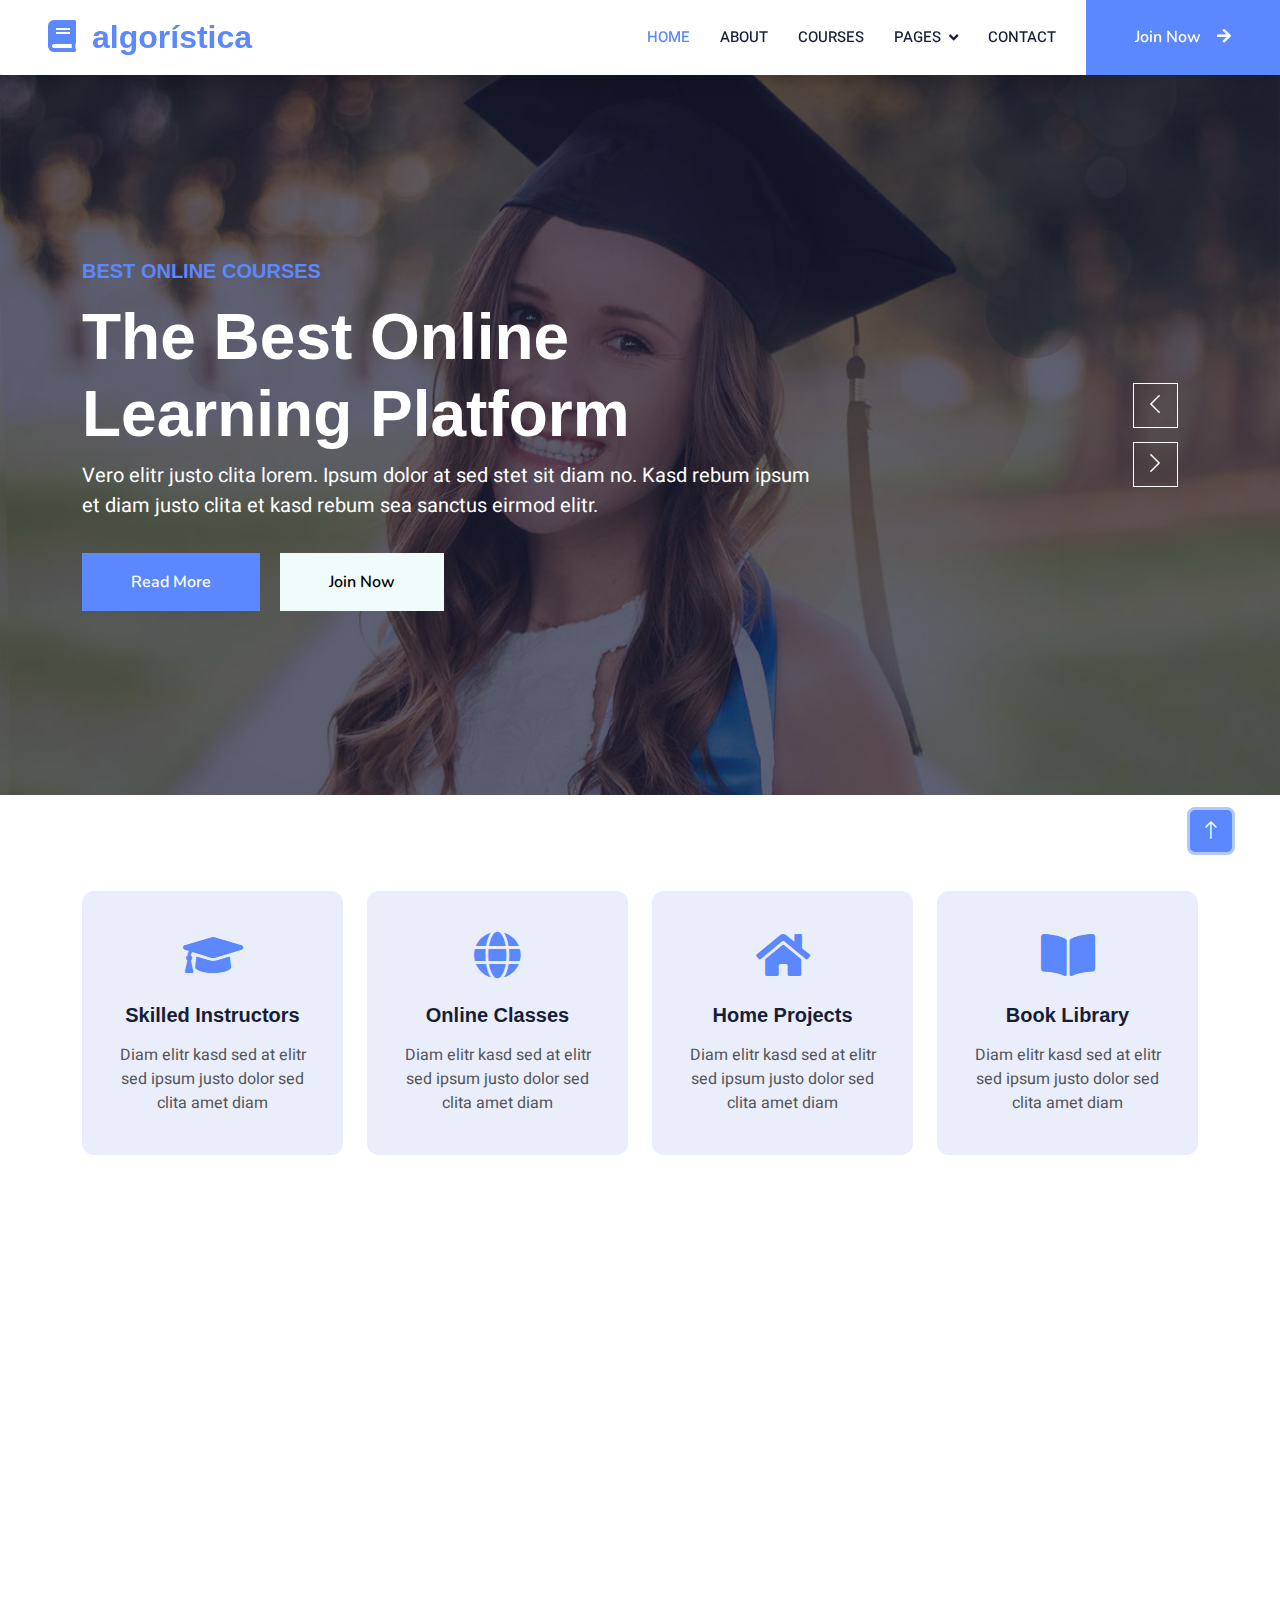
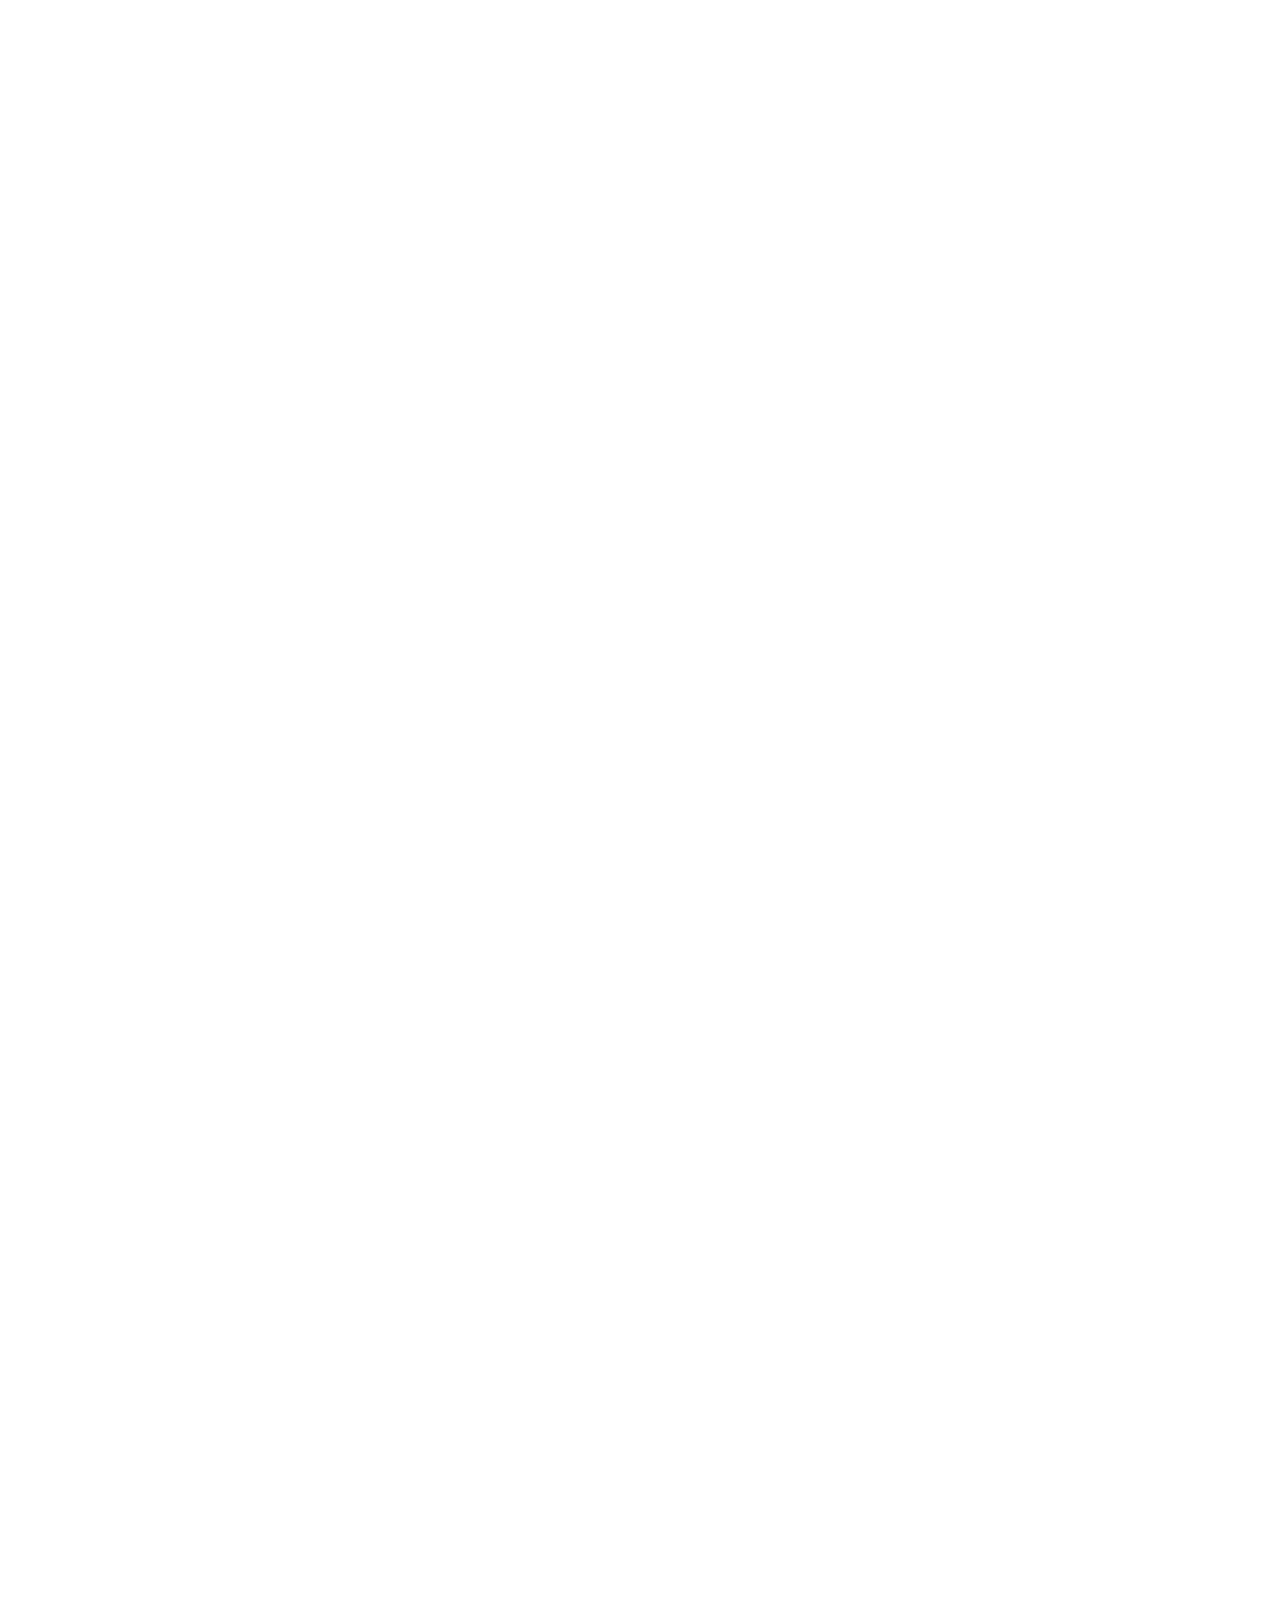
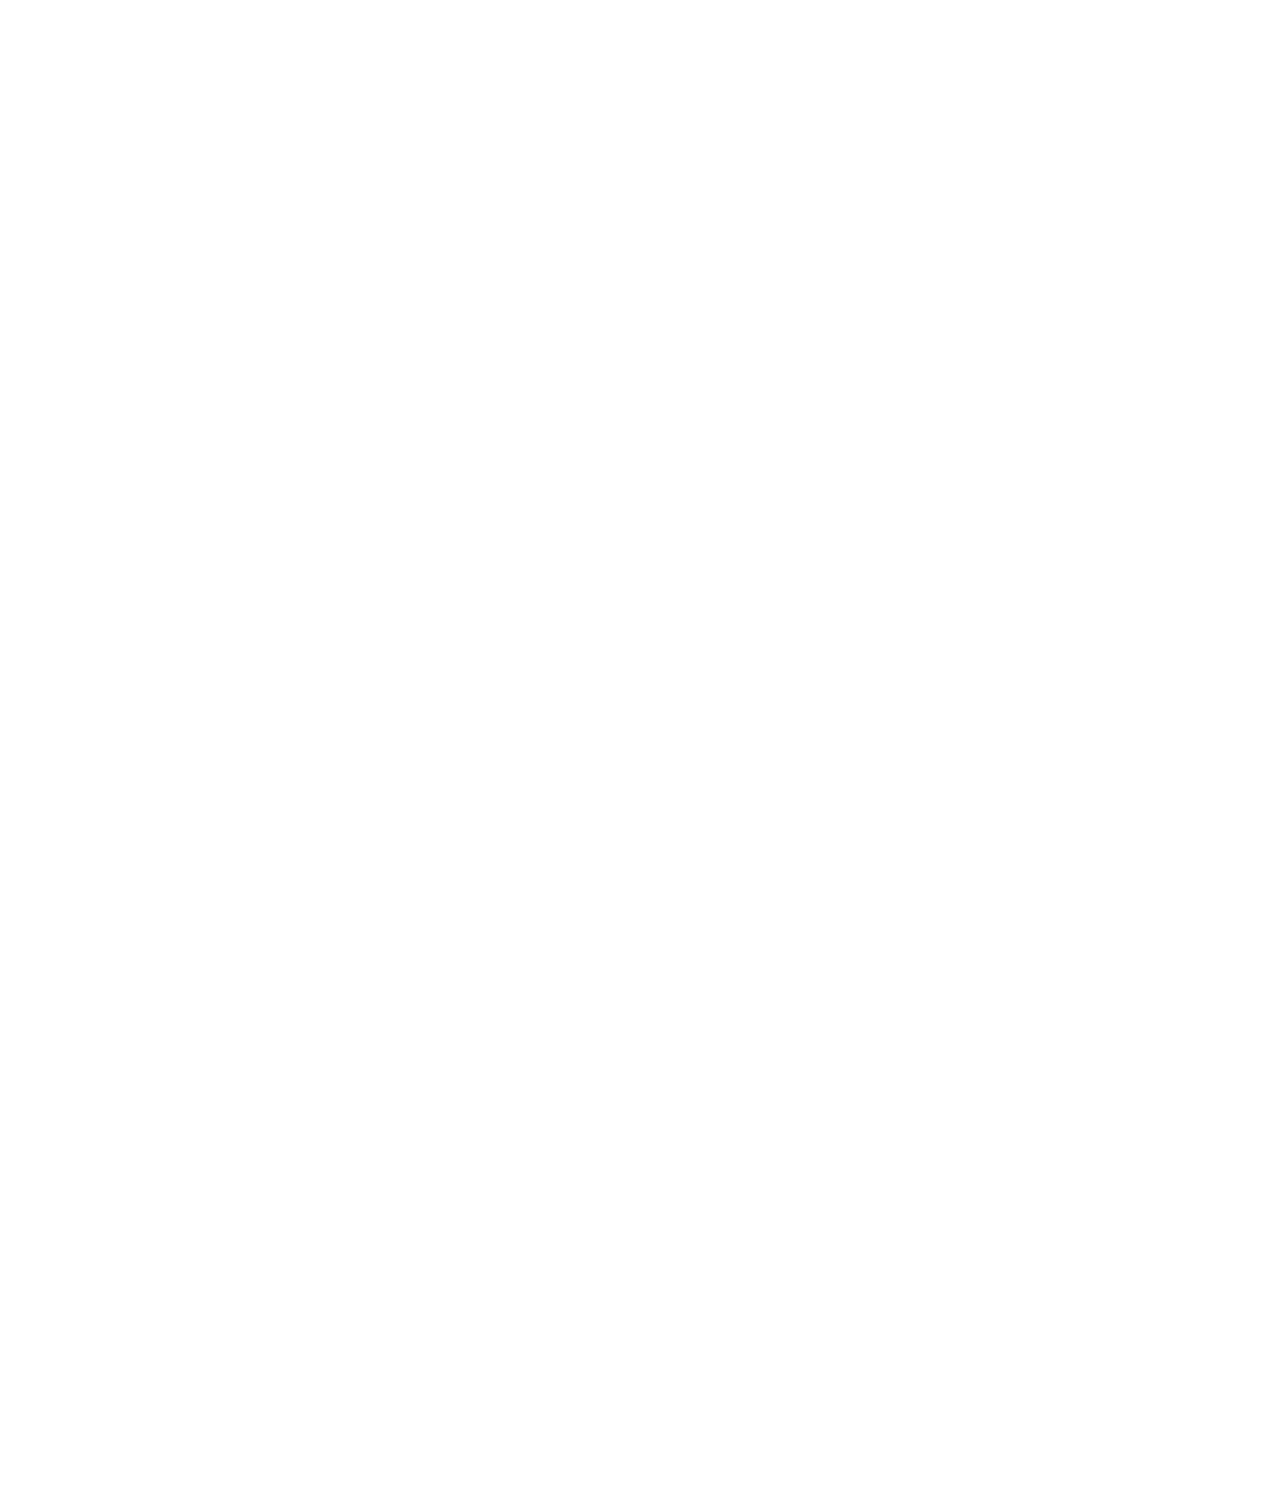
<file: index.html>
<!DOCTYPE html>
<html lang="en">

<head>
    <meta charset="utf-8">
    <title>eLEARNING - eLearning HTML Template</title>
    <meta content="width=device-width, initial-scale=1.0" name="viewport">
    <meta content="" name="keywords">
    <meta content="" name="description">

    <!-- Favicon -->
    <link href="img/favicon.ico" rel="icon">

    <!-- Google Web Fonts -->
    <link rel="preconnect" href="https://fonts.googleapis.com">
    <link rel="preconnect" href="https://fonts.gstatic.com" crossorigin>
    <link href="https://fonts.googleapis.com/css2?family=Heebo:wght@400;500;600&family=Nunito:wght@600;700;800&display=swap" rel="stylesheet">

    <!-- Icon Font Stylesheet -->
    <link href="https://cdnjs.cloudflare.com/ajax/libs/font-awesome/5.10.0/css/all.min.css" rel="stylesheet">
    <link href="https://cdn.jsdelivr.net/npm/bootstrap-icons@1.4.1/font/bootstrap-icons.css" rel="stylesheet">

    <!-- Libraries Stylesheet -->
    <link href="lib/animate/animate.min.css" rel="stylesheet">
    <link href="lib/owlcarousel/assets/owl.carousel.min.css" rel="stylesheet">

    <!-- Customized Bootstrap Stylesheet -->
    <link href="css/bootstrap.min.css" rel="stylesheet">

    <!-- Template Stylesheet -->
    <link href="css/style.css" rel="stylesheet">
</head>

<body>
    <!-- Spinner Start -->
    <div id="spinner" class="show bg-white position-fixed translate-middle w-100 vh-100 top-50 start-50 d-flex align-items-center justify-content-center">
        <div class="spinner-border text-primary" style="width: 3rem; height: 3rem;" role="status">
            <span class="sr-only">Loading...</span>
        </div>
    </div>
    <!-- Spinner End -->


    <!-- Navbar Start -->
    <nav class="navbar navbar-expand-lg bg-white navbar-light shadow sticky-top p-0">
        <a href="index.html" class="navbar-brand d-flex align-items-center px-4 px-lg-5">
            <h2 class="m-0 text-primary"><i class="fa fa-book me-3"></i>algor&iacute;stica</h2>
        </a>
        <button type="button" class="navbar-toggler me-4" data-bs-toggle="collapse" data-bs-target="#navbarCollapse">
            <span class="navbar-toggler-icon"></span>
        </button>
        <div class="collapse navbar-collapse" id="navbarCollapse">
            <div class="navbar-nav ms-auto p-4 p-lg-0">
                <a href="index.html" class="nav-item nav-link active">Home</a>
                <a href="about.html" class="nav-item nav-link">About</a>
                <a href="courses.html" class="nav-item nav-link">Courses</a>
                <div class="nav-item dropdown">
                    <a href="#" class="nav-link dropdown-toggle" data-bs-toggle="dropdown">Pages</a>
                    <div class="dropdown-menu fade-down m-0">
                        <a href="team.html" class="dropdown-item">Our Team</a>
                        <a href="testimonial.html" class="dropdown-item">Testimonial</a>
                        <a href="404.html" class="dropdown-item">404 Page</a>
                    </div>
                </div>
                <a href="contact.html" class="nav-item nav-link">Contact</a>
            </div>
            <a href="" class="btn btn-primary py-4 px-lg-5 d-none d-lg-block">Join Now<i class="fa fa-arrow-right ms-3"></i></a>
        </div>
    </nav>
    <!-- Navbar End -->


    <!-- Carousel Start -->
    <div class="container-fluid p-0 mb-5">
        <div class="owl-carousel header-carousel position-relative">
            <div class="owl-carousel-item position-relative">
                <img class="img-fluid" src="img/carousel-1.jpg" alt="">
                <div class="position-absolute top-0 start-0 w-100 h-100 d-flex align-items-center" style="background: rgba(24, 29, 56, .7);">
                    <div class="container">
                        <div class="row justify-content-start">
                            <div class="col-sm-10 col-lg-8">
                                <h5 class="text-primary text-uppercase mb-3 animated slideInDown">Best Online Courses</h5>
                                <h1 class="display-3 text-white animated slideInDown">The Best Online Learning Platform</h1>
                                <p class="fs-5 text-white mb-4 pb-2">Vero elitr justo clita lorem. Ipsum dolor at sed stet sit diam no. Kasd rebum ipsum et diam justo clita et kasd rebum sea sanctus eirmod elitr.</p>
                                <a href="" class="btn btn-primary py-md-3 px-md-5 me-3 animated slideInLeft">Read More</a>
                                <a href="" class="btn btn-light py-md-3 px-md-5 animated slideInRight">Join Now</a>
                            </div>
                        </div>
                    </div>
                </div>
            </div>
            <div class="owl-carousel-item position-relative">
                <img class="img-fluid" src="img/carousel-2.jpg" alt="">
                <div class="position-absolute top-0 start-0 w-100 h-100 d-flex align-items-center" style="background: rgba(24, 29, 56, .7);">
                    <div class="container">
                        <div class="row justify-content-start">
                            <div class="col-sm-10 col-lg-8">
                                <h5 class="text-primary text-uppercase mb-3 animated slideInDown">Best Online Courses</h5>
                                <h1 class="display-3 text-white animated slideInDown">Get Educated Online From Your Home</h1>
                                <p class="fs-5 text-white mb-4 pb-2">Vero elitr justo clita lorem. Ipsum dolor at sed stet sit diam no. Kasd rebum ipsum et diam justo clita et kasd rebum sea sanctus eirmod elitr.</p>
                                <a href="" class="btn btn-primary py-md-3 px-md-5 me-3 animated slideInLeft">Read More</a>
                                <a href="" class="btn btn-light py-md-3 px-md-5 animated slideInRight">Join Now</a>
                            </div>
                        </div>
                    </div>
                </div>
            </div>
        </div>
    </div>
    <!-- Carousel End -->


    <!-- Service Start -->
    <div class="container-xxl py-5">
        <div class="container">
            <div class="row g-4">
                <div class="col-lg-3 col-sm-6 wow fadeInUp" data-wow-delay="0.1s">
                    <div class="service-item text-center pt-3">
                        <div class="p-4">
                            <i class="fa fa-3x fa-graduation-cap text-primary mb-4"></i>
                            <h5 class="mb-3">Skilled Instructors</h5>
                            <p>Diam elitr kasd sed at elitr sed ipsum justo dolor sed clita amet diam</p>
                        </div>
                    </div>
                </div>
                <div class="col-lg-3 col-sm-6 wow fadeInUp" data-wow-delay="0.3s">
                    <div class="service-item text-center pt-3">
                        <div class="p-4">
                            <i class="fa fa-3x fa-globe text-primary mb-4"></i>
                            <h5 class="mb-3">Online Classes</h5>
                            <p>Diam elitr kasd sed at elitr sed ipsum justo dolor sed clita amet diam</p>
                        </div>
                    </div>
                </div>
                <div class="col-lg-3 col-sm-6 wow fadeInUp" data-wow-delay="0.5s">
                    <div class="service-item text-center pt-3">
                        <div class="p-4">
                            <i class="fa fa-3x fa-home text-primary mb-4"></i>
                            <h5 class="mb-3">Home Projects</h5>
                            <p>Diam elitr kasd sed at elitr sed ipsum justo dolor sed clita amet diam</p>
                        </div>
                    </div>
                </div>
                <div class="col-lg-3 col-sm-6 wow fadeInUp" data-wow-delay="0.7s">
                    <div class="service-item text-center pt-3">
                        <div class="p-4">
                            <i class="fa fa-3x fa-book-open text-primary mb-4"></i>
                            <h5 class="mb-3">Book Library</h5>
                            <p>Diam elitr kasd sed at elitr sed ipsum justo dolor sed clita amet diam</p>
                        </div>
                    </div>
                </div>
            </div>
        </div>
    </div>
    <!-- Service End -->


    <!-- About Start -->
    <div class="container-xxl py-5">
        <div class="container">
            <div class="row g-5">
                <div class="col-lg-6 wow fadeInUp" data-wow-delay="0.1s" style="min-height: 400px;">
                    <div class="position-relative h-100">
                        <img class="img-fluid position-absolute w-100 h-100" src="img/about.jpg" alt="" style="object-fit: cover;">
                    </div>
                </div>
                <div class="col-lg-6 wow fadeInUp" data-wow-delay="0.3s">
                    <h6 class="section-title bg-white text-start text-primary pe-3">About Us</h6>
                    <h1 class="mb-4">Welcome to eLEARNING</h1>
                    <p class="mb-4">Tempor erat elitr rebum at clita. Diam dolor diam ipsum sit. Aliqu diam amet diam et eos. Clita erat ipsum et lorem et sit.</p>
                    <p class="mb-4">Tempor erat elitr rebum at clita. Diam dolor diam ipsum sit. Aliqu diam amet diam et eos. Clita erat ipsum et lorem et sit, sed stet lorem sit clita duo justo magna dolore erat amet</p>
                    <div class="row gy-2 gx-4 mb-4">
                        <div class="col-sm-6">
                            <p class="mb-0"><i class="fa fa-arrow-right text-primary me-2"></i>Skilled Instructors</p>
                        </div>
                        <div class="col-sm-6">
                            <p class="mb-0"><i class="fa fa-arrow-right text-primary me-2"></i>Online Classes</p>
                        </div>
                        <div class="col-sm-6">
                            <p class="mb-0"><i class="fa fa-arrow-right text-primary me-2"></i>International Certificate</p>
                        </div>
                        <div class="col-sm-6">
                            <p class="mb-0"><i class="fa fa-arrow-right text-primary me-2"></i>Skilled Instructors</p>
                        </div>
                        <div class="col-sm-6">
                            <p class="mb-0"><i class="fa fa-arrow-right text-primary me-2"></i>Online Classes</p>
                        </div>
                        <div class="col-sm-6">
                            <p class="mb-0"><i class="fa fa-arrow-right text-primary me-2"></i>International Certificate</p>
                        </div>
                    </div>
                    <a class="btn btn-primary py-3 px-5 mt-2" href="">Read More</a>
                </div>
            </div>
        </div>
    </div>
    <!-- About End -->


    <!-- Categories Start -->
    <div class="container-xxl py-5 category">
        <div class="container">
            <div class="text-center wow fadeInUp" data-wow-delay="0.1s">
                <h6 class="section-title bg-white text-center text-primary px-3">Categories</h6>
                <h1 class="mb-5">Courses Categories</h1>
            </div>
            <div class="row g-3">
                <div class="col-lg-7 col-md-6">
                    <div class="row g-3">
                        <div class="col-lg-12 col-md-12 wow zoomIn" data-wow-delay="0.1s">
                            <a class="position-relative d-block overflow-hidden" href="">
                                <img class="img-fluid" src="img/cat-1.jpg" alt="">
                                <div class="bg-white text-center position-absolute bottom-0 end-0 py-2 px-3" style="margin: 1px;">
                                    <h5 class="m-0">Web Design</h5>
                                    <small class="text-primary">49 Courses</small>
                                </div>
                            </a>
                        </div>
                        <div class="col-lg-6 col-md-12 wow zoomIn" data-wow-delay="0.3s">
                            <a class="position-relative d-block overflow-hidden" href="">
                                <img class="img-fluid" src="img/cat-2.jpg" alt="">
                                <div class="bg-white text-center position-absolute bottom-0 end-0 py-2 px-3" style="margin: 1px;">
                                    <h5 class="m-0">Graphic Design</h5>
                                    <small class="text-primary">49 Courses</small>
                                </div>
                            </a>
                        </div>
                        <div class="col-lg-6 col-md-12 wow zoomIn" data-wow-delay="0.5s">
                            <a class="position-relative d-block overflow-hidden" href="">
                                <img class="img-fluid" src="img/cat-3.jpg" alt="">
                                <div class="bg-white text-center position-absolute bottom-0 end-0 py-2 px-3" style="margin: 1px;">
                                    <h5 class="m-0">Video Editing</h5>
                                    <small class="text-primary">49 Courses</small>
                                </div>
                            </a>
                        </div>
                    </div>
                </div>
                <div class="col-lg-5 col-md-6 wow zoomIn" data-wow-delay="0.7s" style="min-height: 350px;">
                    <a class="position-relative d-block h-100 overflow-hidden" href="">
                        <img class="img-fluid position-absolute w-100 h-100" src="img/cat-4.jpg" alt="" style="object-fit: cover;">
                        <div class="bg-white text-center position-absolute bottom-0 end-0 py-2 px-3" style="margin:  1px;">
                            <h5 class="m-0">Online Marketing</h5>
                            <small class="text-primary">49 Courses</small>
                        </div>
                    </a>
                </div>
            </div>
        </div>
    </div>
    <!-- Categories Start -->


    <!-- Courses Start -->
    <div class="container-xxl py-5">
        <div class="container">
            <div class="text-center wow fadeInUp" data-wow-delay="0.1s">
                <h6 class="section-title bg-white text-center text-primary px-3">Courses</h6>
                <h1 class="mb-5">Popular Courses</h1>
            </div>
            <div class="row g-4 justify-content-center">
                <div class="col-lg-4 col-md-6 wow fadeInUp" data-wow-delay="0.1s">
                    <div class="course-item bg-light">
                        <div class="position-relative overflow-hidden">
                            <img class="img-fluid" src="img/course-1.jpg" alt="">
                            <div class="w-100 d-flex justify-content-center position-absolute bottom-0 start-0 mb-4">
                                <a href="#" class="flex-shrink-0 btn btn-sm btn-primary px-3 border-end" style="border-radius: 30px 0 0 30px;">Read More</a>
                                <a href="#" class="flex-shrink-0 btn btn-sm btn-primary px-3" style="border-radius: 0 30px 30px 0;">Join Now</a>
                            </div>
                        </div>
                        <div class="text-center p-4 pb-0">
                            <h3 class="mb-0">$149.00</h3>
                            <div class="mb-3">
                                <small class="fa fa-star text-primary"></small>
                                <small class="fa fa-star text-primary"></small>
                                <small class="fa fa-star text-primary"></small>
                                <small class="fa fa-star text-primary"></small>
                                <small class="fa fa-star text-primary"></small>
                                <small>(123)</small>
                            </div>
                            <h5 class="mb-4">Web Design & Development Course for Beginners</h5>
                        </div>
                        <div class="d-flex border-top">
                            <small class="flex-fill text-center border-end py-2"><i class="fa fa-user-tie text-primary me-2"></i>John Doe</small>
                            <small class="flex-fill text-center border-end py-2"><i class="fa fa-clock text-primary me-2"></i>1.49 Hrs</small>
                            <small class="flex-fill text-center py-2"><i class="fa fa-user text-primary me-2"></i>30 Students</small>
                        </div>
                    </div>
                </div>
                <div class="col-lg-4 col-md-6 wow fadeInUp" data-wow-delay="0.3s">
                    <div class="course-item bg-light">
                        <div class="position-relative overflow-hidden">
                            <img class="img-fluid" src="img/course-2.jpg" alt="">
                            <div class="w-100 d-flex justify-content-center position-absolute bottom-0 start-0 mb-4">
                                <a href="#" class="flex-shrink-0 btn btn-sm btn-primary px-3 border-end" style="border-radius: 30px 0 0 30px;">Read More</a>
                                <a href="#" class="flex-shrink-0 btn btn-sm btn-primary px-3" style="border-radius: 0 30px 30px 0;">Join Now</a>
                            </div>
                        </div>
                        <div class="text-center p-4 pb-0">
                            <h3 class="mb-0">$149.00</h3>
                            <div class="mb-3">
                                <small class="fa fa-star text-primary"></small>
                                <small class="fa fa-star text-primary"></small>
                                <small class="fa fa-star text-primary"></small>
                                <small class="fa fa-star text-primary"></small>
                                <small class="fa fa-star text-primary"></small>
                                <small>(123)</small>
                            </div>
                            <h5 class="mb-4">Web Design & Development Course for Beginners</h5>
                        </div>
                        <div class="d-flex border-top">
                            <small class="flex-fill text-center border-end py-2"><i class="fa fa-user-tie text-primary me-2"></i>John Doe</small>
                            <small class="flex-fill text-center border-end py-2"><i class="fa fa-clock text-primary me-2"></i>1.49 Hrs</small>
                            <small class="flex-fill text-center py-2"><i class="fa fa-user text-primary me-2"></i>30 Students</small>
                        </div>
                    </div>
                </div>
                <div class="col-lg-4 col-md-6 wow fadeInUp" data-wow-delay="0.5s">
                    <div class="course-item bg-light">
                        <div class="position-relative overflow-hidden">
                            <img class="img-fluid" src="img/course-3.jpg" alt="">
                            <div class="w-100 d-flex justify-content-center position-absolute bottom-0 start-0 mb-4">
                                <a href="#" class="flex-shrink-0 btn btn-sm btn-primary px-3 border-end" style="border-radius: 30px 0 0 30px;">Read More</a>
                                <a href="#" class="flex-shrink-0 btn btn-sm btn-primary px-3" style="border-radius: 0 30px 30px 0;">Join Now</a>
                            </div>
                        </div>
                        <div class="text-center p-4 pb-0">
                            <h3 class="mb-0">$149.00</h3>
                            <div class="mb-3">
                                <small class="fa fa-star text-primary"></small>
                                <small class="fa fa-star text-primary"></small>
                                <small class="fa fa-star text-primary"></small>
                                <small class="fa fa-star text-primary"></small>
                                <small class="fa fa-star text-primary"></small>
                                <small>(123)</small>
                            </div>
                            <h5 class="mb-4">Web Design & Development Course for Beginners</h5>
                        </div>
                        <div class="d-flex border-top">
                            <small class="flex-fill text-center border-end py-2"><i class="fa fa-user-tie text-primary me-2"></i>John Doe</small>
                            <small class="flex-fill text-center border-end py-2"><i class="fa fa-clock text-primary me-2"></i>1.49 Hrs</small>
                            <small class="flex-fill text-center py-2"><i class="fa fa-user text-primary me-2"></i>30 Students</small>
                        </div>
                    </div>
                </div>
            </div>
        </div>
    </div>
    <!-- Courses End -->


    <!-- Team Start -->
    <div class="container-xxl py-5">
        <div class="container">
            <div class="text-center wow fadeInUp" data-wow-delay="0.1s">
                <h6 class="section-title bg-white text-center text-primary px-3">Instructors</h6>
                <h1 class="mb-5">Expert Instructors</h1>
            </div>
            <div class="row g-4">
                <div class="col-lg-3 col-md-6 wow fadeInUp" data-wow-delay="0.1s">
                    <div class="team-item bg-light">
                        <div class="overflow-hidden">
                            <img class="img-fluid" src="img/team-1.jpg" alt="">
                        </div>
                        <div class="position-relative d-flex justify-content-center" style="margin-top: -23px;">
                            <div class="bg-light d-flex justify-content-center pt-2 px-1">
                                <a class="btn btn-sm-square btn-primary mx-1" href=""><i class="fab fa-facebook-f"></i></a>
                                <a class="btn btn-sm-square btn-primary mx-1" href=""><i class="fab fa-twitter"></i></a>
                                <a class="btn btn-sm-square btn-primary mx-1" href=""><i class="fab fa-instagram"></i></a>
                            </div>
                        </div>
                        <div class="text-center p-4">
                            <h5 class="mb-0">Instructor Name</h5>
                            <small>Designation</small>
                        </div>
                    </div>
                </div>
                <div class="col-lg-3 col-md-6 wow fadeInUp" data-wow-delay="0.3s">
                    <div class="team-item bg-light">
                        <div class="overflow-hidden">
                            <img class="img-fluid" src="img/team-2.jpg" alt="">
                        </div>
                        <div class="position-relative d-flex justify-content-center" style="margin-top: -23px;">
                            <div class="bg-light d-flex justify-content-center pt-2 px-1">
                                <a class="btn btn-sm-square btn-primary mx-1" href=""><i class="fab fa-facebook-f"></i></a>
                                <a class="btn btn-sm-square btn-primary mx-1" href=""><i class="fab fa-twitter"></i></a>
                                <a class="btn btn-sm-square btn-primary mx-1" href=""><i class="fab fa-instagram"></i></a>
                            </div>
                        </div>
                        <div class="text-center p-4">
                            <h5 class="mb-0">Instructor Name</h5>
                            <small>Designation</small>
                        </div>
                    </div>
                </div>
                <div class="col-lg-3 col-md-6 wow fadeInUp" data-wow-delay="0.5s">
                    <div class="team-item bg-light">
                        <div class="overflow-hidden">
                            <img class="img-fluid" src="img/team-3.jpg" alt="">
                        </div>
                        <div class="position-relative d-flex justify-content-center" style="margin-top: -23px;">
                            <div class="bg-light d-flex justify-content-center pt-2 px-1">
                                <a class="btn btn-sm-square btn-primary mx-1" href=""><i class="fab fa-facebook-f"></i></a>
                                <a class="btn btn-sm-square btn-primary mx-1" href=""><i class="fab fa-twitter"></i></a>
                                <a class="btn btn-sm-square btn-primary mx-1" href=""><i class="fab fa-instagram"></i></a>
                            </div>
                        </div>
                        <div class="text-center p-4">
                            <h5 class="mb-0">Instructor Name</h5>
                            <small>Designation</small>
                        </div>
                    </div>
                </div>
                <div class="col-lg-3 col-md-6 wow fadeInUp" data-wow-delay="0.7s">
                    <div class="team-item bg-light">
                        <div class="overflow-hidden">
                            <img class="img-fluid" src="img/team-4.jpg" alt="">
                        </div>
                        <div class="position-relative d-flex justify-content-center" style="margin-top: -23px;">
                            <div class="bg-light d-flex justify-content-center pt-2 px-1">
                                <a class="btn btn-sm-square btn-primary mx-1" href=""><i class="fab fa-facebook-f"></i></a>
                                <a class="btn btn-sm-square btn-primary mx-1" href=""><i class="fab fa-twitter"></i></a>
                                <a class="btn btn-sm-square btn-primary mx-1" href=""><i class="fab fa-instagram"></i></a>
                            </div>
                        </div>
                        <div class="text-center p-4">
                            <h5 class="mb-0">Instructor Name</h5>
                            <small>Designation</small>
                        </div>
                    </div>
                </div>
            </div>
        </div>
    </div>
    <!-- Team End -->


    <!-- Testimonial Start -->
    <div class="container-xxl py-5 wow fadeInUp" data-wow-delay="0.1s">
        <div class="container">
            <div class="text-center">
                <h6 class="section-title bg-white text-center text-primary px-3">Testimonial</h6>
                <h1 class="mb-5">Our Students Say!</h1>
            </div>
            <div class="owl-carousel testimonial-carousel position-relative">
                <div class="testimonial-item text-center">
                    <img class="border rounded-circle p-2 mx-auto mb-3" src="img/testimonial-1.jpg" style="width: 80px; height: 80px;">
                    <h5 class="mb-0">Client Name</h5>
                    <p>Profession</p>
                    <div class="testimonial-text bg-light text-center p-4">
                    <p class="mb-0">Tempor erat elitr rebum at clita. Diam dolor diam ipsum sit diam amet diam et eos. Clita erat ipsum et lorem et sit.</p>
                    </div>
                </div>
                <div class="testimonial-item text-center">
                    <img class="border rounded-circle p-2 mx-auto mb-3" src="img/testimonial-2.jpg" style="width: 80px; height: 80px;">
                    <h5 class="mb-0">Client Name</h5>
                    <p>Profession</p>
                    <div class="testimonial-text bg-light text-center p-4">
                    <p class="mb-0">Tempor erat elitr rebum at clita. Diam dolor diam ipsum sit diam amet diam et eos. Clita erat ipsum et lorem et sit.</p>
                    </div>
                </div>
                <div class="testimonial-item text-center">
                    <img class="border rounded-circle p-2 mx-auto mb-3" src="img/testimonial-3.jpg" style="width: 80px; height: 80px;">
                    <h5 class="mb-0">Client Name</h5>
                    <p>Profession</p>
                    <div class="testimonial-text bg-light text-center p-4">
                    <p class="mb-0">Tempor erat elitr rebum at clita. Diam dolor diam ipsum sit diam amet diam et eos. Clita erat ipsum et lorem et sit.</p>
                    </div>
                </div>
                <div class="testimonial-item text-center">
                    <img class="border rounded-circle p-2 mx-auto mb-3" src="img/testimonial-4.jpg" style="width: 80px; height: 80px;">
                    <h5 class="mb-0">Client Name</h5>
                    <p>Profession</p>
                    <div class="testimonial-text bg-light text-center p-4">
                    <p class="mb-0">Tempor erat elitr rebum at clita. Diam dolor diam ipsum sit diam amet diam et eos. Clita erat ipsum et lorem et sit.</p>
                    </div>
                </div>
            </div>
        </div>
    </div>
    <!-- Testimonial End -->
        

    <!-- Footer Start -->
    <div class="container-fluid bg-dark text-light footer pt-5 mt-5 wow fadeIn" data-wow-delay="0.1s">
        <div class="container py-5">
            <div class="row g-5">
                <div class="col-lg-3 col-md-6">
                    <h4 class="text-white mb-3">Quick Link</h4>
                    <a class="btn btn-link" href="">About Us</a>
                    <a class="btn btn-link" href="">Contact Us</a>
                    <a class="btn btn-link" href="">Privacy Policy</a>
                    <a class="btn btn-link" href="">Terms & Condition</a>
                    <a class="btn btn-link" href="">FAQs & Help</a>
                </div>
                <div class="col-lg-3 col-md-6">
                    <h4 class="text-white mb-3">Contact</h4>
                    <p class="mb-2"><i class="fa fa-map-marker-alt me-3"></i>123 Street, New York, USA</p>
                    <p class="mb-2"><i class="fa fa-phone-alt me-3"></i>+012 345 67890</p>
                    <p class="mb-2"><i class="fa fa-envelope me-3"></i>info@example.com</p>
                    <div class="d-flex pt-2">
                        <a class="btn btn-outline-light btn-social" href=""><i class="fab fa-twitter"></i></a>
                        <a class="btn btn-outline-light btn-social" href=""><i class="fab fa-facebook-f"></i></a>
                        <a class="btn btn-outline-light btn-social" href=""><i class="fab fa-youtube"></i></a>
                        <a class="btn btn-outline-light btn-social" href=""><i class="fab fa-linkedin-in"></i></a>
                    </div>
                </div>
                <div class="col-lg-3 col-md-6">
                    <h4 class="text-white mb-3">Gallery</h4>
                    <div class="row g-2 pt-2">
                        <div class="col-4">
                            <img class="img-fluid bg-light p-1" src="img/course-1.jpg" alt="">
                        </div>
                        <div class="col-4">
                            <img class="img-fluid bg-light p-1" src="img/course-2.jpg" alt="">
                        </div>
                        <div class="col-4">
                            <img class="img-fluid bg-light p-1" src="img/course-3.jpg" alt="">
                        </div>
                        <div class="col-4">
                            <img class="img-fluid bg-light p-1" src="img/course-2.jpg" alt="">
                        </div>
                        <div class="col-4">
                            <img class="img-fluid bg-light p-1" src="img/course-3.jpg" alt="">
                        </div>
                        <div class="col-4">
                            <img class="img-fluid bg-light p-1" src="img/course-1.jpg" alt="">
                        </div>
                    </div>
                </div>
                <div class="col-lg-3 col-md-6">
                    <h4 class="text-white mb-3">Newsletter</h4>
                    <p>Dolor amet sit justo amet elitr clita ipsum elitr est.</p>
                    <div class="position-relative mx-auto" style="max-width: 400px;">
                        <input class="form-control border-0 w-100 py-3 ps-4 pe-5" type="text" placeholder="Your email">
                        <button type="button" class="btn btn-primary py-2 position-absolute top-0 end-0 mt-2 me-2">SignUp</button>
                    </div>
                </div>
            </div>
        </div>
        <div class="container">
            <div class="copyright">
                <div class="row">
                    <div class="col-md-6 text-center text-md-start mb-3 mb-md-0">
                        &copy; <a class="border-bottom" href="#">Your Site Name</a>, All Right Reserved.
                    </div>
                    <div class="col-md-6 text-center text-md-end">
                        <div class="footer-menu">
                            <a href="">Home</a>
                            <a href="">Cookies</a>
                            <a href="">Help</a>
                            <a href="">FQAs</a>
                        </div>
                    </div>
                </div>
            </div>
        </div>
    </div>
    <!-- Footer End -->


    <!-- Back to Top -->
    <a href="#" class="btn btn-lg btn-primary btn-lg-square back-to-top"><i class="bi bi-arrow-up"></i></a>


    <!-- JavaScript Libraries -->
    <script src="https://code.jquery.com/jquery-3.4.1.min.js"></script>
    <script src="https://cdn.jsdelivr.net/npm/bootstrap@5.0.0/dist/js/bootstrap.bundle.min.js"></script>
    <script src="lib/wow/wow.min.js"></script>
    <script src="lib/easing/easing.min.js"></script>
    <script src="lib/waypoints/waypoints.min.js"></script>
    <script src="lib/owlcarousel/owl.carousel.min.js"></script>

    <!-- Template Javascript -->
    <script src="js/main.js"></script>
</body>

</html>
</file>
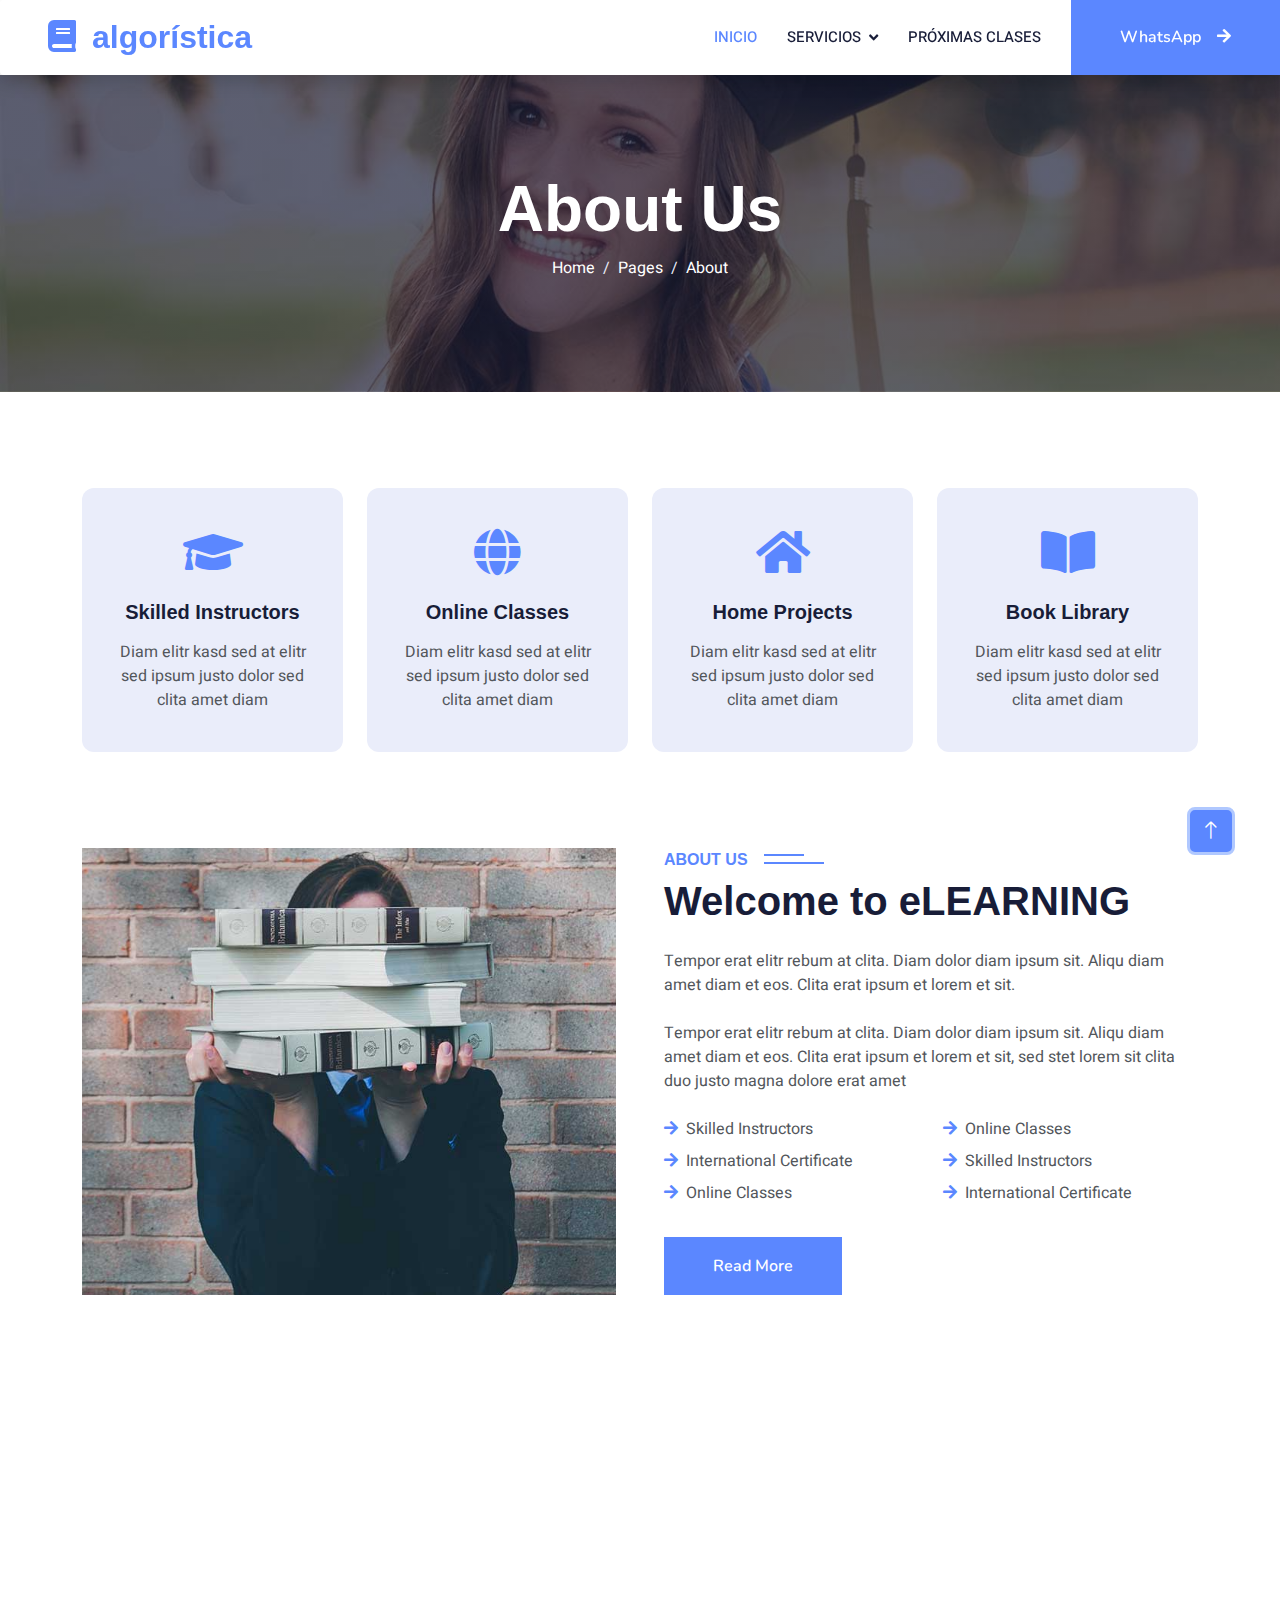
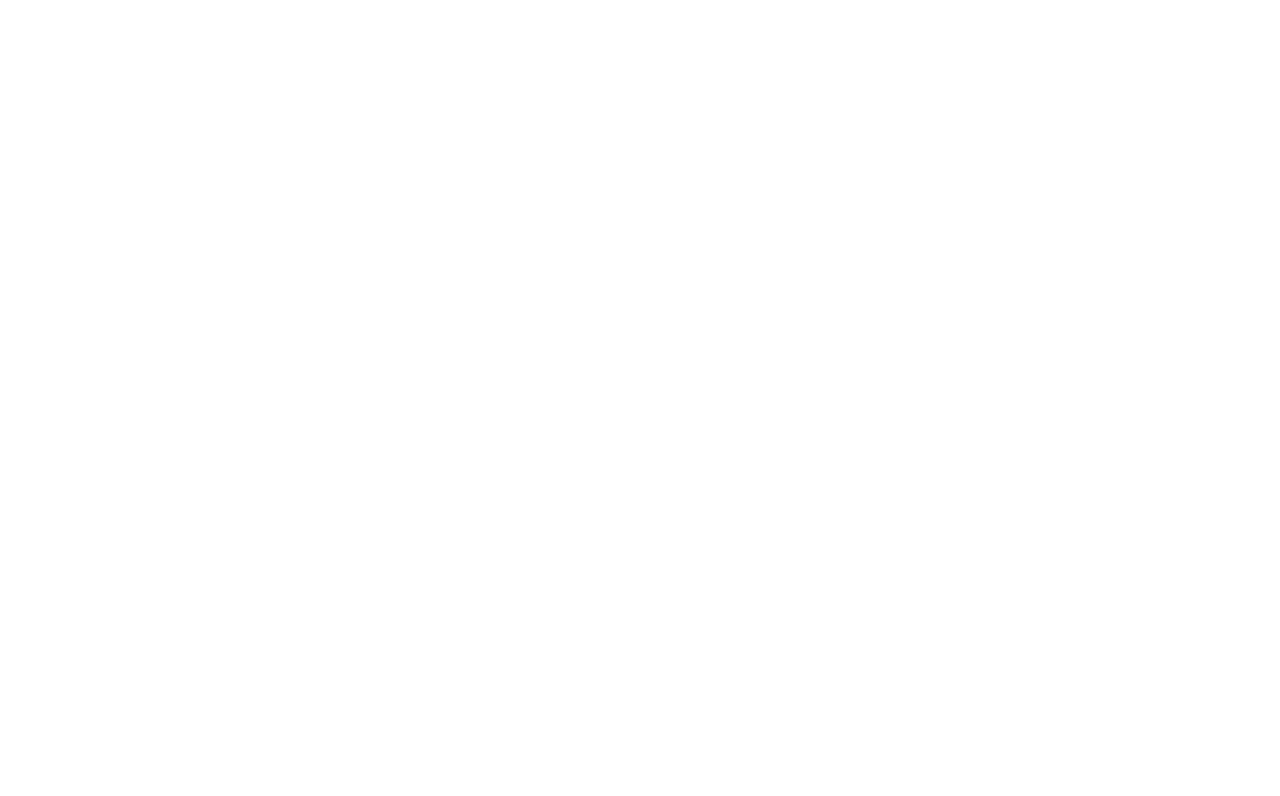
<file: about.html>
<!DOCTYPE html>
<html lang="en">

<head>
    <meta charset="utf-8">
    <title>eLEARNING - eLearning HTML Template</title>
    <meta content="width=device-width, initial-scale=1.0" name="viewport">
    <meta content="" name="keywords">
    <meta content="" name="description">

    <!-- Favicon -->
    <link href="img/favicon.ico" rel="icon">

    <!-- Google Web Fonts -->
    <link rel="preconnect" href="https://fonts.googleapis.com">
    <link rel="preconnect" href="https://fonts.gstatic.com" crossorigin>
    <link href="https://fonts.googleapis.com/css2?family=Heebo:wght@400;500;600&family=Nunito:wght@600;700;800&display=swap" rel="stylesheet">

    <!-- Icon Font Stylesheet -->
    <link href="https://cdnjs.cloudflare.com/ajax/libs/font-awesome/5.10.0/css/all.min.css" rel="stylesheet">
    <link href="https://cdn.jsdelivr.net/npm/bootstrap-icons@1.4.1/font/bootstrap-icons.css" rel="stylesheet">

    <!-- Libraries Stylesheet -->
    <link href="lib/animate/animate.min.css" rel="stylesheet">
    <link href="lib/owlcarousel/assets/owl.carousel.min.css" rel="stylesheet">

    <!-- Customized Bootstrap Stylesheet -->
    <link href="css/bootstrap.min.css" rel="stylesheet">

    <!-- Template Stylesheet -->
    <link href="css/style.css" rel="stylesheet">
</head>

<body>
    <!-- Spinner Start -->
    <div id="spinner" class="show bg-white position-fixed translate-middle w-100 vh-100 top-50 start-50 d-flex align-items-center justify-content-center">
        <div class="spinner-border text-primary" style="width: 3rem; height: 3rem;" role="status">
            <span class="sr-only">Loading...</span>
        </div>
    </div>
    <!-- Spinner End -->


     <!-- Navbar Start -->
    <nav class="navbar navbar-expand-lg bg-white navbar-light shadow sticky-top p-0">
        <a href="index.html" class="navbar-brand d-flex align-items-center px-4 px-lg-5">
            <h2 class="m-0 text-primary"><i class="fa fa-book me-3"></i>algor&iacute;stica</h2>
        </a>
        <button type="button" class="navbar-toggler me-4" data-bs-toggle="collapse" data-bs-target="#navbarCollapse">
            <span class="navbar-toggler-icon"></span>
        </button>
        <div class="collapse navbar-collapse" id="navbarCollapse">
            <div class="navbar-nav ms-auto p-4 p-lg-0">
                <a href="index.html" class="nav-item nav-link active">Inicio</a>
                <div class="nav-item dropdown">
                    <a href="#" class="nav-link dropdown-toggle" data-bs-toggle="dropdown">Servicios</a>
                    <div class="dropdown-menu fade-down m-0">
                        <a href="masterclasses.html" class="dropdown-item">Master Classes</a>
                        <a href="cursos.html" class="dropdown-item">Cursos Personalizados</a>
                        <a href="cursos.html" class="dropdown-item">Hackatones</a>
                    </div>
                </div>
                <a href="about.html" class="nav-item nav-link">Próximas clases</a>
            </div>
            <a href="" class="btn btn-primary py-4 px-lg-5 d-none d-lg-block">WhatsApp<i
                    class="fa fa-arrow-right ms-3"></i></a>
        </div>
    </nav>
    <!-- Navbar End -->





    <!-- Header Start -->
    <div class="container-fluid bg-primary py-5 mb-5 page-header">
        <div class="container py-5">
            <div class="row justify-content-center">
                <div class="col-lg-10 text-center">
                    <h1 class="display-3 text-white animated slideInDown">About Us</h1>
                    <nav aria-label="breadcrumb">
                        <ol class="breadcrumb justify-content-center">
                            <li class="breadcrumb-item"><a class="text-white" href="#">Home</a></li>
                            <li class="breadcrumb-item"><a class="text-white" href="#">Pages</a></li>
                            <li class="breadcrumb-item text-white active" aria-current="page">About</li>
                        </ol>
                    </nav>
                </div>
            </div>
        </div>
    </div>
    <!-- Header End -->


    <!-- Service Start -->
    <div class="container-xxl py-5">
        <div class="container">
            <div class="row g-4">
                <div class="col-lg-3 col-sm-6 wow fadeInUp" data-wow-delay="0.1s">
                    <div class="service-item text-center pt-3">
                        <div class="p-4">
                            <i class="fa fa-3x fa-graduation-cap text-primary mb-4"></i>
                            <h5 class="mb-3">Skilled Instructors</h5>
                            <p>Diam elitr kasd sed at elitr sed ipsum justo dolor sed clita amet diam</p>
                        </div>
                    </div>
                </div>
                <div class="col-lg-3 col-sm-6 wow fadeInUp" data-wow-delay="0.3s">
                    <div class="service-item text-center pt-3">
                        <div class="p-4">
                            <i class="fa fa-3x fa-globe text-primary mb-4"></i>
                            <h5 class="mb-3">Online Classes</h5>
                            <p>Diam elitr kasd sed at elitr sed ipsum justo dolor sed clita amet diam</p>
                        </div>
                    </div>
                </div>
                <div class="col-lg-3 col-sm-6 wow fadeInUp" data-wow-delay="0.5s">
                    <div class="service-item text-center pt-3">
                        <div class="p-4">
                            <i class="fa fa-3x fa-home text-primary mb-4"></i>
                            <h5 class="mb-3">Home Projects</h5>
                            <p>Diam elitr kasd sed at elitr sed ipsum justo dolor sed clita amet diam</p>
                        </div>
                    </div>
                </div>
                <div class="col-lg-3 col-sm-6 wow fadeInUp" data-wow-delay="0.7s">
                    <div class="service-item text-center pt-3">
                        <div class="p-4">
                            <i class="fa fa-3x fa-book-open text-primary mb-4"></i>
                            <h5 class="mb-3">Book Library</h5>
                            <p>Diam elitr kasd sed at elitr sed ipsum justo dolor sed clita amet diam</p>
                        </div>
                    </div>
                </div>
            </div>
        </div>
    </div>
    <!-- Service End -->


    <!-- About Start -->
    <div class="container-xxl py-5">
        <div class="container">
            <div class="row g-5">
                <div class="col-lg-6 wow fadeInUp" data-wow-delay="0.1s" style="min-height: 400px;">
                    <div class="position-relative h-100">
                        <img class="img-fluid position-absolute w-100 h-100" src="img/about.jpg" alt="" style="object-fit: cover;">
                    </div>
                </div>
                <div class="col-lg-6 wow fadeInUp" data-wow-delay="0.3s">
                    <h6 class="section-title bg-white text-start text-primary pe-3">About Us</h6>
                    <h1 class="mb-4">Welcome to eLEARNING</h1>
                    <p class="mb-4">Tempor erat elitr rebum at clita. Diam dolor diam ipsum sit. Aliqu diam amet diam et eos. Clita erat ipsum et lorem et sit.</p>
                    <p class="mb-4">Tempor erat elitr rebum at clita. Diam dolor diam ipsum sit. Aliqu diam amet diam et eos. Clita erat ipsum et lorem et sit, sed stet lorem sit clita duo justo magna dolore erat amet</p>
                    <div class="row gy-2 gx-4 mb-4">
                        <div class="col-sm-6">
                            <p class="mb-0"><i class="fa fa-arrow-right text-primary me-2"></i>Skilled Instructors</p>
                        </div>
                        <div class="col-sm-6">
                            <p class="mb-0"><i class="fa fa-arrow-right text-primary me-2"></i>Online Classes</p>
                        </div>
                        <div class="col-sm-6">
                            <p class="mb-0"><i class="fa fa-arrow-right text-primary me-2"></i>International Certificate</p>
                        </div>
                        <div class="col-sm-6">
                            <p class="mb-0"><i class="fa fa-arrow-right text-primary me-2"></i>Skilled Instructors</p>
                        </div>
                        <div class="col-sm-6">
                            <p class="mb-0"><i class="fa fa-arrow-right text-primary me-2"></i>Online Classes</p>
                        </div>
                        <div class="col-sm-6">
                            <p class="mb-0"><i class="fa fa-arrow-right text-primary me-2"></i>International Certificate</p>
                        </div>
                    </div>
                    <a class="btn btn-primary py-3 px-5 mt-2" href="">Read More</a>
                </div>
            </div>
        </div>
    </div>
    <!-- About End -->


    <!-- Team Start -->
    <div class="container-xxl py-5">
        <div class="container">
            <div class="text-center wow fadeInUp" data-wow-delay="0.1s">
                <h6 class="section-title bg-white text-center text-primary px-3">Instructors</h6>
                <h1 class="mb-5">Expert Instructors</h1>
            </div>
            <div class="row g-4">
                <div class="col-lg-3 col-md-6 wow fadeInUp" data-wow-delay="0.1s">
                    <div class="team-item bg-light">
                        <div class="overflow-hidden">
                            <img class="img-fluid" src="img/team-1.jpg" alt="">
                        </div>
                        <div class="position-relative d-flex justify-content-center" style="margin-top: -23px;">
                            <div class="bg-light d-flex justify-content-center pt-2 px-1">
                                <a class="btn btn-sm-square btn-primary mx-1" href=""><i class="fab fa-facebook-f"></i></a>
                                <a class="btn btn-sm-square btn-primary mx-1" href=""><i class="fab fa-twitter"></i></a>
                                <a class="btn btn-sm-square btn-primary mx-1" href=""><i class="fab fa-instagram"></i></a>
                            </div>
                        </div>
                        <div class="text-center p-4">
                            <h5 class="mb-0">Instructor Name</h5>
                            <small>Designation</small>
                        </div>
                    </div>
                </div>
                <div class="col-lg-3 col-md-6 wow fadeInUp" data-wow-delay="0.3s">
                    <div class="team-item bg-light">
                        <div class="overflow-hidden">
                            <img class="img-fluid" src="img/team-2.jpg" alt="">
                        </div>
                        <div class="position-relative d-flex justify-content-center" style="margin-top: -23px;">
                            <div class="bg-light d-flex justify-content-center pt-2 px-1">
                                <a class="btn btn-sm-square btn-primary mx-1" href=""><i class="fab fa-facebook-f"></i></a>
                                <a class="btn btn-sm-square btn-primary mx-1" href=""><i class="fab fa-twitter"></i></a>
                                <a class="btn btn-sm-square btn-primary mx-1" href=""><i class="fab fa-instagram"></i></a>
                            </div>
                        </div>
                        <div class="text-center p-4">
                            <h5 class="mb-0">Instructor Name</h5>
                            <small>Designation</small>
                        </div>
                    </div>
                </div>
                <div class="col-lg-3 col-md-6 wow fadeInUp" data-wow-delay="0.5s">
                    <div class="team-item bg-light">
                        <div class="overflow-hidden">
                            <img class="img-fluid" src="img/team-3.jpg" alt="">
                        </div>
                        <div class="position-relative d-flex justify-content-center" style="margin-top: -23px;">
                            <div class="bg-light d-flex justify-content-center pt-2 px-1">
                                <a class="btn btn-sm-square btn-primary mx-1" href=""><i class="fab fa-facebook-f"></i></a>
                                <a class="btn btn-sm-square btn-primary mx-1" href=""><i class="fab fa-twitter"></i></a>
                                <a class="btn btn-sm-square btn-primary mx-1" href=""><i class="fab fa-instagram"></i></a>
                            </div>
                        </div>
                        <div class="text-center p-4">
                            <h5 class="mb-0">Instructor Name</h5>
                            <small>Designation</small>
                        </div>
                    </div>
                </div>
                <div class="col-lg-3 col-md-6 wow fadeInUp" data-wow-delay="0.7s">
                    <div class="team-item bg-light">
                        <div class="overflow-hidden">
                            <img class="img-fluid" src="img/team-4.jpg" alt="">
                        </div>
                        <div class="position-relative d-flex justify-content-center" style="margin-top: -23px;">
                            <div class="bg-light d-flex justify-content-center pt-2 px-1">
                                <a class="btn btn-sm-square btn-primary mx-1" href=""><i class="fab fa-facebook-f"></i></a>
                                <a class="btn btn-sm-square btn-primary mx-1" href=""><i class="fab fa-twitter"></i></a>
                                <a class="btn btn-sm-square btn-primary mx-1" href=""><i class="fab fa-instagram"></i></a>
                            </div>
                        </div>
                        <div class="text-center p-4">
                            <h5 class="mb-0">Instructor Name</h5>
                            <small>Designation</small>
                        </div>
                    </div>
                </div>
            </div>
        </div>
    </div>
    <!-- Team End -->
        

    <!-- Footer Start -->
    <div class="container-fluid bg-dark text-light footer pt-5 mt-5 wow fadeIn" data-wow-delay="0.1s">
        <div class="container py-5">
            <div class="row g-5">
                <div class="col-lg-3 col-md-6">
                    <h4 class="text-white mb-3">Quick Link</h4>
                    <a class="btn btn-link" href="">About Us</a>
                    <a class="btn btn-link" href="">Contact Us</a>
                    <a class="btn btn-link" href="">Privacy Policy</a>
                    <a class="btn btn-link" href="">Terms & Condition</a>
                    <a class="btn btn-link" href="">FAQs & Help</a>
                </div>
                <div class="col-lg-3 col-md-6">
                    <h4 class="text-white mb-3">Contact</h4>
                    <p class="mb-2"><i class="fa fa-map-marker-alt me-3"></i>123 Street, New York, USA</p>
                    <p class="mb-2"><i class="fa fa-phone-alt me-3"></i>+012 345 67890</p>
                    <p class="mb-2"><i class="fa fa-envelope me-3"></i>info@example.com</p>
                    <div class="d-flex pt-2">
                        <a class="btn btn-outline-light btn-social" href=""><i class="fab fa-twitter"></i></a>
                        <a class="btn btn-outline-light btn-social" href=""><i class="fab fa-facebook-f"></i></a>
                        <a class="btn btn-outline-light btn-social" href=""><i class="fab fa-youtube"></i></a>
                        <a class="btn btn-outline-light btn-social" href=""><i class="fab fa-linkedin-in"></i></a>
                    </div>
                </div>
                <div class="col-lg-3 col-md-6">
                    <h4 class="text-white mb-3">Gallery</h4>
                    <div class="row g-2 pt-2">
                        <div class="col-4">
                            <img class="img-fluid bg-light p-1" src="img/course-1.jpg" alt="">
                        </div>
                        <div class="col-4">
                            <img class="img-fluid bg-light p-1" src="img/course-2.jpg" alt="">
                        </div>
                        <div class="col-4">
                            <img class="img-fluid bg-light p-1" src="img/course-3.jpg" alt="">
                        </div>
                        <div class="col-4">
                            <img class="img-fluid bg-light p-1" src="img/course-2.jpg" alt="">
                        </div>
                        <div class="col-4">
                            <img class="img-fluid bg-light p-1" src="img/course-3.jpg" alt="">
                        </div>
                        <div class="col-4">
                            <img class="img-fluid bg-light p-1" src="img/course-1.jpg" alt="">
                        </div>
                    </div>
                </div>
                <div class="col-lg-3 col-md-6">
                    <h4 class="text-white mb-3">Newsletter</h4>
                    <p>Dolor amet sit justo amet elitr clita ipsum elitr est.</p>
                    <div class="position-relative mx-auto" style="max-width: 400px;">
                        <input class="form-control border-0 w-100 py-3 ps-4 pe-5" type="text" placeholder="Your email">
                        <button type="button" class="btn btn-primary py-2 position-absolute top-0 end-0 mt-2 me-2">SignUp</button>
                    </div>
                </div>
            </div>
        </div>
        <div class="container">
            <div class="copyright">
                <div class="row">
                    <div class="col-md-6 text-center text-md-start mb-3 mb-md-0">
                        &copy; <a class="border-bottom" href="#">Your Site Name</a>, All Right Reserved.
                    </div>
                    <div class="col-md-6 text-center text-md-end">
                        <div class="footer-menu">
                            <a href="">Home</a>
                            <a href="">Cookies</a>
                            <a href="">Help</a>
                            <a href="">FQAs</a>
                        </div>
                    </div>
                </div>
            </div>
        </div>
    </div>
    <!-- Footer End -->


    <!-- Back to Top -->
    <a href="#" class="btn btn-lg btn-primary btn-lg-square back-to-top"><i class="bi bi-arrow-up"></i></a>


    <!-- JavaScript Libraries -->
    <script src="https://code.jquery.com/jquery-3.4.1.min.js"></script>
    <script src="https://cdn.jsdelivr.net/npm/bootstrap@5.0.0/dist/js/bootstrap.bundle.min.js"></script>
    <script src="lib/wow/wow.min.js"></script>
    <script src="lib/easing/easing.min.js"></script>
    <script src="lib/waypoints/waypoints.min.js"></script>
    <script src="lib/owlcarousel/owl.carousel.min.js"></script>

    <!-- Template Javascript -->
    <script src="js/main.js"></script>
</body>

</html>
</file>
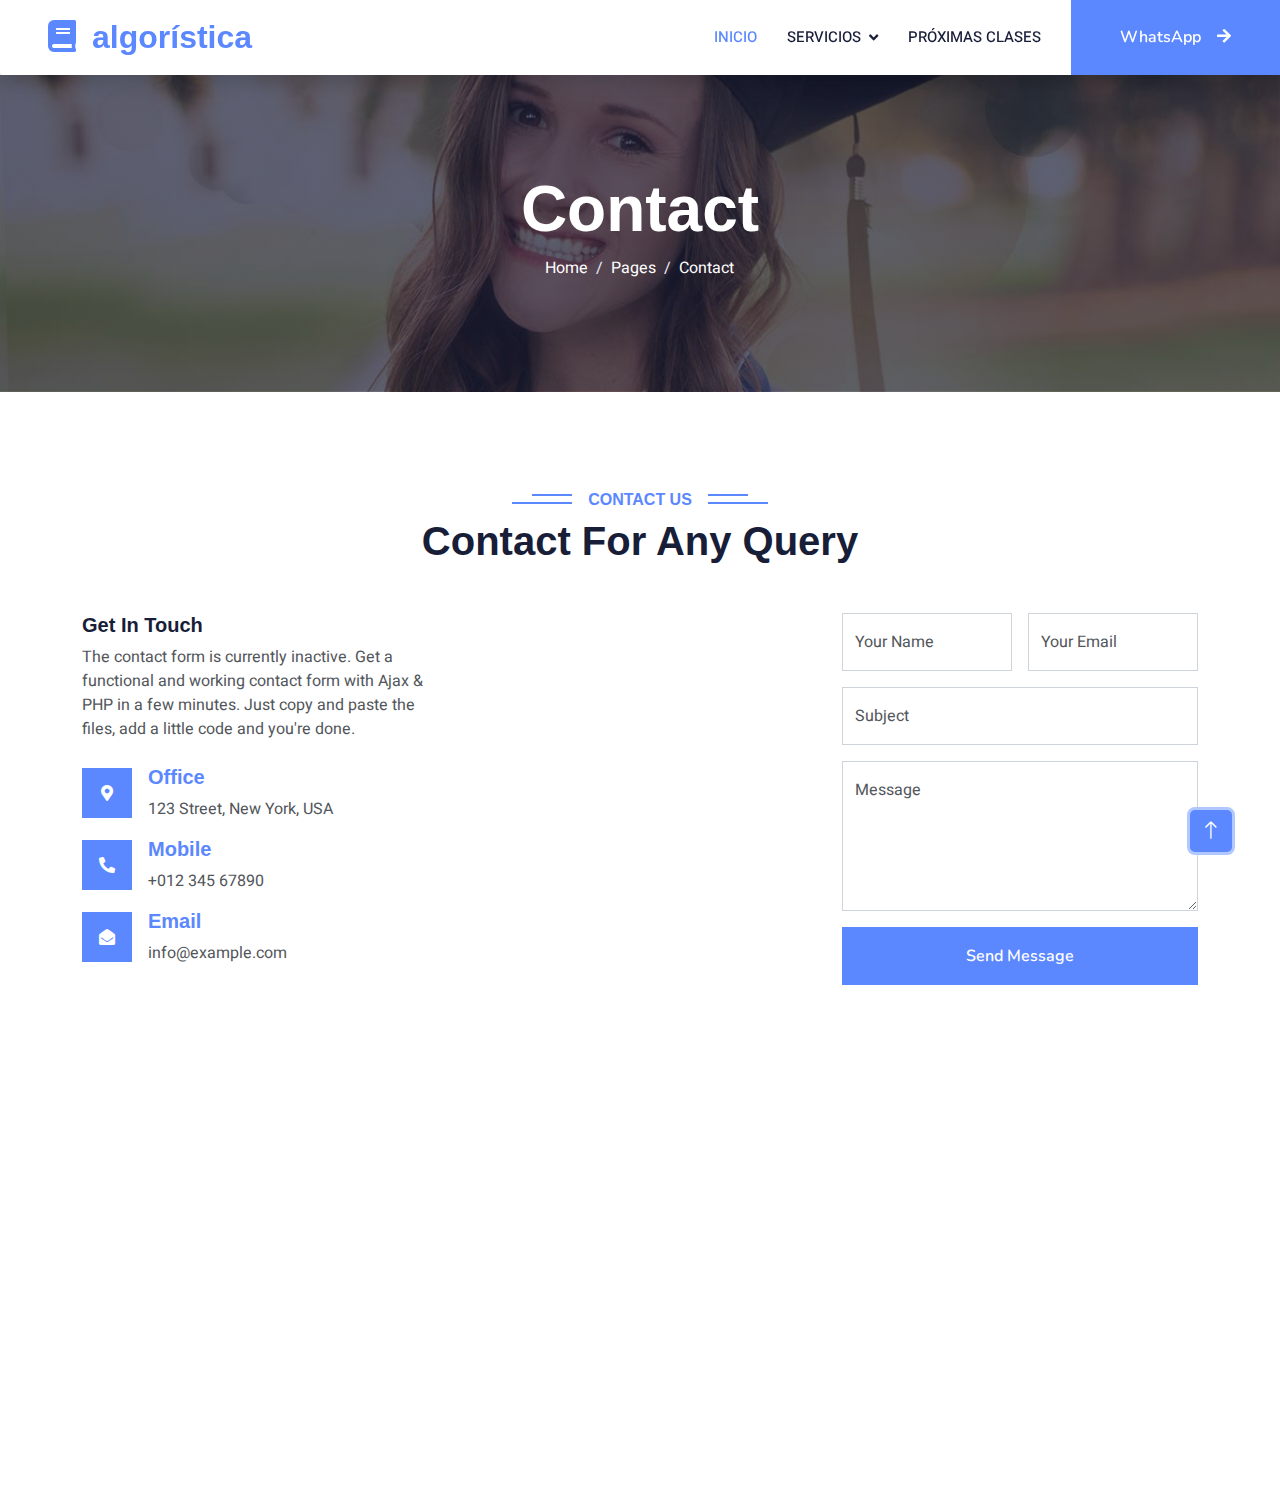
<file: contact.html>
<!DOCTYPE html>
<html lang="en">

<head>
    <meta charset="utf-8">
    <title>eLEARNING - eLearning HTML Template</title>
    <meta content="width=device-width, initial-scale=1.0" name="viewport">
    <meta content="" name="keywords">
    <meta content="" name="description">

    <!-- Favicon -->
    <link href="img/favicon.ico" rel="icon">

    <!-- Google Web Fonts -->
    <link rel="preconnect" href="https://fonts.googleapis.com">
    <link rel="preconnect" href="https://fonts.gstatic.com" crossorigin>
    <link href="https://fonts.googleapis.com/css2?family=Heebo:wght@400;500;600&family=Nunito:wght@600;700;800&display=swap" rel="stylesheet">

    <!-- Icon Font Stylesheet -->
    <link href="https://cdnjs.cloudflare.com/ajax/libs/font-awesome/5.10.0/css/all.min.css" rel="stylesheet">
    <link href="https://cdn.jsdelivr.net/npm/bootstrap-icons@1.4.1/font/bootstrap-icons.css" rel="stylesheet">

    <!-- Libraries Stylesheet -->
    <link href="lib/animate/animate.min.css" rel="stylesheet">
    <link href="lib/owlcarousel/assets/owl.carousel.min.css" rel="stylesheet">

    <!-- Customized Bootstrap Stylesheet -->
    <link href="css/bootstrap.min.css" rel="stylesheet">

    <!-- Template Stylesheet -->
    <link href="css/style.css" rel="stylesheet">
</head>

<body>
    <!-- Spinner Start -->
    <div id="spinner" class="show bg-white position-fixed translate-middle w-100 vh-100 top-50 start-50 d-flex align-items-center justify-content-center">
        <div class="spinner-border text-primary" style="width: 3rem; height: 3rem;" role="status">
            <span class="sr-only">Loading...</span>
        </div>
    </div>
    <!-- Spinner End -->


    <!-- Navbar Start -->
    <nav class="navbar navbar-expand-lg bg-white navbar-light shadow sticky-top p-0">
        <a href="index.html" class="navbar-brand d-flex align-items-center px-4 px-lg-5">
            <h2 class="m-0 text-primary"><i class="fa fa-book me-3"></i>algor&iacute;stica</h2>
        </a>
        <button type="button" class="navbar-toggler me-4" data-bs-toggle="collapse" data-bs-target="#navbarCollapse">
            <span class="navbar-toggler-icon"></span>
        </button>
        <div class="collapse navbar-collapse" id="navbarCollapse">
            <div class="navbar-nav ms-auto p-4 p-lg-0">
                <a href="index.html" class="nav-item nav-link active">Inicio</a>
                <div class="nav-item dropdown">
                    <a href="#" class="nav-link dropdown-toggle" data-bs-toggle="dropdown">Servicios</a>
                    <div class="dropdown-menu fade-down m-0">
                        <a href="team.html" class="dropdown-item">Master Classes</a>
                        <a href="testimonial.html" class="dropdown-item">Cursos Personalizados</a>
                        <a href="testimonial.html" class="dropdown-item">Hackatones</a>
                    </div>
                </div>
                <a href="about.html" class="nav-item nav-link">Próximas clases</a>
            </div>
            <a href="" class="btn btn-primary py-4 px-lg-5 d-none d-lg-block">WhatsApp<i
                    class="fa fa-arrow-right ms-3"></i></a>
        </div>
    </nav>
    <!-- Navbar End -->




    <!-- Header Start -->
    <div class="container-fluid bg-primary py-5 mb-5 page-header">
        <div class="container py-5">
            <div class="row justify-content-center">
                <div class="col-lg-10 text-center">
                    <h1 class="display-3 text-white animated slideInDown">Contact</h1>
                    <nav aria-label="breadcrumb">
                        <ol class="breadcrumb justify-content-center">
                            <li class="breadcrumb-item"><a class="text-white" href="#">Home</a></li>
                            <li class="breadcrumb-item"><a class="text-white" href="#">Pages</a></li>
                            <li class="breadcrumb-item text-white active" aria-current="page">Contact</li>
                        </ol>
                    </nav>
                </div>
            </div>
        </div>
    </div>
    <!-- Header End -->


    <!-- Contact Start -->
    <div class="container-xxl py-5">
        <div class="container">
            <div class="text-center wow fadeInUp" data-wow-delay="0.1s">
                <h6 class="section-title bg-white text-center text-primary px-3">Contact Us</h6>
                <h1 class="mb-5">Contact For Any Query</h1>
            </div>
            <div class="row g-4">
                <div class="col-lg-4 col-md-6 wow fadeInUp" data-wow-delay="0.1s">
                    <h5>Get In Touch</h5>
                    <p class="mb-4">The contact form is currently inactive. Get a functional and working contact form with Ajax & PHP in a few minutes. Just copy and paste the files, add a little code and you're done.</p>
                    <div class="d-flex align-items-center mb-3">
                        <div class="d-flex align-items-center justify-content-center flex-shrink-0 bg-primary" style="width: 50px; height: 50px;">
                            <i class="fa fa-map-marker-alt text-white"></i>
                        </div>
                        <div class="ms-3">
                            <h5 class="text-primary">Office</h5>
                            <p class="mb-0">123 Street, New York, USA</p>
                        </div>
                    </div>
                    <div class="d-flex align-items-center mb-3">
                        <div class="d-flex align-items-center justify-content-center flex-shrink-0 bg-primary" style="width: 50px; height: 50px;">
                            <i class="fa fa-phone-alt text-white"></i>
                        </div>
                        <div class="ms-3">
                            <h5 class="text-primary">Mobile</h5>
                            <p class="mb-0">+012 345 67890</p>
                        </div>
                    </div>
                    <div class="d-flex align-items-center">
                        <div class="d-flex align-items-center justify-content-center flex-shrink-0 bg-primary" style="width: 50px; height: 50px;">
                            <i class="fa fa-envelope-open text-white"></i>
                        </div>
                        <div class="ms-3">
                            <h5 class="text-primary">Email</h5>
                            <p class="mb-0">info@example.com</p>
                        </div>
                    </div>
                </div>
                <div class="col-lg-4 col-md-6 wow fadeInUp" data-wow-delay="0.3s">
                    <iframe class="position-relative rounded w-100 h-100"
                        src="https://www.google.com/maps/embed?pb=!1m18!1m12!1m3!1d3001156.4288297426!2d-78.01371936852176!3d42.72876761954724!2m3!1f0!2f0!3f0!3m2!1i1024!2i768!4f13.1!3m3!1m2!1s0x4ccc4bf0f123a5a9%3A0xddcfc6c1de189567!2sNew%20York%2C%20USA!5e0!3m2!1sen!2sbd!4v1603794290143!5m2!1sen!2sbd"
                        frameborder="0" style="min-height: 300px; border:0;" allowfullscreen="" aria-hidden="false"
                        tabindex="0"></iframe>
                </div>
                <div class="col-lg-4 col-md-12 wow fadeInUp" data-wow-delay="0.5s">
                    <form>
                        <div class="row g-3">
                            <div class="col-md-6">
                                <div class="form-floating">
                                    <input type="text" class="form-control" id="name" placeholder="Your Name">
                                    <label for="name">Your Name</label>
                                </div>
                            </div>
                            <div class="col-md-6">
                                <div class="form-floating">
                                    <input type="email" class="form-control" id="email" placeholder="Your Email">
                                    <label for="email">Your Email</label>
                                </div>
                            </div>
                            <div class="col-12">
                                <div class="form-floating">
                                    <input type="text" class="form-control" id="subject" placeholder="Subject">
                                    <label for="subject">Subject</label>
                                </div>
                            </div>
                            <div class="col-12">
                                <div class="form-floating">
                                    <textarea class="form-control" placeholder="Leave a message here" id="message" style="height: 150px"></textarea>
                                    <label for="message">Message</label>
                                </div>
                            </div>
                            <div class="col-12">
                                <button class="btn btn-primary w-100 py-3" type="submit">Send Message</button>
                            </div>
                        </div>
                    </form>
                </div>
            </div>
        </div>
    </div>
    <!-- Contact End -->


    <!-- Footer Start -->
    <div class="container-fluid bg-dark text-light footer pt-5 mt-5 wow fadeIn" data-wow-delay="0.1s">
        <div class="container py-5">
            <div class="row g-5">
                <div class="col-lg-3 col-md-6">
                    <h4 class="text-white mb-3">Quick Link</h4>
                    <a class="btn btn-link" href="">About Us</a>
                    <a class="btn btn-link" href="">Contact Us</a>
                    <a class="btn btn-link" href="">Privacy Policy</a>
                    <a class="btn btn-link" href="">Terms & Condition</a>
                    <a class="btn btn-link" href="">FAQs & Help</a>
                </div>
                <div class="col-lg-3 col-md-6">
                    <h4 class="text-white mb-3">Contact</h4>
                    <p class="mb-2"><i class="fa fa-map-marker-alt me-3"></i>123 Street, New York, USA</p>
                    <p class="mb-2"><i class="fa fa-phone-alt me-3"></i>+012 345 67890</p>
                    <p class="mb-2"><i class="fa fa-envelope me-3"></i>info@example.com</p>
                    <div class="d-flex pt-2">
                        <a class="btn btn-outline-light btn-social" href=""><i class="fab fa-twitter"></i></a>
                        <a class="btn btn-outline-light btn-social" href=""><i class="fab fa-facebook-f"></i></a>
                        <a class="btn btn-outline-light btn-social" href=""><i class="fab fa-youtube"></i></a>
                        <a class="btn btn-outline-light btn-social" href=""><i class="fab fa-linkedin-in"></i></a>
                    </div>
                </div>
                <div class="col-lg-3 col-md-6">
                    <h4 class="text-white mb-3">Gallery</h4>
                    <div class="row g-2 pt-2">
                        <div class="col-4">
                            <img class="img-fluid bg-light p-1" src="img/course-1.jpg" alt="">
                        </div>
                        <div class="col-4">
                            <img class="img-fluid bg-light p-1" src="img/course-2.jpg" alt="">
                        </div>
                        <div class="col-4">
                            <img class="img-fluid bg-light p-1" src="img/course-3.jpg" alt="">
                        </div>
                        <div class="col-4">
                            <img class="img-fluid bg-light p-1" src="img/course-2.jpg" alt="">
                        </div>
                        <div class="col-4">
                            <img class="img-fluid bg-light p-1" src="img/course-3.jpg" alt="">
                        </div>
                        <div class="col-4">
                            <img class="img-fluid bg-light p-1" src="img/course-1.jpg" alt="">
                        </div>
                    </div>
                </div>
                <div class="col-lg-3 col-md-6">
                    <h4 class="text-white mb-3">Newsletter</h4>
                    <p>Dolor amet sit justo amet elitr clita ipsum elitr est.</p>
                    <div class="position-relative mx-auto" style="max-width: 400px;">
                        <input class="form-control border-0 w-100 py-3 ps-4 pe-5" type="text" placeholder="Your email">
                        <button type="button" class="btn btn-primary py-2 position-absolute top-0 end-0 mt-2 me-2">SignUp</button>
                    </div>
                </div>
            </div>
        </div>
        <div class="container">
            <div class="copyright">
                <div class="row">
                    <div class="col-md-6 text-center text-md-start mb-3 mb-md-0">
                        &copy; <a class="border-bottom" href="#">Your Site Name</a>, All Right Reserved.
                    </div>
                    <div class="col-md-6 text-center text-md-end">
                        <div class="footer-menu">
                            <a href="">Home</a>
                            <a href="">Cookies</a>
                            <a href="">Help</a>
                            <a href="">FQAs</a>
                        </div>
                    </div>
                </div>
            </div>
        </div>
    </div>
    <!-- Footer End -->


    <!-- Back to Top -->
    <a href="#" class="btn btn-lg btn-primary btn-lg-square back-to-top"><i class="bi bi-arrow-up"></i></a>


    <!-- JavaScript Libraries -->
    <script src="https://code.jquery.com/jquery-3.4.1.min.js"></script>
    <script src="https://cdn.jsdelivr.net/npm/bootstrap@5.0.0/dist/js/bootstrap.bundle.min.js"></script>
    <script src="lib/wow/wow.min.js"></script>
    <script src="lib/easing/easing.min.js"></script>
    <script src="lib/waypoints/waypoints.min.js"></script>
    <script src="lib/owlcarousel/owl.carousel.min.js"></script>

    <!-- Template Javascript -->
    <script src="js/main.js"></script>
</body>

</html>
</file>
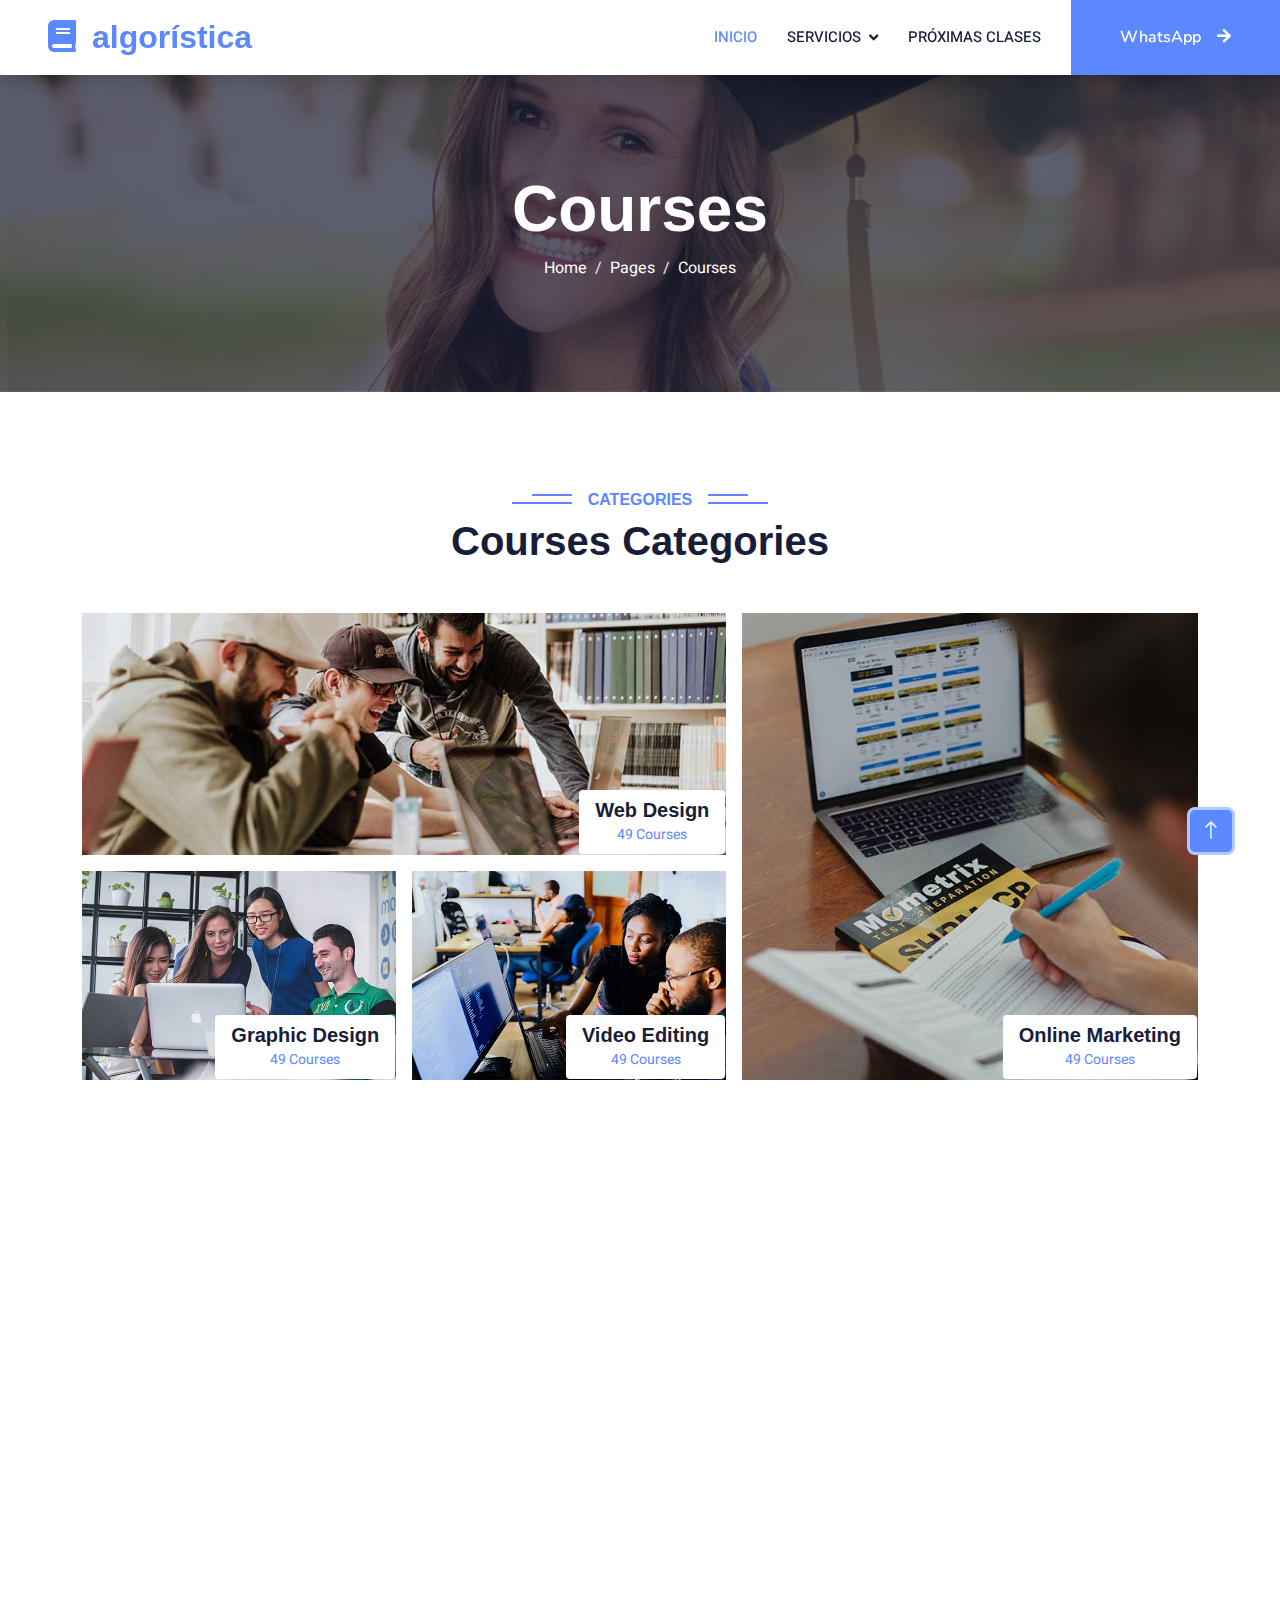
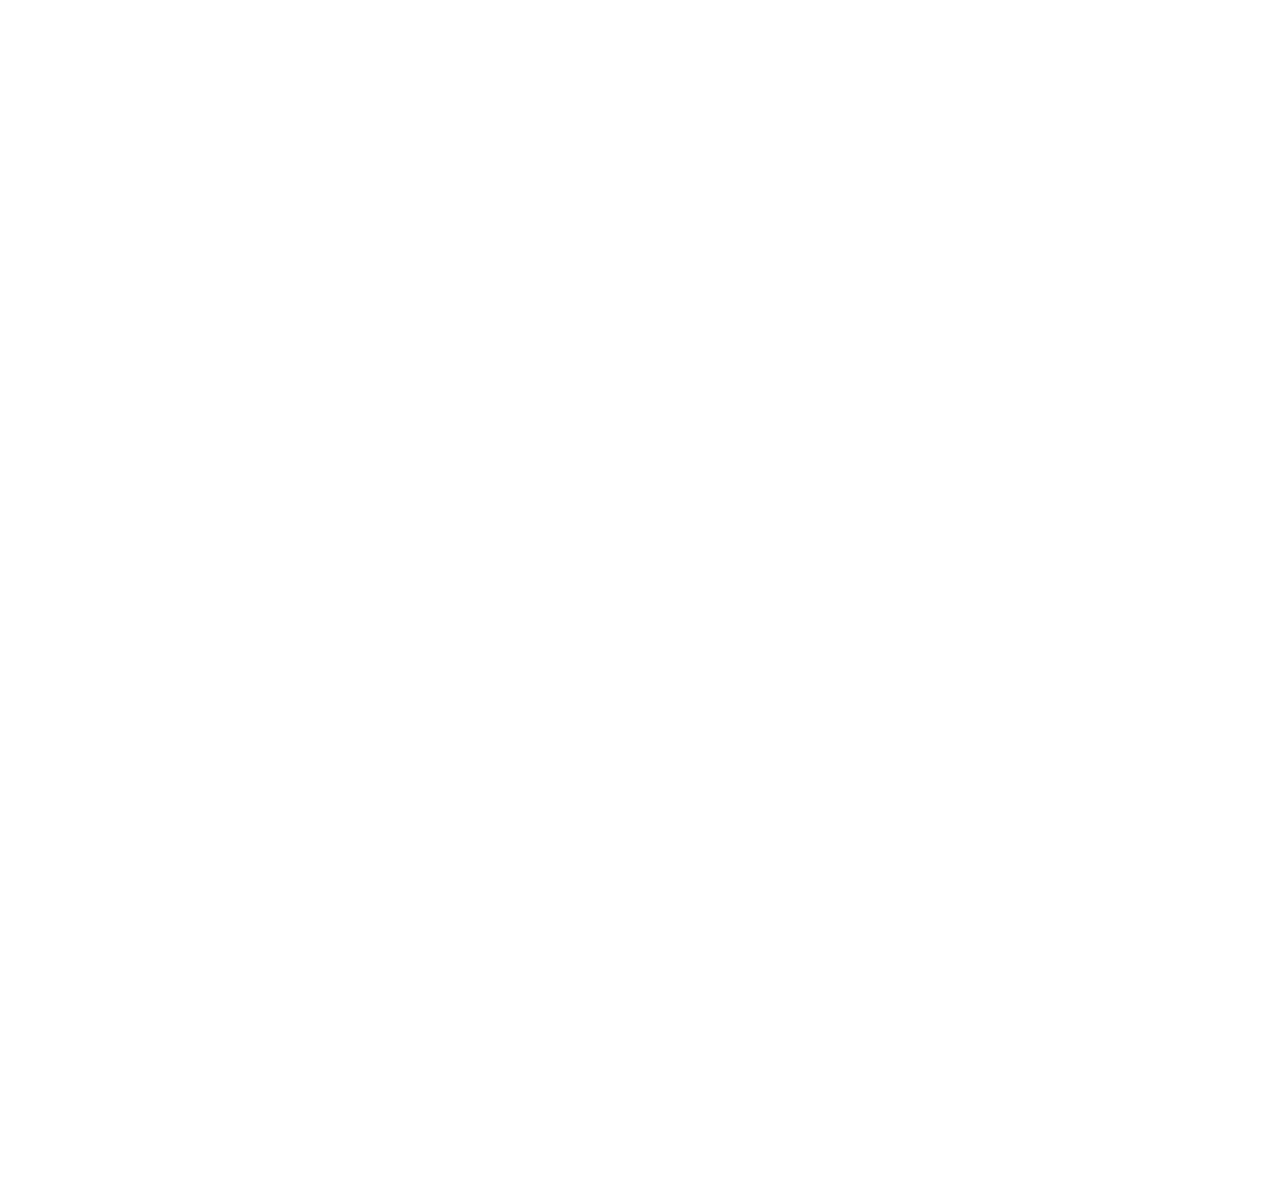
<file: courses.html>
<!DOCTYPE html>
<html lang="en">

<head>
    <meta charset="utf-8">
    <title>Cursos</title>
    <meta content="width=device-width, initial-scale=1.0" name="viewport">
    <meta content="" name="keywords">
    <meta content="" name="description">

    <!-- Favicon -->
    <link href="img/favicon.ico" rel="icon">

    <!-- Google Web Fonts -->
    <link rel="preconnect" href="https://fonts.googleapis.com">
    <link rel="preconnect" href="https://fonts.gstatic.com" crossorigin>
    <link href="https://fonts.googleapis.com/css2?family=Heebo:wght@400;500;600&family=Nunito:wght@600;700;800&display=swap" rel="stylesheet">

    <!-- Icon Font Stylesheet -->
    <link href="https://cdnjs.cloudflare.com/ajax/libs/font-awesome/5.10.0/css/all.min.css" rel="stylesheet">
    <link href="https://cdn.jsdelivr.net/npm/bootstrap-icons@1.4.1/font/bootstrap-icons.css" rel="stylesheet">

    <!-- Libraries Stylesheet -->
    <link href="lib/animate/animate.min.css" rel="stylesheet">
    <link href="lib/owlcarousel/assets/owl.carousel.min.css" rel="stylesheet">

    <!-- Customized Bootstrap Stylesheet -->
    <link href="css/bootstrap.min.css" rel="stylesheet">

    <!-- Template Stylesheet -->
    <link href="css/style.css" rel="stylesheet">
</head>

<body>
    <!-- Spinner Start -->
    <div id="spinner" class="show bg-white position-fixed translate-middle w-100 vh-100 top-50 start-50 d-flex align-items-center justify-content-center">
        <div class="spinner-border text-primary" style="width: 3rem; height: 3rem;" role="status">
            <span class="sr-only">Loading...</span>
        </div>
    </div>
    <!-- Spinner End -->


    <!-- Navbar Start -->
    <nav class="navbar navbar-expand-lg bg-white navbar-light shadow sticky-top p-0">
        <a href="index.html" class="navbar-brand d-flex align-items-center px-4 px-lg-5">
            <h2 class="m-0 text-primary"><i class="fa fa-book me-3"></i>algor&iacute;stica</h2>
        </a>
        <button type="button" class="navbar-toggler me-4" data-bs-toggle="collapse" data-bs-target="#navbarCollapse">
            <span class="navbar-toggler-icon"></span>
        </button>
        <div class="collapse navbar-collapse" id="navbarCollapse">
            <div class="navbar-nav ms-auto p-4 p-lg-0">
                <a href="index.html" class="nav-item nav-link active">Inicio</a>
                <div class="nav-item dropdown">
                    <a href="#" class="nav-link dropdown-toggle" data-bs-toggle="dropdown">Servicios</a>
                    <div class="dropdown-menu fade-down m-0">
                        <a href="masterclasses.html" class="dropdown-item">Master Classes</a>
                        <a href="cursos.html" class="dropdown-item">Cursos Personalizados</a>
                        <a href="cursos.html" class="dropdown-item">Hackatones</a>
                    </div>
                </div>
                <a href="about.html" class="nav-item nav-link">Próximas clases</a>
            </div>
            <a href="" class="btn btn-primary py-4 px-lg-5 d-none d-lg-block">WhatsApp<i
                    class="fa fa-arrow-right ms-3"></i></a>
        </div>
    </nav>
    <!-- Navbar End -->



    <!-- Header Start -->
    <div class="container-fluid bg-primary py-5 mb-5 page-header">
        <div class="container py-5">
            <div class="row justify-content-center">
                <div class="col-lg-10 text-center">
                    <h1 class="display-3 text-white animated slideInDown">Courses</h1>
                    <nav aria-label="breadcrumb">
                        <ol class="breadcrumb justify-content-center">
                            <li class="breadcrumb-item"><a class="text-white" href="#">Home</a></li>
                            <li class="breadcrumb-item"><a class="text-white" href="#">Pages</a></li>
                            <li class="breadcrumb-item text-white active" aria-current="page">Courses</li>
                        </ol>
                    </nav>
                </div>
            </div>
        </div>
    </div>
    <!-- Header End -->


    <!-- Categories Start -->
    <div class="container-xxl py-5 category">
        <div class="container">
            <div class="text-center wow fadeInUp" data-wow-delay="0.1s">
                <h6 class="section-title bg-white text-center text-primary px-3">Categories</h6>
                <h1 class="mb-5">Courses Categories</h1>
            </div>
            <div class="row g-3">
                <div class="col-lg-7 col-md-6">
                    <div class="row g-3">
                        <div class="col-lg-12 col-md-12 wow zoomIn" data-wow-delay="0.1s">
                            <a class="position-relative d-block overflow-hidden" href="">
                                <img class="img-fluid" src="img/cat-1.jpg" alt="">
                                <div class="bg-white text-center position-absolute bottom-0 end-0 py-2 px-3" style="margin: 1px;">
                                    <h5 class="m-0">Web Design</h5>
                                    <small class="text-primary">49 Courses</small>
                                </div>
                            </a>
                        </div>
                        <div class="col-lg-6 col-md-12 wow zoomIn" data-wow-delay="0.3s">
                            <a class="position-relative d-block overflow-hidden" href="">
                                <img class="img-fluid" src="img/cat-2.jpg" alt="">
                                <div class="bg-white text-center position-absolute bottom-0 end-0 py-2 px-3" style="margin: 1px;">
                                    <h5 class="m-0">Graphic Design</h5>
                                    <small class="text-primary">49 Courses</small>
                                </div>
                            </a>
                        </div>
                        <div class="col-lg-6 col-md-12 wow zoomIn" data-wow-delay="0.5s">
                            <a class="position-relative d-block overflow-hidden" href="">
                                <img class="img-fluid" src="img/cat-3.jpg" alt="">
                                <div class="bg-white text-center position-absolute bottom-0 end-0 py-2 px-3" style="margin: 1px;">
                                    <h5 class="m-0">Video Editing</h5>
                                    <small class="text-primary">49 Courses</small>
                                </div>
                            </a>
                        </div>
                    </div>
                </div>
                <div class="col-lg-5 col-md-6 wow zoomIn" data-wow-delay="0.7s" style="min-height: 350px;">
                    <a class="position-relative d-block h-100 overflow-hidden" href="">
                        <img class="img-fluid position-absolute w-100 h-100" src="img/cat-4.jpg" alt="" style="object-fit: cover;">
                        <div class="bg-white text-center position-absolute bottom-0 end-0 py-2 px-3" style="margin:  1px;">
                            <h5 class="m-0">Online Marketing</h5>
                            <small class="text-primary">49 Courses</small>
                        </div>
                    </a>
                </div>
            </div>
        </div>
    </div>
    <!-- Categories Start -->


    <!-- Courses Start -->
    <div class="container-xxl py-5">
        <div class="container">
            <div class="text-center wow fadeInUp" data-wow-delay="0.1s">
                <h6 class="section-title bg-white text-center text-primary px-3">Courses</h6>
                <h1 class="mb-5">Popular Courses</h1>
            </div>
            <div class="row g-4 justify-content-center">
                <div class="col-lg-4 col-md-6 wow fadeInUp" data-wow-delay="0.1s">
                    <div class="course-item bg-light">
                        <div class="position-relative overflow-hidden">
                            <img class="img-fluid" src="img/course-1.jpg" alt="">
                            <div class="w-100 d-flex justify-content-center position-absolute bottom-0 start-0 mb-4">
                                <a href="#" class="flex-shrink-0 btn btn-sm btn-primary px-3 border-end" style="border-radius: 30px 0 0 30px;">Read More</a>
                                <a href="#" class="flex-shrink-0 btn btn-sm btn-primary px-3" style="border-radius: 0 30px 30px 0;">Join Now</a>
                            </div>
                        </div>
                        <div class="text-center p-4 pb-0">
                            <h3 class="mb-0">$149.00</h3>
                            <div class="mb-3">
                                <small class="fa fa-star text-primary"></small>
                                <small class="fa fa-star text-primary"></small>
                                <small class="fa fa-star text-primary"></small>
                                <small class="fa fa-star text-primary"></small>
                                <small class="fa fa-star text-primary"></small>
                                <small>(123)</small>
                            </div>
                            <h5 class="mb-4">Web Design & Development Course for Beginners</h5>
                        </div>
                        <div class="d-flex border-top">
                            <small class="flex-fill text-center border-end py-2"><i class="fa fa-user-tie text-primary me-2"></i>John Doe</small>
                            <small class="flex-fill text-center border-end py-2"><i class="fa fa-clock text-primary me-2"></i>1.49 Hrs</small>
                            <small class="flex-fill text-center py-2"><i class="fa fa-user text-primary me-2"></i>30 Students</small>
                        </div>
                    </div>
                </div>
                <div class="col-lg-4 col-md-6 wow fadeInUp" data-wow-delay="0.3s">
                    <div class="course-item bg-light">
                        <div class="position-relative overflow-hidden">
                            <img class="img-fluid" src="img/course-2.jpg" alt="">
                            <div class="w-100 d-flex justify-content-center position-absolute bottom-0 start-0 mb-4">
                                <a href="#" class="flex-shrink-0 btn btn-sm btn-primary px-3 border-end" style="border-radius: 30px 0 0 30px;">Read More</a>
                                <a href="#" class="flex-shrink-0 btn btn-sm btn-primary px-3" style="border-radius: 0 30px 30px 0;">Join Now</a>
                            </div>
                        </div>
                        <div class="text-center p-4 pb-0">
                            <h3 class="mb-0">$149.00</h3>
                            <div class="mb-3">
                                <small class="fa fa-star text-primary"></small>
                                <small class="fa fa-star text-primary"></small>
                                <small class="fa fa-star text-primary"></small>
                                <small class="fa fa-star text-primary"></small>
                                <small class="fa fa-star text-primary"></small>
                                <small>(123)</small>
                            </div>
                            <h5 class="mb-4">Web Design & Development Course for Beginners</h5>
                        </div>
                        <div class="d-flex border-top">
                            <small class="flex-fill text-center border-end py-2"><i class="fa fa-user-tie text-primary me-2"></i>John Doe</small>
                            <small class="flex-fill text-center border-end py-2"><i class="fa fa-clock text-primary me-2"></i>1.49 Hrs</small>
                            <small class="flex-fill text-center py-2"><i class="fa fa-user text-primary me-2"></i>30 Students</small>
                        </div>
                    </div>
                </div>
                <div class="col-lg-4 col-md-6 wow fadeInUp" data-wow-delay="0.5s">
                    <div class="course-item bg-light">
                        <div class="position-relative overflow-hidden">
                            <img class="img-fluid" src="img/course-3.jpg" alt="">
                            <div class="w-100 d-flex justify-content-center position-absolute bottom-0 start-0 mb-4">
                                <a href="#" class="flex-shrink-0 btn btn-sm btn-primary px-3 border-end" style="border-radius: 30px 0 0 30px;">Read More</a>
                                <a href="#" class="flex-shrink-0 btn btn-sm btn-primary px-3" style="border-radius: 0 30px 30px 0;">Join Now</a>
                            </div>
                        </div>
                        <div class="text-center p-4 pb-0">
                            <h3 class="mb-0">$149.00</h3>
                            <div class="mb-3">
                                <small class="fa fa-star text-primary"></small>
                                <small class="fa fa-star text-primary"></small>
                                <small class="fa fa-star text-primary"></small>
                                <small class="fa fa-star text-primary"></small>
                                <small class="fa fa-star text-primary"></small>
                                <small>(123)</small>
                            </div>
                            <h5 class="mb-4">Web Design & Development Course for Beginners</h5>
                        </div>
                        <div class="d-flex border-top">
                            <small class="flex-fill text-center border-end py-2"><i class="fa fa-user-tie text-primary me-2"></i>John Doe</small>
                            <small class="flex-fill text-center border-end py-2"><i class="fa fa-clock text-primary me-2"></i>1.49 Hrs</small>
                            <small class="flex-fill text-center py-2"><i class="fa fa-user text-primary me-2"></i>30 Students</small>
                        </div>
                    </div>
                </div>
            </div>
        </div>
    </div>
    <!-- Courses End -->


    <!-- Testimonial Start -->
    <div class="container-xxl py-5 wow fadeInUp" data-wow-delay="0.1s">
        <div class="container">
            <div class="text-center">
                <h6 class="section-title bg-white text-center text-primary px-3">Testimonial</h6>
                <h1 class="mb-5">Our Students Say!</h1>
            </div>
            <div class="owl-carousel testimonial-carousel position-relative">
                <div class="testimonial-item text-center">
                    <img class="border rounded-circle p-2 mx-auto mb-3" src="img/testimonial-1.jpg" style="width: 80px; height: 80px;">
                    <h5 class="mb-0">Client Name</h5>
                    <p>Profession</p>
                    <div class="testimonial-text bg-light text-center p-4">
                    <p class="mb-0">Tempor erat elitr rebum at clita. Diam dolor diam ipsum sit diam amet diam et eos. Clita erat ipsum et lorem et sit.</p>
                    </div>
                </div>
                <div class="testimonial-item text-center">
                    <img class="border rounded-circle p-2 mx-auto mb-3" src="img/testimonial-2.jpg" style="width: 80px; height: 80px;">
                    <h5 class="mb-0">Client Name</h5>
                    <p>Profession</p>
                    <div class="testimonial-text bg-light text-center p-4">
                    <p class="mb-0">Tempor erat elitr rebum at clita. Diam dolor diam ipsum sit diam amet diam et eos. Clita erat ipsum et lorem et sit.</p>
                    </div>
                </div>
                <div class="testimonial-item text-center">
                    <img class="border rounded-circle p-2 mx-auto mb-3" src="img/testimonial-3.jpg" style="width: 80px; height: 80px;">
                    <h5 class="mb-0">Client Name</h5>
                    <p>Profession</p>
                    <div class="testimonial-text bg-light text-center p-4">
                    <p class="mb-0">Tempor erat elitr rebum at clita. Diam dolor diam ipsum sit diam amet diam et eos. Clita erat ipsum et lorem et sit.</p>
                    </div>
                </div>
                <div class="testimonial-item text-center">
                    <img class="border rounded-circle p-2 mx-auto mb-3" src="img/testimonial-4.jpg" style="width: 80px; height: 80px;">
                    <h5 class="mb-0">Client Name</h5>
                    <p>Profession</p>
                    <div class="testimonial-text bg-light text-center p-4">
                    <p class="mb-0">Tempor erat elitr rebum at clita. Diam dolor diam ipsum sit diam amet diam et eos. Clita erat ipsum et lorem et sit.</p>
                    </div>
                </div>
            </div>
        </div>
    </div>
    <!-- Testimonial End -->
        

    <!-- Footer Start -->
    <div class="container-fluid bg-dark text-light footer pt-5 mt-5 wow fadeIn" data-wow-delay="0.1s">
        <div class="container py-5">
            <div class="row g-5">
                <div class="col-lg-3 col-md-6">
                    <h4 class="text-white mb-3">Quick Link</h4>
                    <a class="btn btn-link" href="">About Us</a>
                    <a class="btn btn-link" href="">Contact Us</a>
                    <a class="btn btn-link" href="">Privacy Policy</a>
                    <a class="btn btn-link" href="">Terms & Condition</a>
                    <a class="btn btn-link" href="">FAQs & Help</a>
                </div>
                <div class="col-lg-3 col-md-6">
                    <h4 class="text-white mb-3">Contact</h4>
                    <p class="mb-2"><i class="fa fa-map-marker-alt me-3"></i>123 Street, New York, USA</p>
                    <p class="mb-2"><i class="fa fa-phone-alt me-3"></i>+012 345 67890</p>
                    <p class="mb-2"><i class="fa fa-envelope me-3"></i>info@example.com</p>
                    <div class="d-flex pt-2">
                        <a class="btn btn-outline-light btn-social" href=""><i class="fab fa-twitter"></i></a>
                        <a class="btn btn-outline-light btn-social" href=""><i class="fab fa-facebook-f"></i></a>
                        <a class="btn btn-outline-light btn-social" href=""><i class="fab fa-youtube"></i></a>
                        <a class="btn btn-outline-light btn-social" href=""><i class="fab fa-linkedin-in"></i></a>
                    </div>
                </div>
                <div class="col-lg-3 col-md-6">
                    <h4 class="text-white mb-3">Gallery</h4>
                    <div class="row g-2 pt-2">
                        <div class="col-4">
                            <img class="img-fluid bg-light p-1" src="img/course-1.jpg" alt="">
                        </div>
                        <div class="col-4">
                            <img class="img-fluid bg-light p-1" src="img/course-2.jpg" alt="">
                        </div>
                        <div class="col-4">
                            <img class="img-fluid bg-light p-1" src="img/course-3.jpg" alt="">
                        </div>
                        <div class="col-4">
                            <img class="img-fluid bg-light p-1" src="img/course-2.jpg" alt="">
                        </div>
                        <div class="col-4">
                            <img class="img-fluid bg-light p-1" src="img/course-3.jpg" alt="">
                        </div>
                        <div class="col-4">
                            <img class="img-fluid bg-light p-1" src="img/course-1.jpg" alt="">
                        </div>
                    </div>
                </div>
                <div class="col-lg-3 col-md-6">
                    <h4 class="text-white mb-3">Newsletter</h4>
                    <p>Dolor amet sit justo amet elitr clita ipsum elitr est.</p>
                    <div class="position-relative mx-auto" style="max-width: 400px;">
                        <input class="form-control border-0 w-100 py-3 ps-4 pe-5" type="text" placeholder="Your email">
                        <button type="button" class="btn btn-primary py-2 position-absolute top-0 end-0 mt-2 me-2">SignUp</button>
                    </div>
                </div>
            </div>
        </div>
        <div class="container">
            <div class="copyright">
                <div class="row">
                    <div class="col-md-6 text-center text-md-start mb-3 mb-md-0">
                        &copy; <a class="border-bottom" href="#">Your Site Name</a>, All Right Reserved.
                    </div>
                    <div class="col-md-6 text-center text-md-end">
                        <div class="footer-menu">
                            <a href="">Home</a>
                            <a href="">Cookies</a>
                            <a href="">Help</a>
                            <a href="">FQAs</a>
                        </div>
                    </div>
                </div>
            </div>
        </div>
    </div>
    <!-- Footer End -->


    <!-- Back to Top -->
    <a href="#" class="btn btn-lg btn-primary btn-lg-square back-to-top"><i class="bi bi-arrow-up"></i></a>


    <!-- JavaScript Libraries -->
    <script src="https://code.jquery.com/jquery-3.4.1.min.js"></script>
    <script src="https://cdn.jsdelivr.net/npm/bootstrap@5.0.0/dist/js/bootstrap.bundle.min.js"></script>
    <script src="lib/wow/wow.min.js"></script>
    <script src="lib/easing/easing.min.js"></script>
    <script src="lib/waypoints/waypoints.min.js"></script>
    <script src="lib/owlcarousel/owl.carousel.min.js"></script>

    <!-- Template Javascript -->
    <script src="js/main.js"></script>
</body>

</html>
</file>
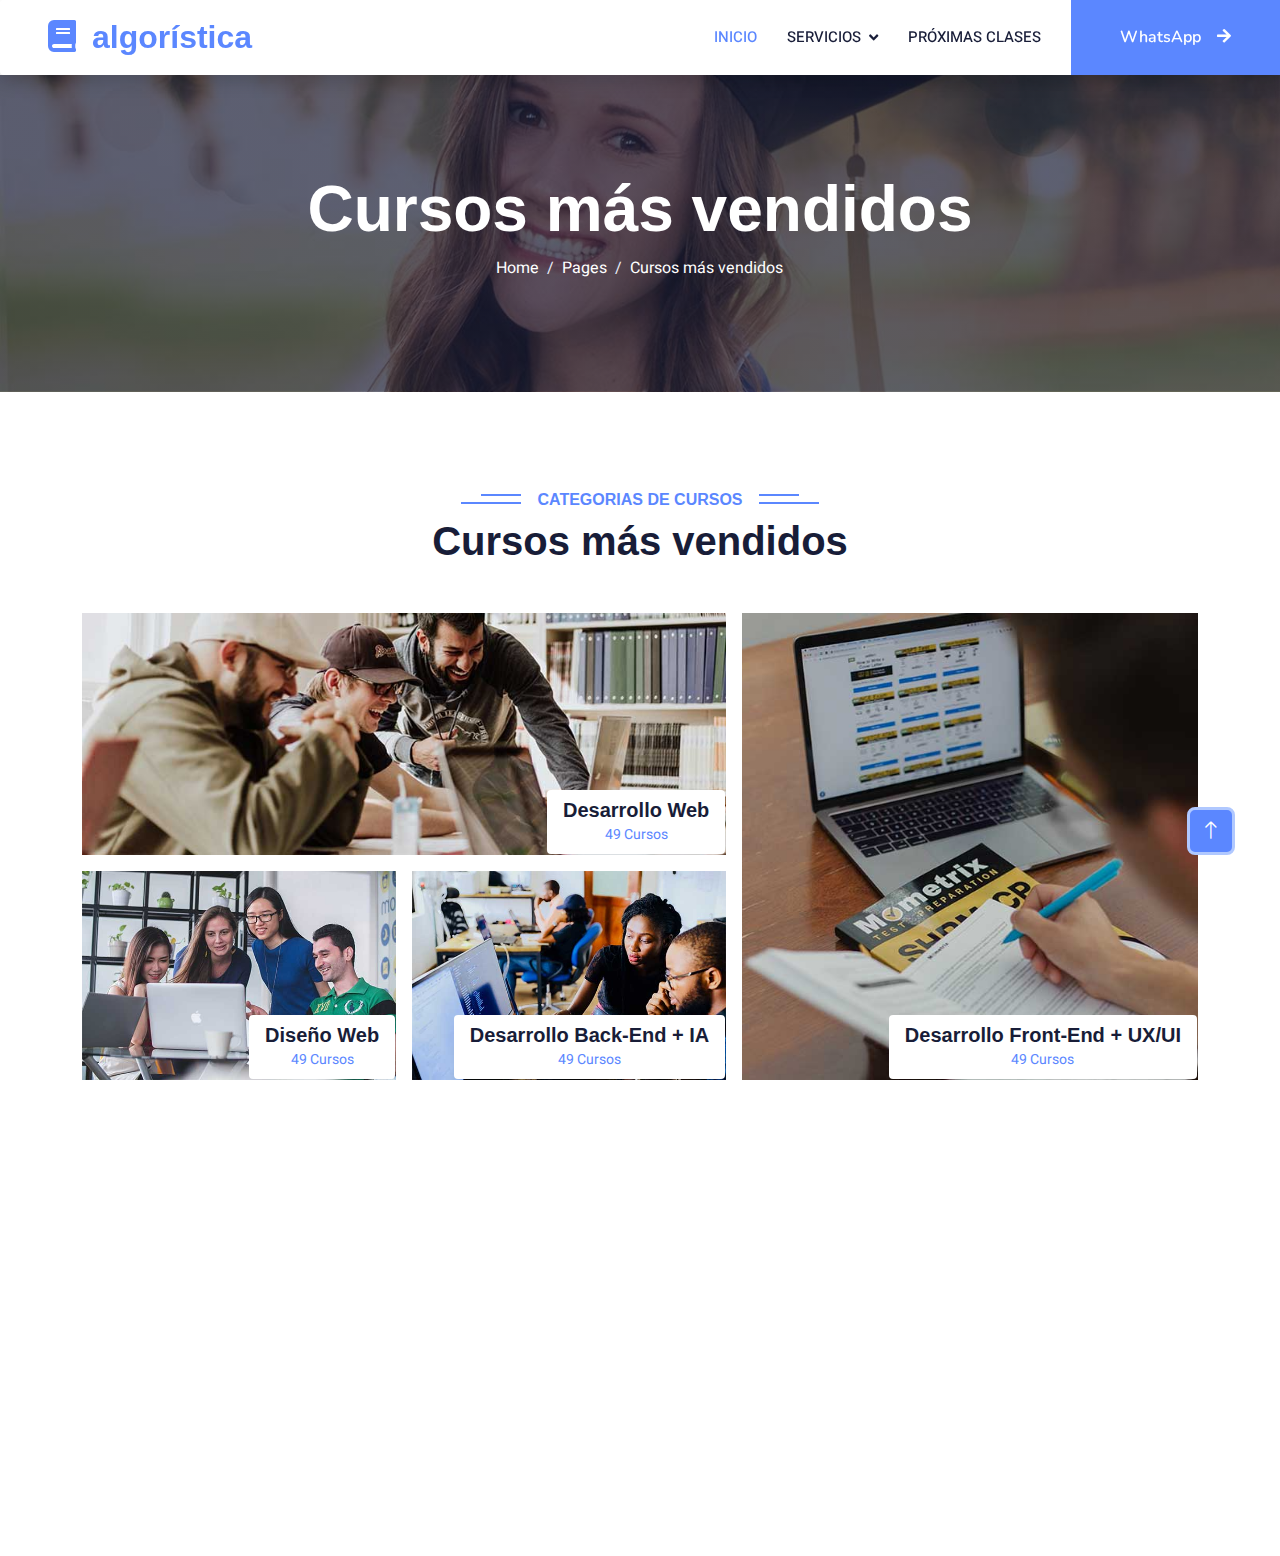
<file: cursos.html>
<!DOCTYPE html>
<html lang="en">

<head>
    <meta charset="utf-8">
    <title>Cursos</title>
    <meta content="width=device-width, initial-scale=1.0" name="viewport">
    <meta content="" name="keywords">
    <meta content="" name="description">

    <!-- Favicon -->
    <link href="img/favicon.ico" rel="icon">

    <!-- Google Web Fonts -->
    <link rel="preconnect" href="https://fonts.googleapis.com">
    <link rel="preconnect" href="https://fonts.gstatic.com" crossorigin>
    <link href="https://fonts.googleapis.com/css2?family=Heebo:wght@400;500;600&family=Nunito:wght@600;700;800&display=swap" rel="stylesheet">

    <!-- Icon Font Stylesheet -->
    <link href="https://cdnjs.cloudflare.com/ajax/libs/font-awesome/5.10.0/css/all.min.css" rel="stylesheet">
    <link href="https://cdn.jsdelivr.net/npm/bootstrap-icons@1.4.1/font/bootstrap-icons.css" rel="stylesheet">

    <!-- Libraries Stylesheet -->
    <link href="lib/animate/animate.min.css" rel="stylesheet">
    <link href="lib/owlcarousel/assets/owl.carousel.min.css" rel="stylesheet">

    <!-- Customized Bootstrap Stylesheet -->
    <link href="css/bootstrap.min.css" rel="stylesheet">

    <!-- Template Stylesheet -->
    <link href="css/style.css" rel="stylesheet">
</head>

<body>
    <!-- Spinner Start -->
    <div id="spinner" class="show bg-white position-fixed translate-middle w-100 vh-100 top-50 start-50 d-flex align-items-center justify-content-center">
        <div class="spinner-border text-primary" style="width: 3rem; height: 3rem;" role="status">
            <span class="sr-only">Loading...</span>
        </div>
    </div>
    <!-- Spinner End -->


    <!-- Navbar Start -->
    <nav class="navbar navbar-expand-lg bg-white navbar-light shadow sticky-top p-0">
        <a href="index.html" class="navbar-brand d-flex align-items-center px-4 px-lg-5">
            <h2 class="m-0 text-primary"><i class="fa fa-book me-3"></i>algor&iacute;stica</h2>
        </a>
        <button type="button" class="navbar-toggler me-4" data-bs-toggle="collapse" data-bs-target="#navbarCollapse">
            <span class="navbar-toggler-icon"></span>
        </button>
        <div class="collapse navbar-collapse" id="navbarCollapse">
            <div class="navbar-nav ms-auto p-4 p-lg-0">
                <a href="index.html" class="nav-item nav-link active">Inicio</a>
                <div class="nav-item dropdown">
                    <a href="#" class="nav-link dropdown-toggle" data-bs-toggle="dropdown">Servicios</a>
                    <div class="dropdown-menu fade-down m-0">
                        <a href="masterclasses.html" class="dropdown-item">Master Classes</a>
                        <a href="cursos.html" class="dropdown-item">Cursos Personalizados</a>
                        <a href="cursos.html" class="dropdown-item">Hackatones</a>
                    </div>
                </div>
                <a href="about.html" class="nav-item nav-link">Próximas clases</a>
            </div>
            <a href="" class="btn btn-primary py-4 px-lg-5 d-none d-lg-block">WhatsApp<i
                    class="fa fa-arrow-right ms-3"></i></a>
        </div>
    </nav>
    <!-- Navbar End -->




    <!-- Header Start -->
    <div class="container-fluid bg-primary py-5 mb-5 page-header">
        <div class="container py-5">
            <div class="row justify-content-center">
                <div class="col-lg-10 text-center">
                    <h1 class="display-3 text-white animated slideInDown">Cursos más vendidos</h1>
                    <nav aria-label="breadcrumb">
                        <ol class="breadcrumb justify-content-center">
                            <li class="breadcrumb-item"><a class="text-white" href="#">Home</a></li>
                            <li class="breadcrumb-item"><a class="text-white" href="#">Pages</a></li>
                            <li class="breadcrumb-item text-white active" aria-current="page">Cursos más vendidos</li>
                        </ol>
                    </nav>
                </div>
            </div>
        </div>
    </div>
    <!-- Header End -->

    <!-- Categories Start -->
    <div class="container-xxl py-5 category">
        <div class="container">
            <div class="text-center wow fadeInUp" data-wow-delay="0.1s">
                <h6 class="section-title bg-white text-center text-primary px-3">Categorias de cursos</h6>
                <h1 class="mb-5">Cursos más vendidos</h1>
            </div>
            <div class="row g-3">
                <div class="col-lg-7 col-md-6">
                    <div class="row g-3">
                        <div class="col-lg-12 col-md-12 wow zoomIn" data-wow-delay="0.1s">
                            <a class="position-relative d-block overflow-hidden" href="">
                                <img class="img-fluid" src="img/cat-1.jpg" alt="">
                                <div class="bg-white text-center position-absolute bottom-0 end-0 py-2 px-3"
                                    style="margin: 1px;">
                                    <h5 class="m-0">Desarrollo Web</h5>
                                    <small class="text-primary">49 Cursos</small>
                                </div>
                            </a>
                        </div>
                        <div class="col-lg-6 col-md-12 wow zoomIn" data-wow-delay="0.3s">
                            <a class="position-relative d-block overflow-hidden" href="">
                                <img class="img-fluid" src="img/cat-2.jpg" alt="">
                                <div class="bg-white text-center position-absolute bottom-0 end-0 py-2 px-3"
                                    style="margin: 1px;">
                                    <h5 class="m-0">Diseño Web</h5>
                                    <small class="text-primary">49 Cursos</small>
                                </div>
                            </a>
                        </div>
                        <div class="col-lg-6 col-md-12 wow zoomIn" data-wow-delay="0.5s">
                            <a class="position-relative d-block overflow-hidden" href="">
                                <img class="img-fluid" src="img/cat-3.jpg" alt="">
                                <div class="bg-white text-center position-absolute bottom-0 end-0 py-2 px-3"
                                    style="margin: 1px;">
                                    <h5 class="m-0"> Desarrollo Back-End + IA </h5>
                                    <small class="text-primary">49 Cursos</small>
                                </div>
                            </a>
                        </div>
                    </div>
                </div>
                <div class="col-lg-5 col-md-6 wow zoomIn" data-wow-delay="0.7s" style="min-height: 350px;">
                    <a class="position-relative d-block h-100 overflow-hidden" href="">
                        <img class="img-fluid position-absolute w-100 h-100" src="img/cat-4.jpg" alt=""
                            style="object-fit: cover;">
                        <div class="bg-white text-center position-absolute bottom-0 end-0 py-2 px-3"
                            style="margin:  1px;">
                            <h5 class="m-0">Desarrollo Front-End + UX/UI </h5>
                            <small class="text-primary">49 Cursos</small>
                        </div>
                    </a>
                </div>
            </div>
        </div>
    </div>
    <!-- Categories Start -->

    
    <!-- Footer Start -->
    <div class="container-fluid bg-dark text-light footer pt-5 mt-5 wow fadeIn" data-wow-delay="0.1s">
        <div class="container py-5">
            <div class="row g-5">
                <!-- Enlaces (mismos que el menú, sin Blog) -->
                <div class="col-lg-6 col-md-6">
                    <h4 class="text-white mb-3">Enlaces</h4>
                    <a class="btn btn-link" href="#">Inicio</a>
                    <a class="btn btn-link" href="#">Servicios</a>
                    <a class="btn btn-link" href="#">Acerca de</a>
                    <a class="btn btn-link" href="#">Cursos</a>
                </div>

                <!-- Redes sociales (Contacto reducido) -->
                <div class="col-lg-6 col-md-6">
                    <h4 class="text-white mb-3">Síguenos</h4>
                    <div class="d-flex pt-2">
                        <a class="btn btn-outline-light btn-social" href="#" aria-label="Twitter"><i
                                class="fab fa-twitter"></i></a>
                        <a class="btn btn-outline-light btn-social" href="#" aria-label="Facebook"><i
                                class="fab fa-facebook-f"></i></a>
                        <a class="btn btn-outline-light btn-social" href="#" aria-label="YouTube"><i
                                class="fab fa-youtube"></i></a>
                        <a class="btn btn-outline-light btn-social" href="#" aria-label="LinkedIn"><i
                                class="fab fa-linkedin-in"></i></a>
                    </div>
                </div>
            </div>
        </div>

        <div class="container">
            <div class="copyright">
                <div class="row">
                    <div class="col-md-6 text-center text-md-start mb-3 mb-md-0">
                        &copy; <span class="border-bottom">algorística</span>, 2025
                    </div>
                    <div class="col-md-6 text-center text-md-end">
                        <div class="footer-menu">
                            <a href="#">Inicio</a>
                            <a href="#">Ayuda</a>
                            <a href="#">Preguntas frecuentes</a>
                        </div>
                    </div>
                </div>
            </div>
        </div>
    </div>
    <!-- Footer End -->


    <!-- Back to Top -->
    <a href="#" class="btn btn-lg btn-primary btn-lg-square back-to-top"><i class="bi bi-arrow-up"></i></a>


    <!-- JavaScript Libraries -->
    <script src="https://code.jquery.com/jquery-3.4.1.min.js"></script>
    <script src="https://cdn.jsdelivr.net/npm/bootstrap@5.0.0/dist/js/bootstrap.bundle.min.js"></script>
    <script src="lib/wow/wow.min.js"></script>
    <script src="lib/easing/easing.min.js"></script>
    <script src="lib/waypoints/waypoints.min.js"></script>
    <script src="lib/owlcarousel/owl.carousel.min.js"></script>

    <!-- Template Javascript -->
    <script src="js/main.js"></script>
</body>

</html>
</file>
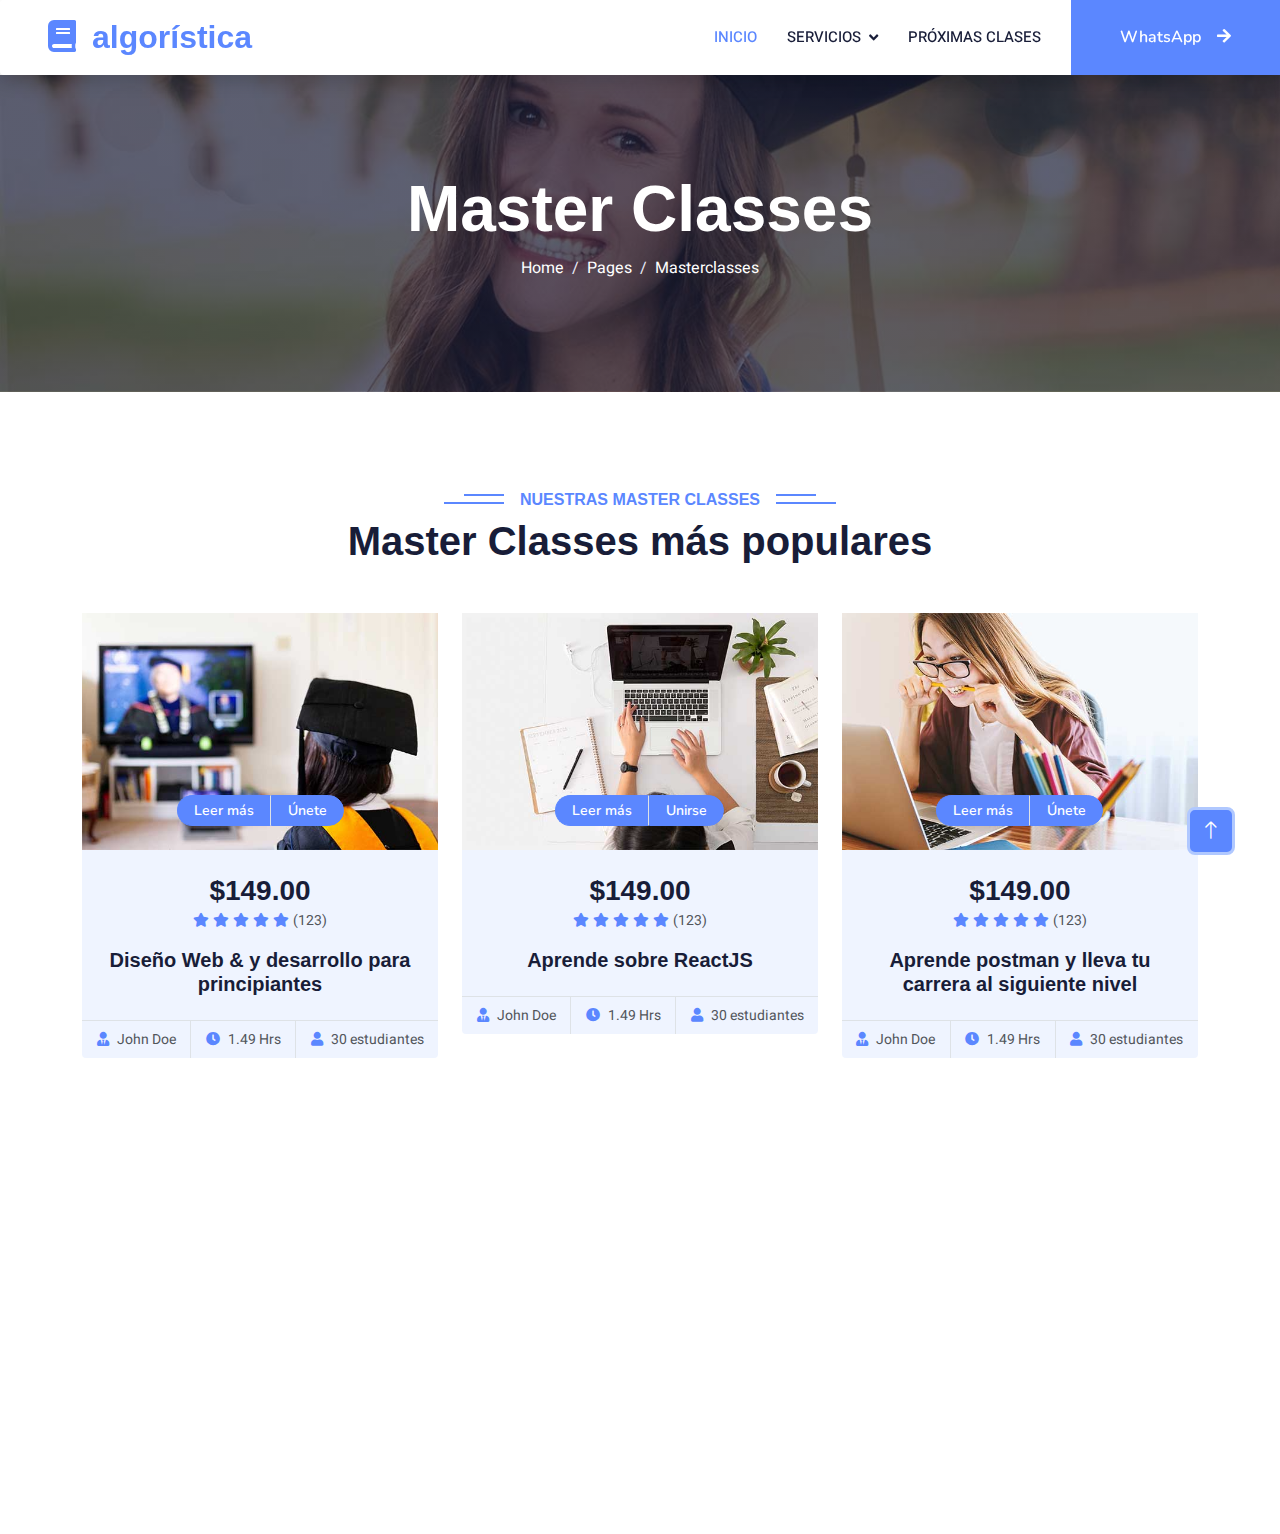
<file: masterclasses.html>
<!DOCTYPE html>
<html lang="en">

<head>
    <meta charset="utf-8">
    <title>Master Classes</title>
    <meta content="width=device-width, initial-scale=1.0" name="viewport">
    <meta content="" name="keywords">
    <meta content="" name="description">

    <!-- Favicon -->
    <link href="img/favicon.ico" rel="icon">

    <!-- Google Web Fonts -->
    <link rel="preconnect" href="https://fonts.googleapis.com">
    <link rel="preconnect" href="https://fonts.gstatic.com" crossorigin>
    <link href="https://fonts.googleapis.com/css2?family=Heebo:wght@400;500;600&family=Nunito:wght@600;700;800&display=swap" rel="stylesheet">

    <!-- Icon Font Stylesheet -->
    <link href="https://cdnjs.cloudflare.com/ajax/libs/font-awesome/5.10.0/css/all.min.css" rel="stylesheet">
    <link href="https://cdn.jsdelivr.net/npm/bootstrap-icons@1.4.1/font/bootstrap-icons.css" rel="stylesheet">

    <!-- Libraries Stylesheet -->
    <link href="lib/animate/animate.min.css" rel="stylesheet">
    <link href="lib/owlcarousel/assets/owl.carousel.min.css" rel="stylesheet">

    <!-- Customized Bootstrap Stylesheet -->
    <link href="css/bootstrap.min.css" rel="stylesheet">

    <!-- Template Stylesheet -->
    <link href="css/style.css" rel="stylesheet">
</head>

<body>
    <!-- Spinner Start -->
    <div id="spinner" class="show bg-white position-fixed translate-middle w-100 vh-100 top-50 start-50 d-flex align-items-center justify-content-center">
        <div class="spinner-border text-primary" style="width: 3rem; height: 3rem;" role="status">
            <span class="sr-only">Loading...</span>
        </div>
    </div>
    <!-- Spinner End -->


    <!-- Navbar Start -->
    <nav class="navbar navbar-expand-lg bg-white navbar-light shadow sticky-top p-0">
        <a href="index.html" class="navbar-brand d-flex align-items-center px-4 px-lg-5">
            <h2 class="m-0 text-primary"><i class="fa fa-book me-3"></i>algor&iacute;stica</h2>
        </a>
        <button type="button" class="navbar-toggler me-4" data-bs-toggle="collapse" data-bs-target="#navbarCollapse">
            <span class="navbar-toggler-icon"></span>
        </button>
        <div class="collapse navbar-collapse" id="navbarCollapse">
            <div class="navbar-nav ms-auto p-4 p-lg-0">
                <a href="index.html" class="nav-item nav-link active">Inicio</a>
                <div class="nav-item dropdown">
                    <a href="#" class="nav-link dropdown-toggle" data-bs-toggle="dropdown">Servicios</a>
                    <div class="dropdown-menu fade-down m-0">
                        <a href="team.html" class="dropdown-item">Master Classes</a>
                        <a href="testimonial.html" class="dropdown-item">Cursos Personalizados</a>
                        <a href="testimonial.html" class="dropdown-item">Hackatones</a>
                    </div>
                </div>
                <a href="about.html" class="nav-item nav-link">Próximas clases</a>
            </div>
            <a href="" class="btn btn-primary py-4 px-lg-5 d-none d-lg-block">WhatsApp<i
                    class="fa fa-arrow-right ms-3"></i></a>
        </div>
    </nav>
    <!-- Navbar End -->




    <!-- Header Start -->
    <div class="container-fluid bg-primary py-5 mb-5 page-header">
        <div class="container py-5">
            <div class="row justify-content-center">
                <div class="col-lg-10 text-center">
                    <h1 class="display-3 text-white animated slideInDown">Master Classes</h1>
                    <nav aria-label="breadcrumb">
                        <ol class="breadcrumb justify-content-center">
                            <li class="breadcrumb-item"><a class="text-white" href="#">Home</a></li>
                            <li class="breadcrumb-item"><a class="text-white" href="#">Pages</a></li>
                            <li class="breadcrumb-item text-white active" aria-current="page">Masterclasses</li>
                        </ol>
                    </nav>
                </div>
            </div>
        </div>
    </div>
    <!-- Header End -->

    <!-- Courses Start -->
    <div class="container-xxl py-5">
        <div class="container">
            <div class="text-center wow fadeInUp" data-wow-delay="0.1s">
                <h6 class="section-title bg-white text-center text-primary px-3">Nuestras Master classes</h6>
                <h1 class="mb-5">Master Classes más populares </h1>
            </div>
            <div class="row g-4 justify-content-center">
                <div class="col-lg-4 col-md-6 wow fadeInUp" data-wow-delay="0.1s">
                    <div class="course-item bg-light">
                        <div class="position-relative overflow-hidden">
                            <img class="img-fluid" src="img/course-1.jpg" alt="">
                            <div class="w-100 d-flex justify-content-center position-absolute bottom-0 start-0 mb-4">
                                <a href="#" class="flex-shrink-0 btn btn-sm btn-primary px-3 border-end"
                                    style="border-radius: 30px 0 0 30px;">Leer más</a>
                                <a href="#" class="flex-shrink-0 btn btn-sm btn-primary px-3"
                                    style="border-radius: 0 30px 30px 0;">Únete</a>
                            </div>
                        </div>
                        <div class="text-center p-4 pb-0">
                            <h3 class="mb-0">$149.00</h3>
                            <div class="mb-3">
                                <small class="fa fa-star text-primary"></small>
                                <small class="fa fa-star text-primary"></small>
                                <small class="fa fa-star text-primary"></small>
                                <small class="fa fa-star text-primary"></small>
                                <small class="fa fa-star text-primary"></small>
                                <small>(123)</small>
                            </div>
                            <h5 class="mb-4">Diseño Web & y desarrollo para principiantes</h5>
                        </div>
                        <div class="d-flex border-top">
                            <small class="flex-fill text-center border-end py-2"><i
                                    class="fa fa-user-tie text-primary me-2"></i>John Doe</small>
                            <small class="flex-fill text-center border-end py-2"><i
                                    class="fa fa-clock text-primary me-2"></i>1.49 Hrs</small>
                            <small class="flex-fill text-center py-2"><i class="fa fa-user text-primary me-2"></i>30
                                estudiantes</small>
                        </div>
                    </div>
                </div>
                <div class="col-lg-4 col-md-6 wow fadeInUp" data-wow-delay="0.3s">
                    <div class="course-item bg-light">
                        <div class="position-relative overflow-hidden">
                            <img class="img-fluid" src="img/course-2.jpg" alt="">
                            <div class="w-100 d-flex justify-content-center position-absolute bottom-0 start-0 mb-4">
                                <a href="#" class="flex-shrink-0 btn btn-sm btn-primary px-3 border-end"
                                    style="border-radius: 30px 0 0 30px;">Leer más</a>
                                <a href="#" class="flex-shrink-0 btn btn-sm btn-primary px-3"
                                    style="border-radius: 0 30px 30px 0;">Unirse</a>
                            </div>
                        </div>
                        <div class="text-center p-4 pb-0">
                            <h3 class="mb-0">$149.00</h3>
                            <div class="mb-3">
                                <small class="fa fa-star text-primary"></small>
                                <small class="fa fa-star text-primary"></small>
                                <small class="fa fa-star text-primary"></small>
                                <small class="fa fa-star text-primary"></small>
                                <small class="fa fa-star text-primary"></small>
                                <small>(123)</small>
                            </div>
                            <h5 class="mb-4">Aprende sobre ReactJS</h5>
                        </div>
                        <div class="d-flex border-top">
                            <small class="flex-fill text-center border-end py-2"><i
                                    class="fa fa-user-tie text-primary me-2"></i>John Doe</small>
                            <small class="flex-fill text-center border-end py-2"><i
                                    class="fa fa-clock text-primary me-2"></i>1.49 Hrs</small>
                            <small class="flex-fill text-center py-2"><i class="fa fa-user text-primary me-2"></i>30
                                estudiantes</small>
                        </div>
                    </div>
                </div>
                <div class="col-lg-4 col-md-6 wow fadeInUp" data-wow-delay="0.5s">
                    <div class="course-item bg-light">
                        <div class="position-relative overflow-hidden">
                            <img class="img-fluid" src="img/course-3.jpg" alt="">
                            <div class="w-100 d-flex justify-content-center position-absolute bottom-0 start-0 mb-4">
                                <a href="#" class="flex-shrink-0 btn btn-sm btn-primary px-3 border-end"
                                    style="border-radius: 30px 0 0 30px;">Leer más</a>
                                <a href="#" class="flex-shrink-0 btn btn-sm btn-primary px-3"
                                    style="border-radius: 0 30px 30px 0;">Únete</a>
                            </div>
                        </div>
                        <div class="text-center p-4 pb-0">
                            <h3 class="mb-0">$149.00</h3>
                            <div class="mb-3">
                                <small class="fa fa-star text-primary"></small>
                                <small class="fa fa-star text-primary"></small>
                                <small class="fa fa-star text-primary"></small>
                                <small class="fa fa-star text-primary"></small>
                                <small class="fa fa-star text-primary"></small>
                                <small>(123)</small>
                            </div>
                            <h5 class="mb-4">Aprende postman y lleva tu carrera al siguiente nivel</h5>
                        </div>
                        <div class="d-flex border-top">
                            <small class="flex-fill text-center border-end py-2"><i
                                    class="fa fa-user-tie text-primary me-2"></i>John Doe</small>
                            <small class="flex-fill text-center border-end py-2"><i
                                    class="fa fa-clock text-primary me-2"></i>1.49 Hrs</small>
                            <small class="flex-fill text-center py-2"><i class="fa fa-user text-primary me-2"></i>30
                                estudiantes</small>
                        </div>
                    </div>
                </div>
            </div>
        </div>
    </div>
    <!-- Courses End -->

   
    <!-- Footer Start -->
    <div class="container-fluid bg-dark text-light footer pt-5 mt-5 wow fadeIn" data-wow-delay="0.1s">
        <div class="container py-5">
            <div class="row g-5">
                <!-- Enlaces (mismos que el menú, sin Blog) -->
                <div class="col-lg-6 col-md-6">
                    <h4 class="text-white mb-3">Enlaces</h4>
                    <a class="btn btn-link" href="#">Inicio</a>
                    <a class="btn btn-link" href="#">Servicios</a>
                    <a class="btn btn-link" href="#">Acerca de</a>
                    <a class="btn btn-link" href="#">Cursos</a>
                </div>

                <!-- Redes sociales (Contacto reducido) -->
                <div class="col-lg-6 col-md-6">
                    <h4 class="text-white mb-3">Síguenos</h4>
                    <div class="d-flex pt-2">
                        <a class="btn btn-outline-light btn-social" href="#" aria-label="Twitter"><i
                                class="fab fa-twitter"></i></a>
                        <a class="btn btn-outline-light btn-social" href="#" aria-label="Facebook"><i
                                class="fab fa-facebook-f"></i></a>
                        <a class="btn btn-outline-light btn-social" href="#" aria-label="YouTube"><i
                                class="fab fa-youtube"></i></a>
                        <a class="btn btn-outline-light btn-social" href="#" aria-label="LinkedIn"><i
                                class="fab fa-linkedin-in"></i></a>
                    </div>
                </div>
            </div>
        </div>

        <div class="container">
            <div class="copyright">
                <div class="row">
                    <div class="col-md-6 text-center text-md-start mb-3 mb-md-0">
                        &copy; <span class="border-bottom">algorística</span>, 2025
                    </div>
                    <div class="col-md-6 text-center text-md-end">
                        <div class="footer-menu">
                            <a href="#">Inicio</a>
                            <a href="#">Ayuda</a>
                            <a href="#">Preguntas frecuentes</a>
                        </div>
                    </div>
                </div>
            </div>
        </div>
    </div>
    <!-- Footer End -->

    <!-- Back to Top -->
    <a href="#" class="btn btn-lg btn-primary btn-lg-square back-to-top"><i class="bi bi-arrow-up"></i></a>


    <!-- JavaScript Libraries -->
    <script src="https://code.jquery.com/jquery-3.4.1.min.js"></script>
    <script src="https://cdn.jsdelivr.net/npm/bootstrap@5.0.0/dist/js/bootstrap.bundle.min.js"></script>
    <script src="lib/wow/wow.min.js"></script>
    <script src="lib/easing/easing.min.js"></script>
    <script src="lib/waypoints/waypoints.min.js"></script>
    <script src="lib/owlcarousel/owl.carousel.min.js"></script>

    <!-- Template Javascript -->
    <script src="js/main.js"></script>
</body>

</html>
</file>
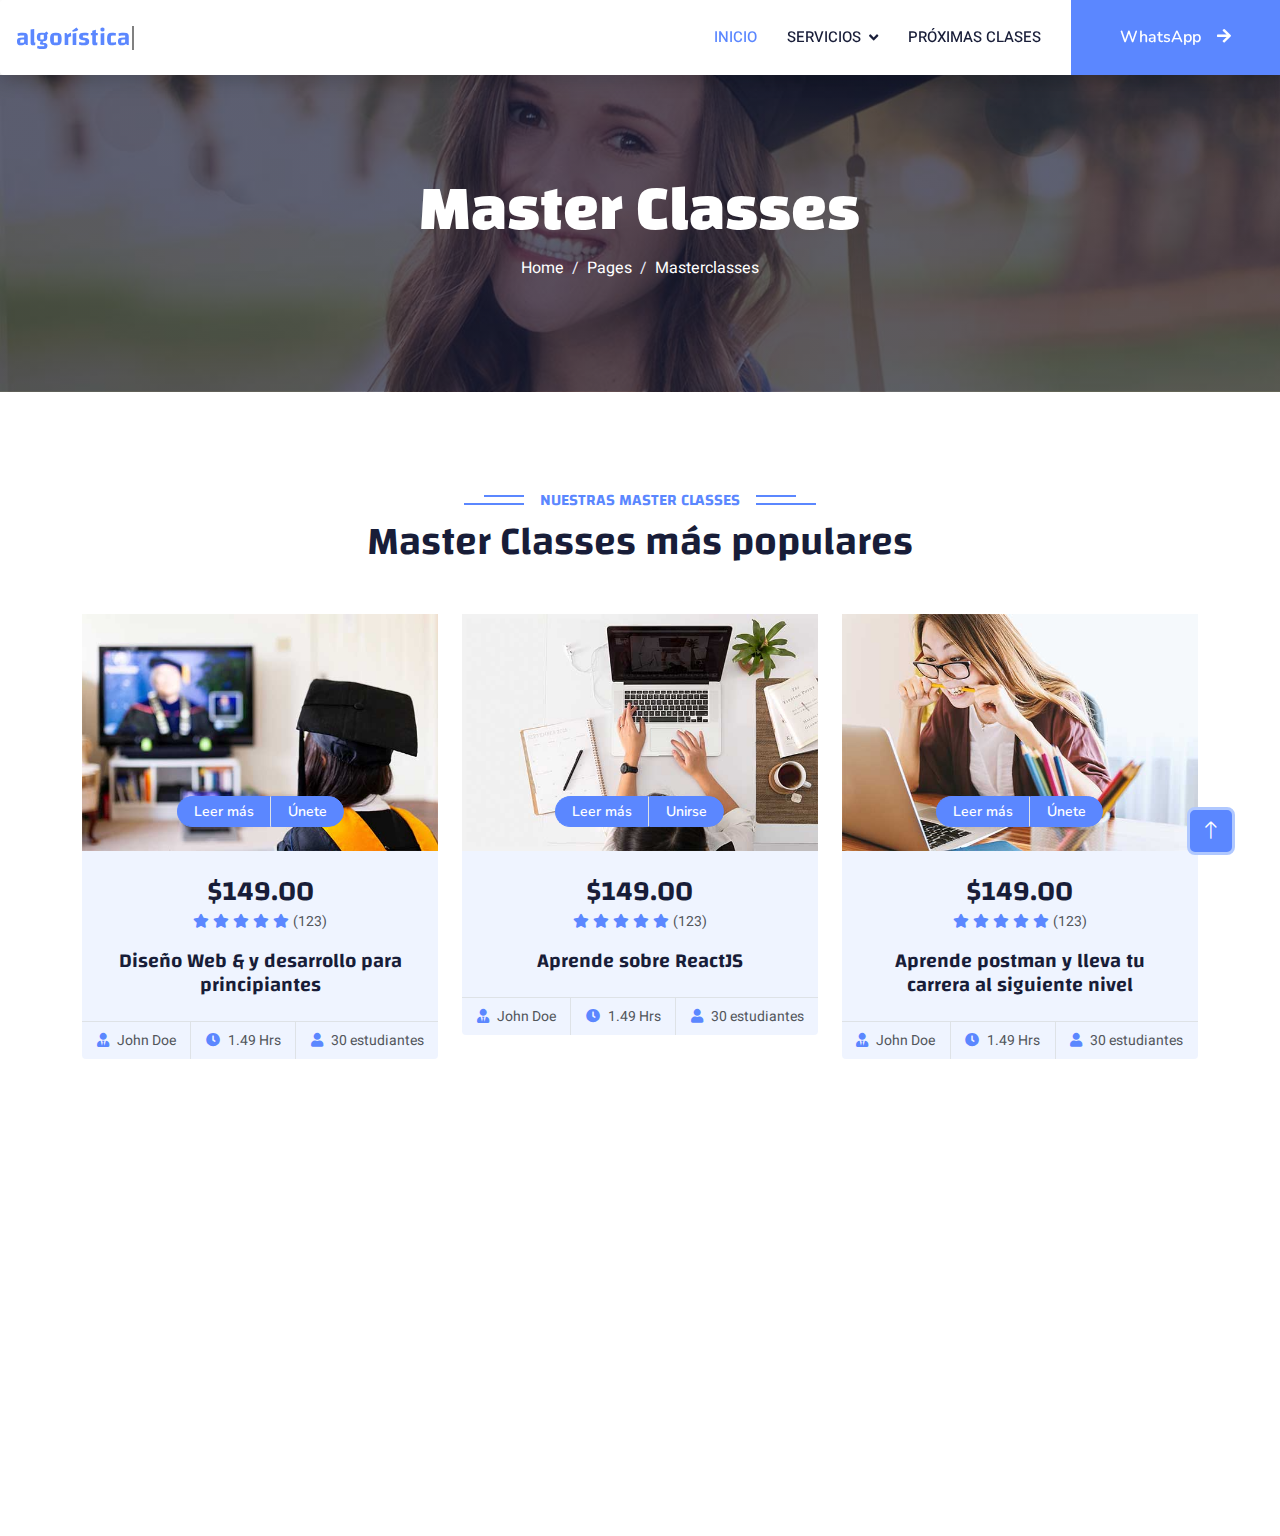
<file: proximasclasses.html>
<!DOCTYPE html>
<html lang="en">

<head>
    <meta charset="utf-8">
    <title>Master Classes</title>
    <meta content="width=device-width, initial-scale=1.0" name="viewport">
    <meta content="" name="keywords">
    <meta content="" name="description">

    <!-- Favicon -->
    <link href="img/favicon.ico" rel="icon">

    <!-- Google Web Fonts -->
    <link rel="preconnect" href="https://fonts.googleapis.com">
    <link rel="preconnect" href="https://fonts.gstatic.com" crossorigin>
    <link
        href="https://fonts.googleapis.com/css2?family=Heebo:wght@400;500;600&family=Nunito:wght@600;700;800&display=swap"
        rel="stylesheet">

    <!-- Icon Font Stylesheet -->
    <link href="https://cdnjs.cloudflare.com/ajax/libs/font-awesome/5.10.0/css/all.min.css" rel="stylesheet">
    <link href="https://cdn.jsdelivr.net/npm/bootstrap-icons@1.4.1/font/bootstrap-icons.css" rel="stylesheet">

    <!-- Libraries Stylesheet -->
    <link href="lib/animate/animate.min.css" rel="stylesheet">
    <link href="lib/owlcarousel/assets/owl.carousel.min.css" rel="stylesheet">

    <!-- Customized Bootstrap Stylesheet -->
    <link href="css/bootstrap.min.css" rel="stylesheet">

    <!-- Template Stylesheet -->
    <link href="css/style.css" rel="stylesheet">

    <!-- Fuente del Logo (Changa 600) -->
    <link rel="preconnect" href="https://fonts.googleapis.com">
    <link rel="preconnect" href="https://fonts.gstatic.com" crossorigin>
    <link href="https://fonts.googleapis.com/css2?family=Changa:wght@600&display=swap" rel="stylesheet">
</head>

<body>
    <!-- Spinner Start -->
    <div id="spinner"
        class="show bg-white position-fixed translate-middle w-100 vh-100 top-50 start-50 d-flex align-items-center justify-content-center">
        <div class="spinner-border text-primary" style="width: 3rem; height: 3rem;" role="status">
            <span class="sr-only">Loading...</span>
        </div>
    </div>
    <!-- Spinner End -->


    <!-- Navbar Start -->
    <nav class="navbar navbar-expand-lg bg-white navbar-light shadow sticky-top p-0">
        <a href="index.html" class="navbar-brand px-3 d-flex align-items-center">
            <div class="logo-container">
                <span class="logo-text">algor&iacute;stica</span>
                <span class="cursor"></span>
            </div>
        </a>
        <button type="button" class="navbar-toggler me-4" data-bs-toggle="collapse" data-bs-target="#navbarCollapse">
            <span class="navbar-toggler-icon"></span>
        </button>
        <div class="collapse navbar-collapse" id="navbarCollapse">
            <div class="navbar-nav ms-auto p-4 p-lg-0">
                <a href="index.html" class="nav-item nav-link active">Inicio</a>
                <div class="nav-item dropdown">
                    <a href="#" class="nav-link dropdown-toggle" data-bs-toggle="dropdown">Servicios</a>
                    <div class="dropdown-menu fade-down m-0">
                        <a href="masterclasses.html" class="dropdown-item">Master Classes</a>
                        <a href="cursos.html" class="dropdown-item">Cursos Personalizados</a>
                        <a href="hackatones.html" class="dropdown-item">Hackatones</a>
                    </div>
                </div>
                <a href="proximasclasses.html" class="nav-item nav-link">Pr&oacute;ximas clases</a>
            </div>
            <a href="" class="btn btn-primary py-4 px-lg-5 d-none d-lg-block">WhatsApp<i
                    class="fa fa-arrow-right ms-3"></i></a>
        </div>
    </nav>
    <!-- Navbar End -->




    <!-- Header Start -->
    <div class="container-fluid bg-primary py-5 mb-5 page-header">
        <div class="container py-5">
            <div class="row justify-content-center">
                <div class="col-lg-10 text-center">
                    <h1 class="display-3 text-white animated slideInDown">Master Classes</h1>
                    <nav aria-label="breadcrumb">
                        <ol class="breadcrumb justify-content-center">
                            <li class="breadcrumb-item"><a class="text-white" href="#">Home</a></li>
                            <li class="breadcrumb-item"><a class="text-white" href="#">Pages</a></li>
                            <li class="breadcrumb-item text-white active" aria-current="page">Masterclasses</li>
                        </ol>
                    </nav>
                </div>
            </div>
        </div>
    </div>
    <!-- Header End -->

    <!-- Courses Start -->
    <div class="container-xxl py-5">
        <div class="container">
            <div class="text-center wow fadeInUp" data-wow-delay="0.1s">
                <h6 class="section-title bg-white text-center text-primary px-3">Nuestras Master classes</h6>
                <h1 class="mb-5">Master Classes m&aacute;s populares </h1>
            </div>
            <div class="row g-4 justify-content-center">
                <div class="col-lg-4 col-md-6 wow fadeInUp" data-wow-delay="0.1s">
                    <div class="course-item bg-light">
                        <div class="position-relative overflow-hidden">
                            <img class="img-fluid" src="img/course-1.jpg" alt="">
                            <div class="w-100 d-flex justify-content-center position-absolute bottom-0 start-0 mb-4">
                                <a href="#" class="flex-shrink-0 btn btn-sm btn-primary px-3 border-end"
                                    style="border-radius: 30px 0 0 30px;">Leer m&aacute;s</a>
                                <a href="#" class="flex-shrink-0 btn btn-sm btn-primary px-3"
                                    style="border-radius: 0 30px 30px 0;">&Uacute;nete</a>
                            </div>
                        </div>
                        <div class="text-center p-4 pb-0">
                            <h3 class="mb-0">$149.00</h3>
                            <div class="mb-3">
                                <small class="fa fa-star text-primary"></small>
                                <small class="fa fa-star text-primary"></small>
                                <small class="fa fa-star text-primary"></small>
                                <small class="fa fa-star text-primary"></small>
                                <small class="fa fa-star text-primary"></small>
                                <small>(123)</small>
                            </div>
                            <h5 class="mb-4">Diseño Web & y desarrollo para principiantes</h5>
                        </div>
                        <div class="d-flex border-top">
                            <small class="flex-fill text-center border-end py-2"><i
                                    class="fa fa-user-tie text-primary me-2"></i>John Doe</small>
                            <small class="flex-fill text-center border-end py-2"><i
                                    class="fa fa-clock text-primary me-2"></i>1.49 Hrs</small>
                            <small class="flex-fill text-center py-2"><i class="fa fa-user text-primary me-2"></i>30
                                estudiantes</small>
                        </div>
                    </div>
                </div>
                <div class="col-lg-4 col-md-6 wow fadeInUp" data-wow-delay="0.3s">
                    <div class="course-item bg-light">
                        <div class="position-relative overflow-hidden">
                            <img class="img-fluid" src="img/course-2.jpg" alt="">
                            <div class="w-100 d-flex justify-content-center position-absolute bottom-0 start-0 mb-4">
                                <a href="#" class="flex-shrink-0 btn btn-sm btn-primary px-3 border-end"
                                    style="border-radius: 30px 0 0 30px;">Leer m&aacute;s</a>
                                <a href="#" class="flex-shrink-0 btn btn-sm btn-primary px-3"
                                    style="border-radius: 0 30px 30px 0;">Unirse</a>
                            </div>
                        </div>
                        <div class="text-center p-4 pb-0">
                            <h3 class="mb-0">$149.00</h3>
                            <div class="mb-3">
                                <small class="fa fa-star text-primary"></small>
                                <small class="fa fa-star text-primary"></small>
                                <small class="fa fa-star text-primary"></small>
                                <small class="fa fa-star text-primary"></small>
                                <small class="fa fa-star text-primary"></small>
                                <small>(123)</small>
                            </div>
                            <h5 class="mb-4">Aprende sobre ReactJS</h5>
                        </div>
                        <div class="d-flex border-top">
                            <small class="flex-fill text-center border-end py-2"><i
                                    class="fa fa-user-tie text-primary me-2"></i>John Doe</small>
                            <small class="flex-fill text-center border-end py-2"><i
                                    class="fa fa-clock text-primary me-2"></i>1.49 Hrs</small>
                            <small class="flex-fill text-center py-2"><i class="fa fa-user text-primary me-2"></i>30
                                estudiantes</small>
                        </div>
                    </div>
                </div>
                <div class="col-lg-4 col-md-6 wow fadeInUp" data-wow-delay="0.5s">
                    <div class="course-item bg-light">
                        <div class="position-relative overflow-hidden">
                            <img class="img-fluid" src="img/course-3.jpg" alt="">
                            <div class="w-100 d-flex justify-content-center position-absolute bottom-0 start-0 mb-4">
                                <a href="#" class="flex-shrink-0 btn btn-sm btn-primary px-3 border-end"
                                    style="border-radius: 30px 0 0 30px;">Leer m&aacute;s</a>
                                <a href="#" class="flex-shrink-0 btn btn-sm btn-primary px-3"
                                    style="border-radius: 0 30px 30px 0;">&Uacute;nete</a>
                            </div>
                        </div>
                        <div class="text-center p-4 pb-0">
                            <h3 class="mb-0">$149.00</h3>
                            <div class="mb-3">
                                <small class="fa fa-star text-primary"></small>
                                <small class="fa fa-star text-primary"></small>
                                <small class="fa fa-star text-primary"></small>
                                <small class="fa fa-star text-primary"></small>
                                <small class="fa fa-star text-primary"></small>
                                <small>(123)</small>
                            </div>
                            <h5 class="mb-4">Aprende postman y lleva tu carrera al siguiente nivel</h5>
                        </div>
                        <div class="d-flex border-top">
                            <small class="flex-fill text-center border-end py-2"><i
                                    class="fa fa-user-tie text-primary me-2"></i>John Doe</small>
                            <small class="flex-fill text-center border-end py-2"><i
                                    class="fa fa-clock text-primary me-2"></i>1.49 Hrs</small>
                            <small class="flex-fill text-center py-2"><i class="fa fa-user text-primary me-2"></i>30
                                estudiantes</small>
                        </div>
                    </div>
                </div>
            </div>
        </div>
    </div>
    <!-- Courses End -->


    <!-- Footer Start -->
    <div class="container-fluid bg-dark text-light footer pt-5 mt-5 wow fadeIn" data-wow-delay="0.1s">
        <div class="container py-5">
            <div class="row g-5">
                <!-- Enlaces (mismos que el men&uacute;, sin Blog) -->
                <div class="col-lg-6 col-md-6">
                    <h4 class="text-white mb-3">Enlaces</h4>
                    <a class="btn btn-link" href="#">Inicio</a>
                    <a class="btn btn-link" href="#">Servicios</a>
                    <a class="btn btn-link" href="#">Acerca de</a>
                    <a class="btn btn-link" href="#">Cursos</a>
                </div>

                <!-- Redes sociales (Contacto reducido) -->
                <div class="col-lg-6 col-md-6">
                    <h4 class="text-white mb-3">S&iacute;guenos</h4>
                    <div class="d-flex pt-2">
                        <a class="btn btn-outline-light btn-social" href="#" aria-label="Twitter"><i
                                class="fab fa-twitter"></i></a>
                        <a class="btn btn-outline-light btn-social" href="#" aria-label="Facebook"><i
                                class="fab fa-facebook-f"></i></a>
                        <a class="btn btn-outline-light btn-social" href="#" aria-label="YouTube"><i
                                class="fab fa-youtube"></i></a>
                        <a class="btn btn-outline-light btn-social" href="#" aria-label="LinkedIn"><i
                                class="fab fa-linkedin-in"></i></a>
                    </div>
                </div>
            </div>
        </div>

        <div class="container">
            <div class="copyright">
                <div class="row">
                    <div class="col-md-6 text-center text-md-start mb-3 mb-md-0">
                        &copy; <span class="border-bottom">algor&iacute;stica</span>, 2025
                    </div>
                    <div class="col-md-6 text-center text-md-end">
                        <div class="footer-menu">
                            <a href="#">Inicio</a>
                            <a href="#">Ayuda</a>
                            <a href="#">Preguntas frecuentes</a>
                        </div>
                    </div>
                </div>
            </div>
        </div>
    </div>
    <!-- Footer End -->

    <!-- Back to Top -->
    <a href="#" class="btn btn-lg btn-primary btn-lg-square back-to-top"><i class="bi bi-arrow-up"></i></a>


    <!-- JavaScript Libraries -->
    <script src="https://code.jquery.com/jquery-3.4.1.min.js"></script>
    <script src="https://cdn.jsdelivr.net/npm/bootstrap@5.0.0/dist/js/bootstrap.bundle.min.js"></script>
    <script src="lib/wow/wow.min.js"></script>
    <script src="lib/easing/easing.min.js"></script>
    <script src="lib/waypoints/waypoints.min.js"></script>
    <script src="lib/owlcarousel/owl.carousel.min.js"></script>

    <!-- Template Javascript -->
    <script src="js/main.js"></script>
</body>

</html>
</file>
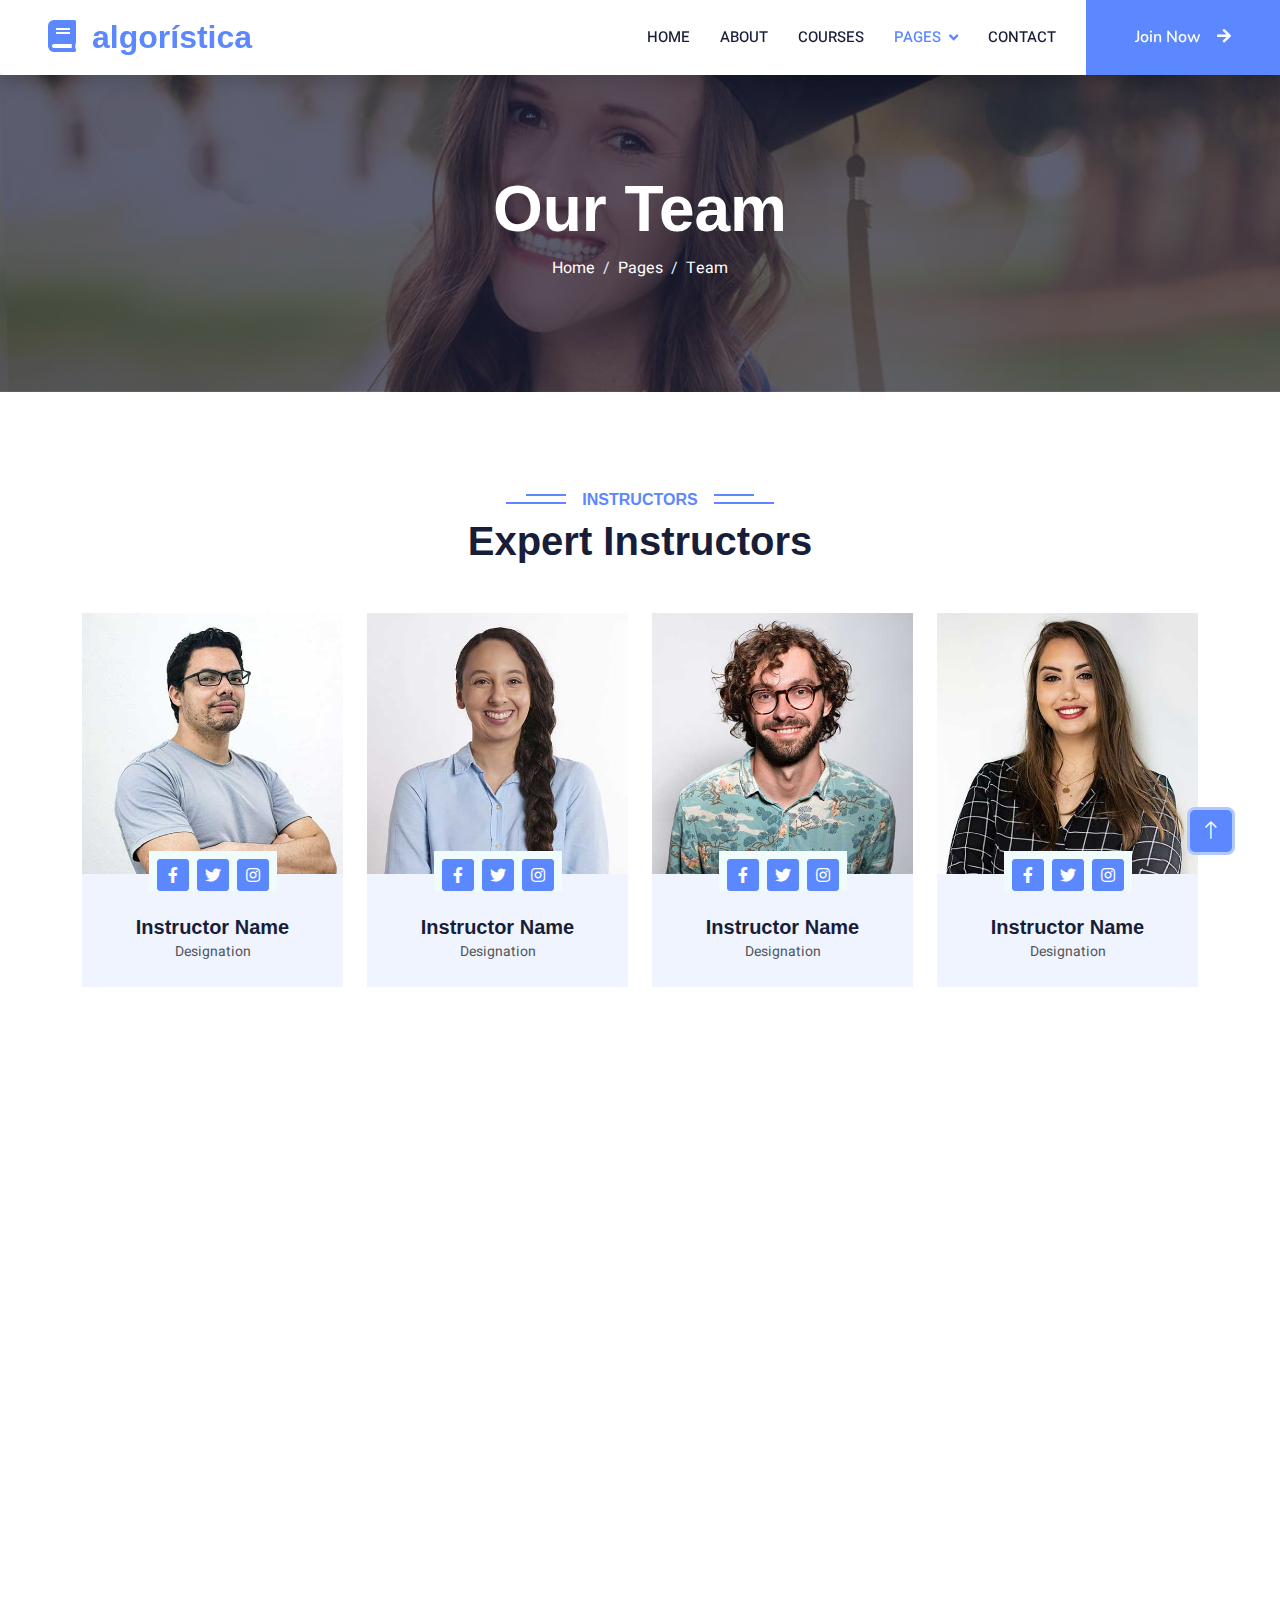
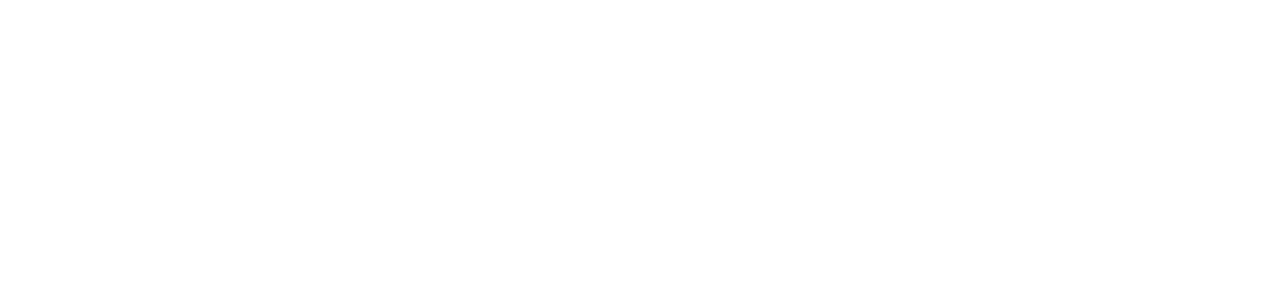
<file: team.html>
<!DOCTYPE html>
<html lang="en">

<head>
    <meta charset="utf-8">
    <title>eLEARNING - eLearning HTML Template</title>
    <meta content="width=device-width, initial-scale=1.0" name="viewport">
    <meta content="" name="keywords">
    <meta content="" name="description">

    <!-- Favicon -->
    <link href="img/favicon.ico" rel="icon">

    <!-- Google Web Fonts -->
    <link rel="preconnect" href="https://fonts.googleapis.com">
    <link rel="preconnect" href="https://fonts.gstatic.com" crossorigin>
    <link href="https://fonts.googleapis.com/css2?family=Heebo:wght@400;500;600&family=Nunito:wght@600;700;800&display=swap" rel="stylesheet">

    <!-- Icon Font Stylesheet -->
    <link href="https://cdnjs.cloudflare.com/ajax/libs/font-awesome/5.10.0/css/all.min.css" rel="stylesheet">
    <link href="https://cdn.jsdelivr.net/npm/bootstrap-icons@1.4.1/font/bootstrap-icons.css" rel="stylesheet">

    <!-- Libraries Stylesheet -->
    <link href="lib/animate/animate.min.css" rel="stylesheet">
    <link href="lib/owlcarousel/assets/owl.carousel.min.css" rel="stylesheet">

    <!-- Customized Bootstrap Stylesheet -->
    <link href="css/bootstrap.min.css" rel="stylesheet">

    <!-- Template Stylesheet -->
    <link href="css/style.css" rel="stylesheet">
</head>

<body>
    <!-- Spinner Start -->
    <div id="spinner" class="show bg-white position-fixed translate-middle w-100 vh-100 top-50 start-50 d-flex align-items-center justify-content-center">
        <div class="spinner-border text-primary" style="width: 3rem; height: 3rem;" role="status">
            <span class="sr-only">Loading...</span>
        </div>
    </div>
    <!-- Spinner End -->


    <!-- Navbar Start -->
    <nav class="navbar navbar-expand-lg bg-white navbar-light shadow sticky-top p-0">
        <a href="index.html" class="navbar-brand d-flex align-items-center px-4 px-lg-5">
            <h2 class="m-0 text-primary"><i class="fa fa-book me-3"></i>algor&iacute;stica</h2>
        </a>
        <button type="button" class="navbar-toggler me-4" data-bs-toggle="collapse" data-bs-target="#navbarCollapse">
            <span class="navbar-toggler-icon"></span>
        </button>
        <div class="collapse navbar-collapse" id="navbarCollapse">
            <div class="navbar-nav ms-auto p-4 p-lg-0">
                <a href="index.html" class="nav-item nav-link">Home</a>
                <a href="about.html" class="nav-item nav-link">About</a>
                <a href="courses.html" class="nav-item nav-link">Courses</a>
                <div class="nav-item dropdown">
                    <a href="#" class="nav-link dropdown-toggle active" data-bs-toggle="dropdown">Pages</a>
                    <div class="dropdown-menu fade-down m-0">
                        <a href="team.html" class="dropdown-item active">Our Team</a>
                        <a href="testimonial.html" class="dropdown-item">Testimonial</a>
                        <a href="404.html" class="dropdown-item">404 Page</a>
                    </div>
                </div>
                <a href="contact.html" class="nav-item nav-link">Contact</a>
            </div>
            <a href="" class="btn btn-primary py-4 px-lg-5 d-none d-lg-block">Join Now<i class="fa fa-arrow-right ms-3"></i></a>
        </div>
    </nav>
    <!-- Navbar End -->


    <!-- Header Start -->
    <div class="container-fluid bg-primary py-5 mb-5 page-header">
        <div class="container py-5">
            <div class="row justify-content-center">
                <div class="col-lg-10 text-center">
                    <h1 class="display-3 text-white animated slideInDown">Our Team</h1>
                    <nav aria-label="breadcrumb">
                        <ol class="breadcrumb justify-content-center">
                            <li class="breadcrumb-item"><a class="text-white" href="#">Home</a></li>
                            <li class="breadcrumb-item"><a class="text-white" href="#">Pages</a></li>
                            <li class="breadcrumb-item text-white active" aria-current="page">Team</li>
                        </ol>
                    </nav>
                </div>
            </div>
        </div>
    </div>
    <!-- Header End -->


    <!-- Team Start -->
    <div class="container-xxl py-5">
        <div class="container">
            <div class="text-center wow fadeInUp" data-wow-delay="0.1s">
                <h6 class="section-title bg-white text-center text-primary px-3">Instructors</h6>
                <h1 class="mb-5">Expert Instructors</h1>
            </div>
            <div class="row g-4">
                <div class="col-lg-3 col-md-6 wow fadeInUp" data-wow-delay="0.1s">
                    <div class="team-item bg-light">
                        <div class="overflow-hidden">
                            <img class="img-fluid" src="img/team-1.jpg" alt="">
                        </div>
                        <div class="position-relative d-flex justify-content-center" style="margin-top: -23px;">
                            <div class="bg-light d-flex justify-content-center pt-2 px-1">
                                <a class="btn btn-sm-square btn-primary mx-1" href=""><i class="fab fa-facebook-f"></i></a>
                                <a class="btn btn-sm-square btn-primary mx-1" href=""><i class="fab fa-twitter"></i></a>
                                <a class="btn btn-sm-square btn-primary mx-1" href=""><i class="fab fa-instagram"></i></a>
                            </div>
                        </div>
                        <div class="text-center p-4">
                            <h5 class="mb-0">Instructor Name</h5>
                            <small>Designation</small>
                        </div>
                    </div>
                </div>
                <div class="col-lg-3 col-md-6 wow fadeInUp" data-wow-delay="0.3s">
                    <div class="team-item bg-light">
                        <div class="overflow-hidden">
                            <img class="img-fluid" src="img/team-2.jpg" alt="">
                        </div>
                        <div class="position-relative d-flex justify-content-center" style="margin-top: -23px;">
                            <div class="bg-light d-flex justify-content-center pt-2 px-1">
                                <a class="btn btn-sm-square btn-primary mx-1" href=""><i class="fab fa-facebook-f"></i></a>
                                <a class="btn btn-sm-square btn-primary mx-1" href=""><i class="fab fa-twitter"></i></a>
                                <a class="btn btn-sm-square btn-primary mx-1" href=""><i class="fab fa-instagram"></i></a>
                            </div>
                        </div>
                        <div class="text-center p-4">
                            <h5 class="mb-0">Instructor Name</h5>
                            <small>Designation</small>
                        </div>
                    </div>
                </div>
                <div class="col-lg-3 col-md-6 wow fadeInUp" data-wow-delay="0.5s">
                    <div class="team-item bg-light">
                        <div class="overflow-hidden">
                            <img class="img-fluid" src="img/team-3.jpg" alt="">
                        </div>
                        <div class="position-relative d-flex justify-content-center" style="margin-top: -23px;">
                            <div class="bg-light d-flex justify-content-center pt-2 px-1">
                                <a class="btn btn-sm-square btn-primary mx-1" href=""><i class="fab fa-facebook-f"></i></a>
                                <a class="btn btn-sm-square btn-primary mx-1" href=""><i class="fab fa-twitter"></i></a>
                                <a class="btn btn-sm-square btn-primary mx-1" href=""><i class="fab fa-instagram"></i></a>
                            </div>
                        </div>
                        <div class="text-center p-4">
                            <h5 class="mb-0">Instructor Name</h5>
                            <small>Designation</small>
                        </div>
                    </div>
                </div>
                <div class="col-lg-3 col-md-6 wow fadeInUp" data-wow-delay="0.7s">
                    <div class="team-item bg-light">
                        <div class="overflow-hidden">
                            <img class="img-fluid" src="img/team-4.jpg" alt="">
                        </div>
                        <div class="position-relative d-flex justify-content-center" style="margin-top: -23px;">
                            <div class="bg-light d-flex justify-content-center pt-2 px-1">
                                <a class="btn btn-sm-square btn-primary mx-1" href=""><i class="fab fa-facebook-f"></i></a>
                                <a class="btn btn-sm-square btn-primary mx-1" href=""><i class="fab fa-twitter"></i></a>
                                <a class="btn btn-sm-square btn-primary mx-1" href=""><i class="fab fa-instagram"></i></a>
                            </div>
                        </div>
                        <div class="text-center p-4">
                            <h5 class="mb-0">Instructor Name</h5>
                            <small>Designation</small>
                        </div>
                    </div>
                </div>
                <div class="col-lg-3 col-md-6 wow fadeInUp" data-wow-delay="0.1s">
                    <div class="team-item bg-light">
                        <div class="overflow-hidden">
                            <img class="img-fluid" src="img/team-2.jpg" alt="">
                        </div>
                        <div class="position-relative d-flex justify-content-center" style="margin-top: -23px;">
                            <div class="bg-light d-flex justify-content-center pt-2 px-1">
                                <a class="btn btn-sm-square btn-primary mx-1" href=""><i class="fab fa-facebook-f"></i></a>
                                <a class="btn btn-sm-square btn-primary mx-1" href=""><i class="fab fa-twitter"></i></a>
                                <a class="btn btn-sm-square btn-primary mx-1" href=""><i class="fab fa-instagram"></i></a>
                            </div>
                        </div>
                        <div class="text-center p-4">
                            <h5 class="mb-0">Instructor Name</h5>
                            <small>Designation</small>
                        </div>
                    </div>
                </div>
                <div class="col-lg-3 col-md-6 wow fadeInUp" data-wow-delay="0.3s">
                    <div class="team-item bg-light">
                        <div class="overflow-hidden">
                            <img class="img-fluid" src="img/team-3.jpg" alt="">
                        </div>
                        <div class="position-relative d-flex justify-content-center" style="margin-top: -23px;">
                            <div class="bg-light d-flex justify-content-center pt-2 px-1">
                                <a class="btn btn-sm-square btn-primary mx-1" href=""><i class="fab fa-facebook-f"></i></a>
                                <a class="btn btn-sm-square btn-primary mx-1" href=""><i class="fab fa-twitter"></i></a>
                                <a class="btn btn-sm-square btn-primary mx-1" href=""><i class="fab fa-instagram"></i></a>
                            </div>
                        </div>
                        <div class="text-center p-4">
                            <h5 class="mb-0">Instructor Name</h5>
                            <small>Designation</small>
                        </div>
                    </div>
                </div>
                <div class="col-lg-3 col-md-6 wow fadeInUp" data-wow-delay="0.5s">
                    <div class="team-item bg-light">
                        <div class="overflow-hidden">
                            <img class="img-fluid" src="img/team-4.jpg" alt="">
                        </div>
                        <div class="position-relative d-flex justify-content-center" style="margin-top: -23px;">
                            <div class="bg-light d-flex justify-content-center pt-2 px-1">
                                <a class="btn btn-sm-square btn-primary mx-1" href=""><i class="fab fa-facebook-f"></i></a>
                                <a class="btn btn-sm-square btn-primary mx-1" href=""><i class="fab fa-twitter"></i></a>
                                <a class="btn btn-sm-square btn-primary mx-1" href=""><i class="fab fa-instagram"></i></a>
                            </div>
                        </div>
                        <div class="text-center p-4">
                            <h5 class="mb-0">Instructor Name</h5>
                            <small>Designation</small>
                        </div>
                    </div>
                </div>
                <div class="col-lg-3 col-md-6 wow fadeInUp" data-wow-delay="0.7s">
                    <div class="team-item bg-light">
                        <div class="overflow-hidden">
                            <img class="img-fluid" src="img/team-1.jpg" alt="">
                        </div>
                        <div class="position-relative d-flex justify-content-center" style="margin-top: -23px;">
                            <div class="bg-light d-flex justify-content-center pt-2 px-1">
                                <a class="btn btn-sm-square btn-primary mx-1" href=""><i class="fab fa-facebook-f"></i></a>
                                <a class="btn btn-sm-square btn-primary mx-1" href=""><i class="fab fa-twitter"></i></a>
                                <a class="btn btn-sm-square btn-primary mx-1" href=""><i class="fab fa-instagram"></i></a>
                            </div>
                        </div>
                        <div class="text-center p-4">
                            <h5 class="mb-0">Instructor Name</h5>
                            <small>Designation</small>
                        </div>
                    </div>
                </div>
            </div>
        </div>
    </div>
    <!-- Team End -->
        

    <!-- Footer Start -->
    <div class="container-fluid bg-dark text-light footer pt-5 mt-5 wow fadeIn" data-wow-delay="0.1s">
        <div class="container py-5">
            <div class="row g-5">
                <div class="col-lg-3 col-md-6">
                    <h4 class="text-white mb-3">Quick Link</h4>
                    <a class="btn btn-link" href="">About Us</a>
                    <a class="btn btn-link" href="">Contact Us</a>
                    <a class="btn btn-link" href="">Privacy Policy</a>
                    <a class="btn btn-link" href="">Terms & Condition</a>
                    <a class="btn btn-link" href="">FAQs & Help</a>
                </div>
                <div class="col-lg-3 col-md-6">
                    <h4 class="text-white mb-3">Contact</h4>
                    <p class="mb-2"><i class="fa fa-map-marker-alt me-3"></i>123 Street, New York, USA</p>
                    <p class="mb-2"><i class="fa fa-phone-alt me-3"></i>+012 345 67890</p>
                    <p class="mb-2"><i class="fa fa-envelope me-3"></i>info@example.com</p>
                    <div class="d-flex pt-2">
                        <a class="btn btn-outline-light btn-social" href=""><i class="fab fa-twitter"></i></a>
                        <a class="btn btn-outline-light btn-social" href=""><i class="fab fa-facebook-f"></i></a>
                        <a class="btn btn-outline-light btn-social" href=""><i class="fab fa-youtube"></i></a>
                        <a class="btn btn-outline-light btn-social" href=""><i class="fab fa-linkedin-in"></i></a>
                    </div>
                </div>
                <div class="col-lg-3 col-md-6">
                    <h4 class="text-white mb-3">Gallery</h4>
                    <div class="row g-2 pt-2">
                        <div class="col-4">
                            <img class="img-fluid bg-light p-1" src="img/course-1.jpg" alt="">
                        </div>
                        <div class="col-4">
                            <img class="img-fluid bg-light p-1" src="img/course-2.jpg" alt="">
                        </div>
                        <div class="col-4">
                            <img class="img-fluid bg-light p-1" src="img/course-3.jpg" alt="">
                        </div>
                        <div class="col-4">
                            <img class="img-fluid bg-light p-1" src="img/course-2.jpg" alt="">
                        </div>
                        <div class="col-4">
                            <img class="img-fluid bg-light p-1" src="img/course-3.jpg" alt="">
                        </div>
                        <div class="col-4">
                            <img class="img-fluid bg-light p-1" src="img/course-1.jpg" alt="">
                        </div>
                    </div>
                </div>
                <div class="col-lg-3 col-md-6">
                    <h4 class="text-white mb-3">Newsletter</h4>
                    <p>Dolor amet sit justo amet elitr clita ipsum elitr est.</p>
                    <div class="position-relative mx-auto" style="max-width: 400px;">
                        <input class="form-control border-0 w-100 py-3 ps-4 pe-5" type="text" placeholder="Your email">
                        <button type="button" class="btn btn-primary py-2 position-absolute top-0 end-0 mt-2 me-2">SignUp</button>
                    </div>
                </div>
            </div>
        </div>
        <div class="container">
            <div class="copyright">
                <div class="row">
                    <div class="col-md-6 text-center text-md-start mb-3 mb-md-0">
                        &copy; <a class="border-bottom" href="#">Your Site Name</a>, All Right Reserved.
                    </div>
                    <div class="col-md-6 text-center text-md-end">
                        <div class="footer-menu">
                            <a href="">Home</a>
                            <a href="">Cookies</a>
                            <a href="">Help</a>
                            <a href="">FQAs</a>
                        </div>
                    </div>
                </div>
            </div>
        </div>
    </div>
    <!-- Footer End -->


    <!-- Back to Top -->
    <a href="#" class="btn btn-lg btn-primary btn-lg-square back-to-top"><i class="bi bi-arrow-up"></i></a>


    <!-- JavaScript Libraries -->
    <script src="https://code.jquery.com/jquery-3.4.1.min.js"></script>
    <script src="https://cdn.jsdelivr.net/npm/bootstrap@5.0.0/dist/js/bootstrap.bundle.min.js"></script>
    <script src="lib/wow/wow.min.js"></script>
    <script src="lib/easing/easing.min.js"></script>
    <script src="lib/waypoints/waypoints.min.js"></script>
    <script src="lib/owlcarousel/owl.carousel.min.js"></script>

    <!-- Template Javascript -->
    <script src="js/main.js"></script>
</body>

</html>
</file>
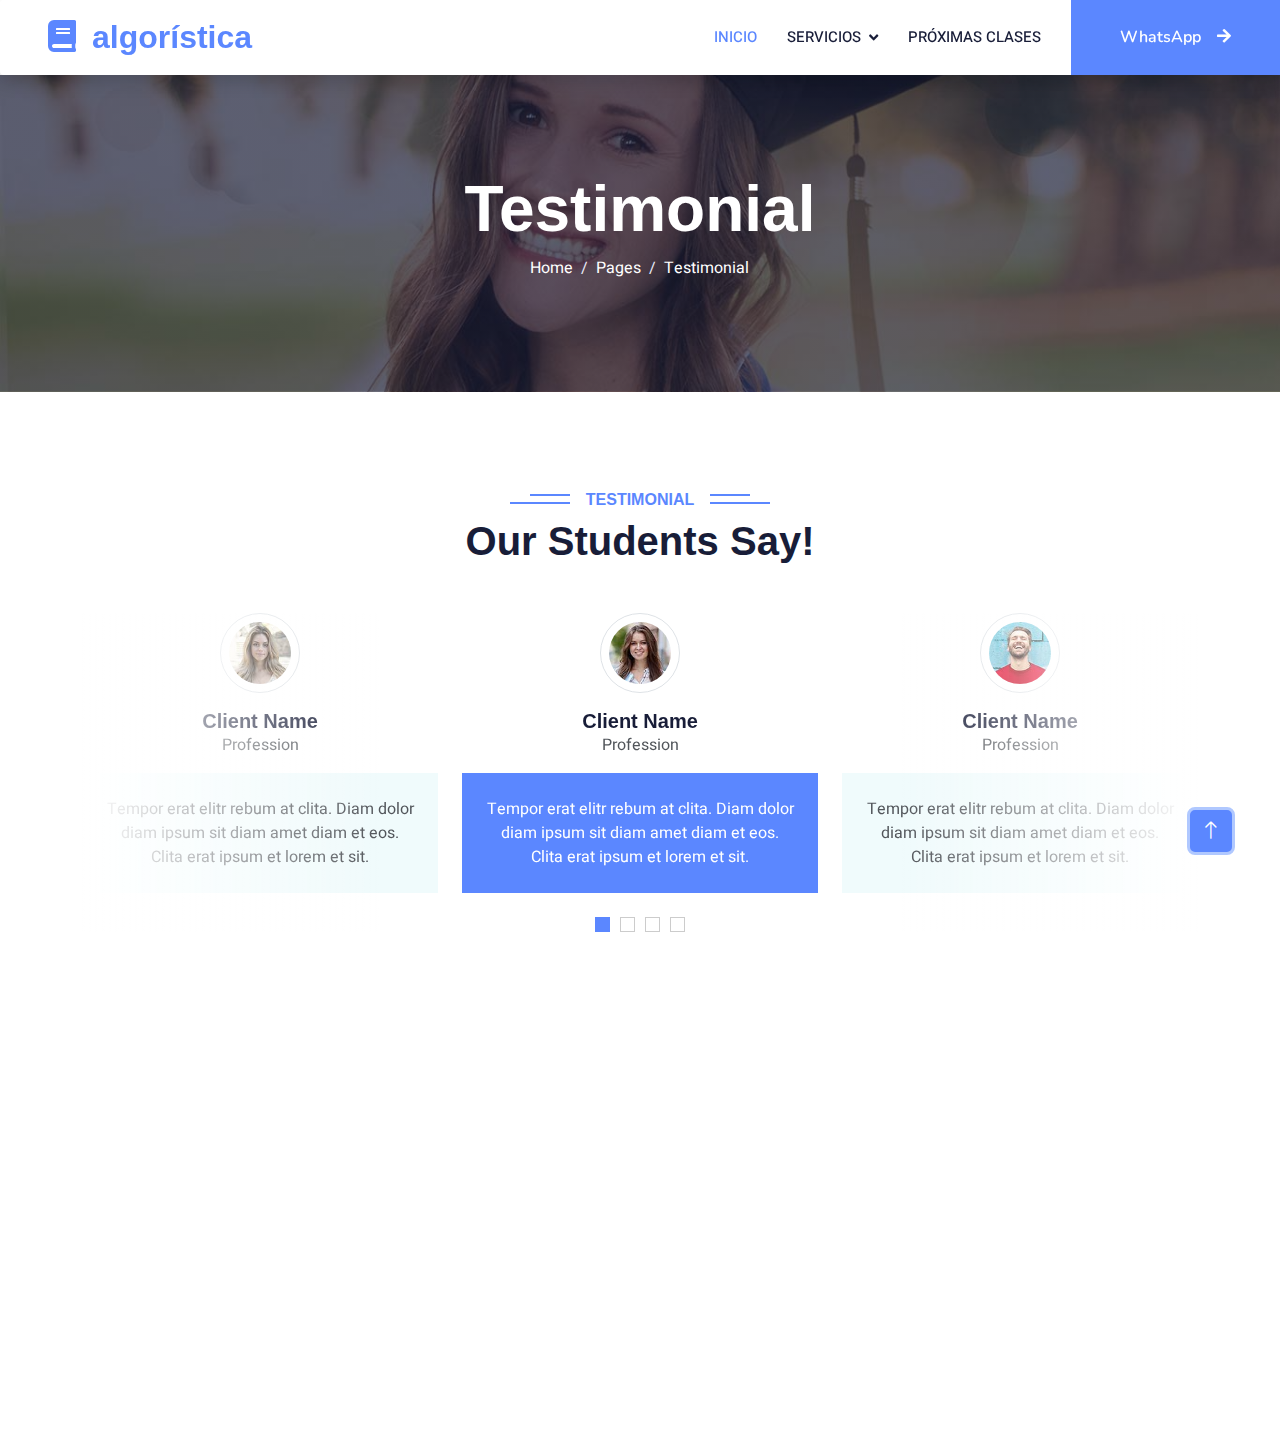
<file: testimonial.html>
<!DOCTYPE html>
<html lang="en">

<head>
    <meta charset="utf-8">
    <title>eLEARNING - eLearning HTML Template</title>
    <meta content="width=device-width, initial-scale=1.0" name="viewport">
    <meta content="" name="keywords">
    <meta content="" name="description">

    <!-- Favicon -->
    <link href="img/favicon.ico" rel="icon">

    <!-- Google Web Fonts -->
    <link rel="preconnect" href="https://fonts.googleapis.com">
    <link rel="preconnect" href="https://fonts.gstatic.com" crossorigin>
    <link href="https://fonts.googleapis.com/css2?family=Heebo:wght@400;500;600&family=Nunito:wght@600;700;800&display=swap" rel="stylesheet">

    <!-- Icon Font Stylesheet -->
    <link href="https://cdnjs.cloudflare.com/ajax/libs/font-awesome/5.10.0/css/all.min.css" rel="stylesheet">
    <link href="https://cdn.jsdelivr.net/npm/bootstrap-icons@1.4.1/font/bootstrap-icons.css" rel="stylesheet">

    <!-- Libraries Stylesheet -->
    <link href="lib/animate/animate.min.css" rel="stylesheet">
    <link href="lib/owlcarousel/assets/owl.carousel.min.css" rel="stylesheet">

    <!-- Customized Bootstrap Stylesheet -->
    <link href="css/bootstrap.min.css" rel="stylesheet">

    <!-- Template Stylesheet -->
    <link href="css/style.css" rel="stylesheet">
</head>

<body>
    <!-- Spinner Start -->
    <div id="spinner" class="show bg-white position-fixed translate-middle w-100 vh-100 top-50 start-50 d-flex align-items-center justify-content-center">
        <div class="spinner-border text-primary" style="width: 3rem; height: 3rem;" role="status">
            <span class="sr-only">Loading...</span>
        </div>
    </div>
    <!-- Spinner End -->

<!-- Navbar Start -->
    <nav class="navbar navbar-expand-lg bg-white navbar-light shadow sticky-top p-0">
        <a href="index.html" class="navbar-brand d-flex align-items-center px-4 px-lg-5">
            <h2 class="m-0 text-primary"><i class="fa fa-book me-3"></i>algor&iacute;stica</h2>
        </a>
        <button type="button" class="navbar-toggler me-4" data-bs-toggle="collapse" data-bs-target="#navbarCollapse">
            <span class="navbar-toggler-icon"></span>
        </button>
        <div class="collapse navbar-collapse" id="navbarCollapse">
            <div class="navbar-nav ms-auto p-4 p-lg-0">
                <a href="index.html" class="nav-item nav-link active">Inicio</a>
                <div class="nav-item dropdown">
                    <a href="#" class="nav-link dropdown-toggle" data-bs-toggle="dropdown">Servicios</a>
                    <div class="dropdown-menu fade-down m-0">
                        <a href="team.html" class="dropdown-item">Master Classes</a>
                        <a href="testimonial.html" class="dropdown-item">Cursos Personalizados</a>
                        <a href="testimonial.html" class="dropdown-item">Hackatones</a>
                    </div>
                </div>
                <a href="about.html" class="nav-item nav-link">Próximas clases</a>
            </div>
            <a href="" class="btn btn-primary py-4 px-lg-5 d-none d-lg-block">WhatsApp<i
                    class="fa fa-arrow-right ms-3"></i></a>
        </div>
    </nav>
    <!-- Navbar End -->




    <!-- Header Start -->
    <div class="container-fluid bg-primary py-5 mb-5 page-header">
        <div class="container py-5">
            <div class="row justify-content-center">
                <div class="col-lg-10 text-center">
                    <h1 class="display-3 text-white animated slideInDown">Testimonial</h1>
                    <nav aria-label="breadcrumb">
                        <ol class="breadcrumb justify-content-center">
                            <li class="breadcrumb-item"><a class="text-white" href="#">Home</a></li>
                            <li class="breadcrumb-item"><a class="text-white" href="#">Pages</a></li>
                            <li class="breadcrumb-item text-white active" aria-current="page">Testimonial</li>
                        </ol>
                    </nav>
                </div>
            </div>
        </div>
    </div>
    <!-- Header End -->


    <!-- Testimonial Start -->
    <div class="container-xxl py-5 wow fadeInUp" data-wow-delay="0.1s">
        <div class="container">
            <div class="text-center">
                <h6 class="section-title bg-white text-center text-primary px-3">Testimonial</h6>
                <h1 class="mb-5">Our Students Say!</h1>
            </div>
            <div class="owl-carousel testimonial-carousel position-relative">
                <div class="testimonial-item text-center">
                    <img class="border rounded-circle p-2 mx-auto mb-3" src="img/testimonial-1.jpg" style="width: 80px; height: 80px;">
                    <h5 class="mb-0">Client Name</h5>
                    <p>Profession</p>
                    <div class="testimonial-text bg-light text-center p-4">
                    <p class="mb-0">Tempor erat elitr rebum at clita. Diam dolor diam ipsum sit diam amet diam et eos. Clita erat ipsum et lorem et sit.</p>
                    </div>
                </div>
                <div class="testimonial-item text-center">
                    <img class="border rounded-circle p-2 mx-auto mb-3" src="img/testimonial-2.jpg" style="width: 80px; height: 80px;">
                    <h5 class="mb-0">Client Name</h5>
                    <p>Profession</p>
                    <div class="testimonial-text bg-light text-center p-4">
                    <p class="mb-0">Tempor erat elitr rebum at clita. Diam dolor diam ipsum sit diam amet diam et eos. Clita erat ipsum et lorem et sit.</p>
                    </div>
                </div>
                <div class="testimonial-item text-center">
                    <img class="border rounded-circle p-2 mx-auto mb-3" src="img/testimonial-3.jpg" style="width: 80px; height: 80px;">
                    <h5 class="mb-0">Client Name</h5>
                    <p>Profession</p>
                    <div class="testimonial-text bg-light text-center p-4">
                    <p class="mb-0">Tempor erat elitr rebum at clita. Diam dolor diam ipsum sit diam amet diam et eos. Clita erat ipsum et lorem et sit.</p>
                    </div>
                </div>
                <div class="testimonial-item text-center">
                    <img class="border rounded-circle p-2 mx-auto mb-3" src="img/testimonial-4.jpg" style="width: 80px; height: 80px;">
                    <h5 class="mb-0">Client Name</h5>
                    <p>Profession</p>
                    <div class="testimonial-text bg-light text-center p-4">
                    <p class="mb-0">Tempor erat elitr rebum at clita. Diam dolor diam ipsum sit diam amet diam et eos. Clita erat ipsum et lorem et sit.</p>
                    </div>
                </div>
            </div>
        </div>
    </div>
    <!-- Testimonial End -->
        

    <!-- Footer Start -->
    <div class="container-fluid bg-dark text-light footer pt-5 mt-5 wow fadeIn" data-wow-delay="0.1s">
        <div class="container py-5">
            <div class="row g-5">
                <div class="col-lg-3 col-md-6">
                    <h4 class="text-white mb-3">Quick Link</h4>
                    <a class="btn btn-link" href="">About Us</a>
                    <a class="btn btn-link" href="">Contact Us</a>
                    <a class="btn btn-link" href="">Privacy Policy</a>
                    <a class="btn btn-link" href="">Terms & Condition</a>
                    <a class="btn btn-link" href="">FAQs & Help</a>
                </div>
                <div class="col-lg-3 col-md-6">
                    <h4 class="text-white mb-3">Contact</h4>
                    <p class="mb-2"><i class="fa fa-map-marker-alt me-3"></i>123 Street, New York, USA</p>
                    <p class="mb-2"><i class="fa fa-phone-alt me-3"></i>+012 345 67890</p>
                    <p class="mb-2"><i class="fa fa-envelope me-3"></i>info@example.com</p>
                    <div class="d-flex pt-2">
                        <a class="btn btn-outline-light btn-social" href=""><i class="fab fa-twitter"></i></a>
                        <a class="btn btn-outline-light btn-social" href=""><i class="fab fa-facebook-f"></i></a>
                        <a class="btn btn-outline-light btn-social" href=""><i class="fab fa-youtube"></i></a>
                        <a class="btn btn-outline-light btn-social" href=""><i class="fab fa-linkedin-in"></i></a>
                    </div>
                </div>
                <div class="col-lg-3 col-md-6">
                    <h4 class="text-white mb-3">Gallery</h4>
                    <div class="row g-2 pt-2">
                        <div class="col-4">
                            <img class="img-fluid bg-light p-1" src="img/course-1.jpg" alt="">
                        </div>
                        <div class="col-4">
                            <img class="img-fluid bg-light p-1" src="img/course-2.jpg" alt="">
                        </div>
                        <div class="col-4">
                            <img class="img-fluid bg-light p-1" src="img/course-3.jpg" alt="">
                        </div>
                        <div class="col-4">
                            <img class="img-fluid bg-light p-1" src="img/course-2.jpg" alt="">
                        </div>
                        <div class="col-4">
                            <img class="img-fluid bg-light p-1" src="img/course-3.jpg" alt="">
                        </div>
                        <div class="col-4">
                            <img class="img-fluid bg-light p-1" src="img/course-1.jpg" alt="">
                        </div>
                    </div>
                </div>
                <div class="col-lg-3 col-md-6">
                    <h4 class="text-white mb-3">Newsletter</h4>
                    <p>Dolor amet sit justo amet elitr clita ipsum elitr est.</p>
                    <div class="position-relative mx-auto" style="max-width: 400px;">
                        <input class="form-control border-0 w-100 py-3 ps-4 pe-5" type="text" placeholder="Your email">
                        <button type="button" class="btn btn-primary py-2 position-absolute top-0 end-0 mt-2 me-2">SignUp</button>
                    </div>
                </div>
            </div>
        </div>
        <div class="container">
            <div class="copyright">
                <div class="row">
                    <div class="col-md-6 text-center text-md-start mb-3 mb-md-0">
                        &copy; <a class="border-bottom" href="#">Your Site Name</a>, All Right Reserved.
                    </div>
                    <div class="col-md-6 text-center text-md-end">
                        <div class="footer-menu">
                            <a href="">Home</a>
                            <a href="">Cookies</a>
                            <a href="">Help</a>
                            <a href="">FQAs</a>
                        </div>
                    </div>
                </div>
            </div>
        </div>
    </div>
    <!-- Footer End -->


    <!-- Back to Top -->
    <a href="#" class="btn btn-lg btn-primary btn-lg-square back-to-top"><i class="bi bi-arrow-up"></i></a>


    <!-- JavaScript Libraries -->
    <script src="https://code.jquery.com/jquery-3.4.1.min.js"></script>
    <script src="https://cdn.jsdelivr.net/npm/bootstrap@5.0.0/dist/js/bootstrap.bundle.min.js"></script>
    <script src="lib/wow/wow.min.js"></script>
    <script src="lib/easing/easing.min.js"></script>
    <script src="lib/waypoints/waypoints.min.js"></script>
    <script src="lib/owlcarousel/owl.carousel.min.js"></script>

    <!-- Template Javascript -->
    <script src="js/main.js"></script>
</body>

</html>
</file>
<file: css/style.css>
/********** Template CSS **********/
:root {
    --primary: #5B87FF;
    --light: #eaedfa;
    --dark: #181d38;
}

.no-wrap {
    white-space: nowrap;
}

.fw-medium {
    font-weight: 600 !important;
}

.fw-semi-bold {
    font-weight: 700 !important;
}

.back-to-top {
    position: fixed;
    display: none;
    right: 45px;
    bottom: 45px;
    z-index: 99;
}

/*** Spinner ***/
#spinner {
    opacity: 0;
    visibility: hidden;
    transition: opacity .5s ease-out, visibility 0s linear .5s;
    z-index: 99999;
}

#spinner.show {
    transition: opacity .5s ease-out, visibility 0s linear 0s;
    visibility: visible;
    opacity: 1;
}

/*** Button ***/
.btn {
    font-family: 'Nunito', sans-serif;
    font-weight: 600;
    transition: .5s;
}

.btn.btn-primary,
.btn.btn-secondary {
    color: #FFFFFF;
}

.btn-square {
    width: 38px;
    height: 38px;
}

.btn-sm-square {
    width: 32px;
    height: 32px;
}

.btn-lg-square {
    width: 48px;
    height: 48px;
}

.btn-square,
.btn-sm-square,
.btn-lg-square {
    padding: 0;
    display: flex;
    align-items: center;
    justify-content: center;
    font-weight: normal;
    border-radius: 3px;
}

/*** Navbar ***/
.navbar .dropdown-toggle::after {
    border: none;
    content: "\f107";
    font-family: "Font Awesome 5 Free";
    font-weight: 900;
    vertical-align: middle;
    margin-left: 8px;
}

.navbar-light .navbar-nav .nav-link {
    margin-right: 30px;
    padding: 25px 0;
    color: #FFFFFF;
    font-size: 15px;
    text-transform: uppercase;
    outline: none;
}

.navbar-light .navbar-nav .nav-link:hover,
.navbar-light .navbar-nav .nav-link.active {
    color: var(--primary);
}

@media (max-width: 991.98px) {
    .navbar-light .navbar-nav .nav-link {
        margin-right: 0;
        padding: 10px 0;
    }

    .navbar-light .navbar-nav {
        border-top: 1px solid #EEEEEE;
    }
}

.navbar-light .navbar-brand,
.navbar-light a.btn {
    height: 75px;
}

.navbar-light .navbar-nav .nav-link {
    color: var(--dark);
    font-weight: 500;
}

.navbar-light.sticky-top {
    top: -100px;
    transition: .5s;
}

@media (min-width: 992px) {
    .navbar .nav-item .dropdown-menu {
        display: block;
        margin-top: 0;
        opacity: 0;
        visibility: hidden;
        transition: .5s;
    }

    .navbar .dropdown-menu.fade-down {
        top: 100%;
        transform: rotateX(-75deg);
        transform-origin: 0% 0%;
    }

    .navbar .nav-item:hover .dropdown-menu {
        top: 100%;
        transform: rotateX(0deg);
        visibility: visible;
        transition: .5s;
        opacity: 1;
    }
}

/*** Header carousel ***/
@media (max-width: 768px) {
    .header-carousel .owl-carousel-item {
        position: relative;
        min-height: 500px;
    }

    .header-carousel .owl-carousel-item img {
        position: absolute;
        width: 100%;
        height: 100%;
        object-fit: cover;
    }
}

.header-carousel .owl-nav {
    position: absolute;
    top: 50%;
    right: 8%;
    transform: translateY(-50%);
    display: flex;
    flex-direction: column;
}

.header-carousel .owl-nav .owl-prev,
.header-carousel .owl-nav .owl-next {
    margin: 7px 0;
    width: 45px;
    height: 45px;
    display: flex;
    align-items: center;
    justify-content: center;
    color: #FFFFFF;
    background: transparent;
    border: 1px solid #FFFFFF;
    font-size: 22px;
    transition: .5s;
}

.header-carousel .owl-nav .owl-prev:hover,
.header-carousel .owl-nav .owl-next:hover {
    background: var(--primary);
    border-color: var(--primary);
}

.page-header {
    background: linear-gradient(rgba(24, 29, 56, .7), rgba(24, 29, 56, .7)), url(../img/carousel-1.jpg);
    background-position: center center;
    background-repeat: no-repeat;
    background-size: cover;
}

.page-header-inner {
    background: rgba(15, 23, 43, .7);
}

.breadcrumb-item+.breadcrumb-item::before {
    color: var(--light);
}

/*** Section Title ***/
.section-title {
    position: relative;
    display: inline-block;
    text-transform: uppercase;
}

.section-title::before {
    position: absolute;
    content: "";
    width: calc(100% + 80px);
    height: 2px;
    top: 4px;
    left: -40px;
    background: var(--primary);
    z-index: -1;
}

.section-title::after {
    position: absolute;
    content: "";
    width: calc(100% + 120px);
    height: 2px;
    bottom: 5px;
    left: -60px;
    background: var(--primary);
    z-index: -1;
}

.section-title.text-start::before {
    width: calc(100% + 40px);
    left: 0;
}

.section-title.text-start::after {
    width: calc(100% + 60px);
    left: 0;
}

/*** Service ***/
.service-item {
    background: var(--light);
    transition: .5s;
    border-radius: 12px;
}

.service-item:hover {
    margin-top: -10px;
    background: var(--primary);
}

.service-item * {
    transition: .5s;

}

.service-item:hover * {
    color: var(--light) !important;
}

/*** Categories & Courses ***/


.course-item.bg-light {
  background-color: rgba(176, 200, 255, 0.2) !important;
  border-radius: 4px;
}

.category img,
.course-item img {
    transition: .5s;
    
}

.category a:hover img,
.course-item:hover img {
    transform: scale(1.1);
}

/*** Team ***/

.team-item.bg-light {
  background-color: rgba(176, 200, 255, 0.2) !important;
}

.team-item img {
    transition: .5s;
}

.team-item:hover img {
    transform: scale(1.1);
}

/*** Testimonial ***/
.testimonial-carousel::before {
    position: absolute;
    content: "";
    top: 0;
    left: 0;
    height: 100%;
    width: 0;
    background: linear-gradient(to right, rgba(255, 255, 255, 1) 0%, rgba(255, 255, 255, 0) 100%);
    z-index: 1;
}

.testimonial-carousel::after {
    position: absolute;
    content: "";
    top: 0;
    right: 0;
    height: 100%;
    width: 0;
    background: linear-gradient(to left, rgba(255, 255, 255, 1) 0%, rgba(255, 255, 255, 0) 100%);
    z-index: 1;
}

@media (min-width: 768px) {

    .testimonial-carousel::before,
    .testimonial-carousel::after {
        width: 200px;
    }
}

@media (min-width: 992px) {

    .testimonial-carousel::before,
    .testimonial-carousel::after {
        width: 300px;
    }
}

.testimonial-carousel .owl-item .testimonial-text,
.testimonial-carousel .owl-item.center .testimonial-text * {
    transition: .5s;
}

.testimonial-carousel .owl-item.center .testimonial-text {
    background: var(--primary) !important;
}

.testimonial-carousel .owl-item.center .testimonial-text * {
    color: #FFFFFF !important;
}

.testimonial-carousel .owl-dots {
    margin-top: 24px;
    display: flex;
    align-items: flex-end;
    justify-content: center;
}

.testimonial-carousel .owl-dot {
    position: relative;
    display: inline-block;
    margin: 0 5px;
    width: 15px;
    height: 15px;
    border: 1px solid #CCCCCC;
    transition: .5s;
}

.testimonial-carousel .owl-dot.active {
    background: var(--primary);
    border-color: var(--primary);
}

/*** Footer ***/
.footer .btn.btn-social {
    margin-right: 5px;
    width: 35px;
    height: 35px;
    display: flex;
    align-items: center;
    justify-content: center;
    color: var(--light);
    font-weight: normal;
    border: 1px solid #FFFFFF;
    border-radius: 35px;
    transition: .3s;
}

.footer .btn.btn-social:hover {
    color: var(--primary);
}

.footer .btn.btn-link {
    display: block;
    margin-bottom: 5px;
    padding: 0;
    text-align: left;
    color: #FFFFFF;
    font-size: 15px;
    font-weight: normal;
    text-transform: capitalize;
    transition: .3s;
}

.footer .btn.btn-link::before {
    position: relative;
    content: "\f105";
    font-family: "Font Awesome 5 Free";
    font-weight: 900;
    margin-right: 10px;
}

.footer .btn.btn-link:hover {
    letter-spacing: 1px;
    box-shadow: none;
}

.footer .copyright {
    padding: 25px 0;
    font-size: 15px;
    border-top: 1px solid rgba(256, 256, 256, .1);
}

.footer .copyright a {
    color: var(--light);
}

.footer .footer-menu a {
    margin-right: 15px;
    padding-right: 15px;
    border-right: 1px solid rgba(255, 255, 255, .1);
}

.footer .footer-menu a:last-child {
    margin-right: 0;
    padding-right: 0;
    border-right: none;
}

@keyframes blink {
    0% {
        opacity: 1;
    }

    50% {
        opacity: 0;
    }

    100% {
        opacity: 1;
    }
}

.logo-container {
    display: flex;
    align-items: center;
    font-family: 'Changa', sans-serif !important;
    font-weight: 600;
    font-size: 24px;
    line-height: 1;
    height: 100%;
}

.logo-container .logo-text {
    font-family: 'Changa', sans-serif !important;
    color: #5B87FF;
    font-weight: 600;
}

.logo-container .cursor {
    display: inline-block;
    background-color: #808080;
    width: 2px;
    height: 1em;
    margin-left: 2px;
    animation: blink 1s step-end infinite;
}

.navbar-brand .logo-container {
    margin: 0;
    padding: 0;
}

.navbar .navbar-brand {
    display: flex;
    align-items: center;
    padding: 0;
    margin: 0;
}

/* Menú bar */
:root {
    --nav-rgb: 0, 0, 0;
    --nav-alpha: 0.95;
    --nav-alpha-scrolled: 0.70;
    --brand: #FFFFFF;
    --nav-blur: 8px;
    --nav-border: rgba(255, 255, 255, 0.08);
}

/* Fondo semitransparente + blur */
.navbar-glass {
    background-color: rgba(var(--nav-rgb), var(--nav-alpha));
    -webkit-backdrop-filter: saturate(180%) blur(var(--nav-blur));
    backdrop-filter: saturate(180%) blur(var(--nav-blur));
    border-bottom: 1px solid var(--nav-border);
    transition: background-color .2s ease, border-color .2s ease, box-shadow .2s ease;
}

/* BASE: texto BLANCO */
.navbar-glass .navbar-brand,
.navbar-glass .navbar-brand .logo-text {
    color: #5B87FF;
}


/* Con SCROLL: baja opacidad y cambia textos a AZUL marca */
.navbar-glass.navbar-scrolled {
    --nav-alpha: var(--nav-alpha-scrolled);
    --nav-border: rgba(255, 255, 255, 0.15);
    box-shadow: 0 2px 10px rgba(0, 0, 0, 0.15);
}

.navbar-glass.navbar-scrolled .navbar-brand,
.navbar-glass.navbar-scrolled .navbar-brand .logo-text {
    color: var(--brand);
}

/* Toggler (hamburguesa) en fondo oscuro */
.navbar-glass .navbar-toggler {
    border-color: rgba(255, 255, 255, .25);
}

/* Eliminar borde y fondo del botón hamburguesa */
.navbar-toggler {
  border: none !important;
  background: transparent !important;
  box-shadow: none !important; /* elimina el glow al hacer clic */
}


.navbar-toggler-icon {
  background-image: url("data:image/svg+xml,%3Csvg xmlns='http://www.w3.org/2000/svg' viewBox='0 0 30 30'%3E%3Cpath stroke='rgba(0,37,102,1)' stroke-width='2' stroke-linecap='round' d='M4 7h22M4 15h22M4 23h22'/%3E%3C/svg%3E");
}

/* Dropdown (opcional, si lo usas sobre fondo oscuro) */
.navbar-glass .dropdown-menu {
    background-color: rgba(0, 0, 0, 0.90);
    border-color: rgba(255, 255, 255, 0.10);
}

.navbar-glass .dropdown-item {
    color: #eee;
}

.navbar-glass .dropdown-item:hover {
    background-color: rgba(255, 255, 255, 0.06);
    color: #fff;
}

/* Footer: "algorística" con fuente Changa */
.footer .copyright span.border-bottom {
    font-family: 'Changa', sans-serif !important;
    font-weight: 600;
}

/* Botón WhatsApp personalizado */
.navbar .btn.btn-primary {
  background-color: #5B87FF !important; 
  border-color: #5B87FF !important;
  color: #fff !important;
  box-shadow: none !important;
  transition: background-color 0.3s ease;
}

/* Hover: azul fuerte */
.navbar .btn.btn-primary:hover {
  background-color: #002566 !important;
  border-color: #002566 !important;
  color: #fff !important;
}

/* Active y Focus: también azul fuerte */
.navbar .btn.btn-primary:focus,
.navbar .btn.btn-primary:active {
  background-color: #002566 !important;
  border-color: #002566 !important;
  color: #fff !important;
  box-shadow: none !important;
}

/* Espaciado de enlaces en la navbar glass */
.navbar-glass .navbar-nav .nav-link {
  margin: 0 15px;        
  padding: .75rem 1rem; /* usa unidades relativas de Bootstrap */
  color: #fff;           
  font-weight: 500;
  text-transform: uppercase;
  transition: color 0.3s ease;
}


.navbar-glass .navbar-nav .nav-link:hover,
.navbar-glass .navbar-nav .nav-link.active {
  color: #5B87FF; 
}

/* Botón Back-to-Top */
.back-to-top {
  background-color: #5B87FF !important; 
  border: 3px solid #B0C8FF !important; 
  color: #fff !important;
  transition: background-color 0.3s ease, border-color 0.3s ease;
  border-radius: 8px;
  box-shadow: none !important; 
  outline: none !important;   
}

.back-to-top:hover,
.back-to-top:active {
  background-color: #002566 !important; 
  border-color: #B0C8FF !important;    
  color: #fff !important;
  box-shadow: none !important;
  outline: none !important;
}

.back-to-top:focus {
  background-color: #002566 !important; 
  border-color: #B0C8FF !important;
  box-shadow: none !important;
  outline: none !important;
}

@media (max-width: 991.98px) {
  .navbar-glass {
    padding-top: 12px;
    padding-bottom: 12px;
  }

  .navbar-glass .navbar-brand {
    height: 90px; /* en vez de 75px */
  }

  .navbar-glass .navbar-toggler {
    padding: 14px; /* hace más grande el botón hamburguesa */
  }
}
</file>
